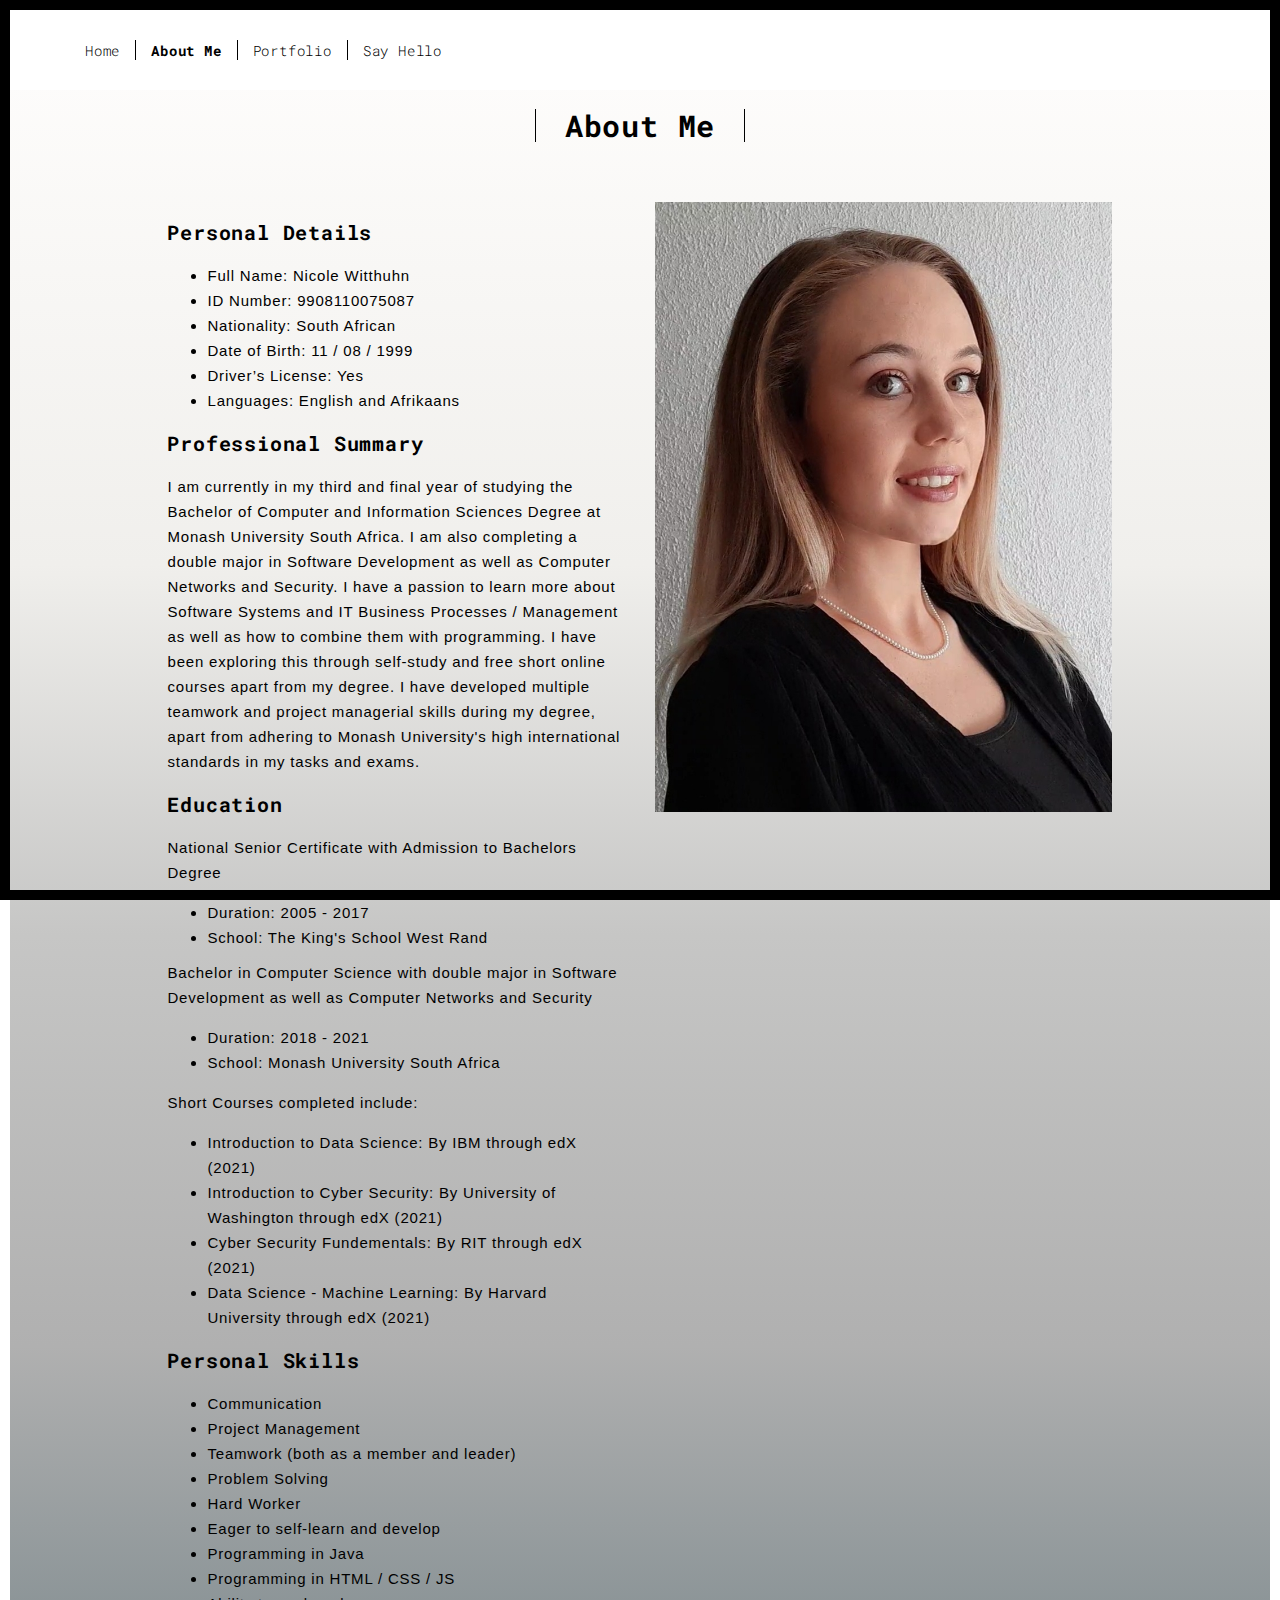
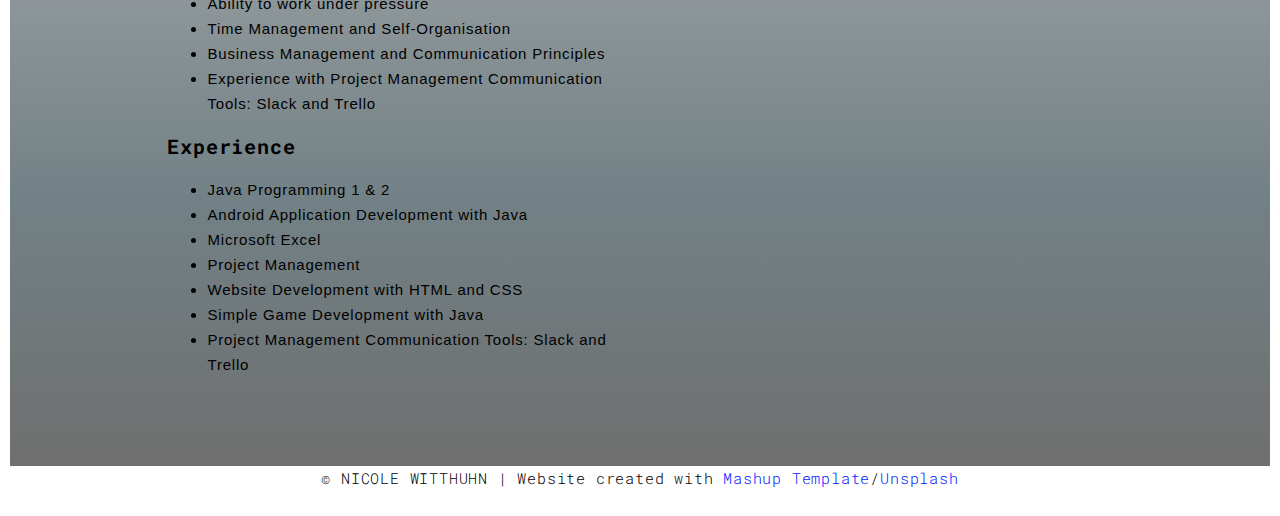
<file: about.html>
<!DOCTYPE html>
<html lang="en">

<head>
  <meta charset="UTF-8">
  <meta content="IE=edge" http-equiv="X-UA-Compatible">
  <meta content="width=device-width,initial-scale=1" name="viewport">
  <meta content="description" name="description">
  <meta name="google" content="notranslate" />
  <meta content="Mashup templates have been developped by Orson.io team" name="author">

  <!-- Disable tap highlight on IE -->
  <meta name="msapplication-tap-highlight" content="no">
  
  <link rel="apple-touch-icon" sizes="180x180" href="./assets/apple-icon-180x180.png">
  <link href="./assets/favicon.ico" rel="icon">

  <title>About Me</title>  

<link href="./main.3f6952e4.css" rel="stylesheet"></head>

<body class="">
<div id="site-border-left"></div>
<div id="site-border-right"></div>
<div id="site-border-top"></div>
<div id="site-border-bottom"></div>
 <!-- Add your content of header -->
<header>
    
  <nav class="navbar  navbar-fixed-top navbar-default">
    <div class="container">
        <button type="button" class="navbar-toggle collapsed" data-toggle="collapse" data-target="#navbar-collapse" aria-expanded="false">
          <span class="sr-only">Toggle navigation</span>
          <span class="icon-bar"></span>
          <span class="icon-bar"></span>
          <span class="icon-bar"></span>
        </button>

      <div class="collapse navbar-collapse" id="navbar-collapse">
        <ul class="nav navbar-nav ">
           <li><a href="./index.html" title="">Home</a></li>
          <li><a href="./about.html" title="">About Me</a></li>
          <li><a href="./works.html" title="">Portfolio</a></li>
          <li><a href="./contact.html" title="">Say Hello</a></li>
        </ul>


      </div> 
    </div>
  </nav>
   
</header>
    <div class="SetBackgroundColour">

<div class="section-container">
    <div class="container">
      <div class="row">
        <div class="col-xs-12">
          <div class="section-container-spacer text-center">
            <h1 class="h2">About Me</h1>
          </div>
          
          <div class="row">
            <div class="col-md-10 col-md-offset-1">
              <div class="row">
                <div class="col-xs-12 col-md-6" style="font-family: Arial, sans-serif;">
                  <h3>Personal Details</h3>
                  <ul class = "MYList">
                    <li> Full Name: Nicole Witthuhn </li>
                    <li> ID Number: 9908110075087 </li>
                    <li> Nationality: South African </li>
                    <li> Date of Birth: 11 / 08 / 1999 </li>
                    <li> Driver’s License: Yes </li>
                    <li> Languages: English and Afrikaans </li>
                    </ul>
                  <h3>Professional Summary</h3>
                  <p>I am currently in my third and final year of studying the Bachelor of Computer and Information Sciences Degree at Monash University South Africa. I am also completing a double major in Software Development as well as Computer Networks and Security. I have a passion to learn more about Software Systems and IT Business Processes / Management as well as how to combine them with programming. I have been exploring this through self-study and free short online courses apart from my degree. I have developed multiple teamwork and project managerial skills during my degree, apart from adhering to Monash University's high international standards in my tasks and exams.</p>
                    <h3>Education</h3>
                  <p>National Senior Certificate with Admission to Bachelors Degree</p>
                    <ul class = "MYList">
                    <li> Duration: 2005 - 2017 </li>
                    <li> School: The King's School West Rand </li>
                    </ul>
                    <p>Bachelor in Computer Science with double major in Software Development as well as Computer Networks and Security</p>
                    <ul class = "MYList">
                    <li> Duration: 2018 - 2021 </li>
                    <li> School: Monash University South Africa </li>
                    </ul>
                    <p>   </p>
                    <p>Short Courses completed include:</p>
                    <ul class = "MYList">
                    <li> Introduction to Data Science: By IBM through edX (2021) </li>
                    <li> Introduction to Cyber Security: By University of Washington through edX (2021) </li>
                    <li> Cyber Security Fundementals: By RIT through edX (2021) </li>
                    <li> Data Science - Machine Learning: By Harvard University through edX (2021) </li>
                    </ul>
                  <h3>Personal Skills</h3>
                  <ul class = "MYList">
                    <li> Communication </li>
                    <li> Project Management </li>
                    <li> Teamwork (both as a member and leader) </li>
                    <li> Problem Solving </li>
                    <li> Hard Worker </li>
                    <li> Eager to self-learn and develop </li>
                    <li> Programming in Java </li>
                    <li> Programming in HTML / CSS / JS </li>
                    <li> Ability to work under pressure </li>
                    <li> Time Management and Self-Organisation </li>
                    <li> Business Management and Communication Principles </li>
                    <li> Experience with Project Management Communication Tools: Slack and Trello </li>
                    </ul>
                  <h3>Experience</h3>
                  <ul class = "MYList">  
                    <li> Java Programming 1 & 2 </li>
                    <li> Android Application Development with Java </li>
                    <li> Microsoft Excel </li>
                    <li> Project Management </li>
                    <li> Website Development with HTML and CSS </li>
                    <li> Simple Game Development with Java </li>
                    <li> Project Management Communication Tools: Slack and Trello </li>
                    </ul>

                  
                </div>
                <div class="col-xs-12 col-md-6">
                  <img src="./assets/images/Picsart_22-01-04_15-27-34-891.jpg" class="img-responsive" alt="">
                   
                </div>
              </div>
            </div>
          </div>
          
          
       </div>
      </div>
    </div>
  </div>
    </div>

<footer class="footer-container text-center">
  <div class="container">
    <div class="row">
      <div class="col-xs-12">
        <p>© NICOLE WITTHUHN | Website created with <a href="http://www.mashup-template.com/" title="Create website with free html template">Mashup Template</a>/<a href="https://www.unsplash.com/" title="Beautiful Free Images">Unsplash</a></p>
      </div>
    </div>
  </div>
</footer>

<script>
  document.addEventListener("DOMContentLoaded", function (event) {
     navActivePage();
  });
</script>

<!-- Google Analytics: change UA-XXXXX-X to be your site's ID 

<script>
  (function (i, s, o, g, r, a, m) {
    i['GoogleAnalyticsObject'] = r; i[r] = i[r] || function () {
      (i[r].q = i[r].q || []).push(arguments)
    }, i[r].l = 1 * new Date(); a = s.createElement(o),
      m = s.getElementsByTagName(o)[0]; a.async = 1; a.src = g; m.parentNode.insertBefore(a, m)
  })(window, document, 'script', '//www.google-analytics.com/analytics.js', 'ga');
  ga('create', 'UA-XXXXX-X', 'auto');
  ga('send', 'pageview');
</script>

--> <script type="text/javascript" src="./main.70a66962.js">
    </script></body>

</html>
</file>
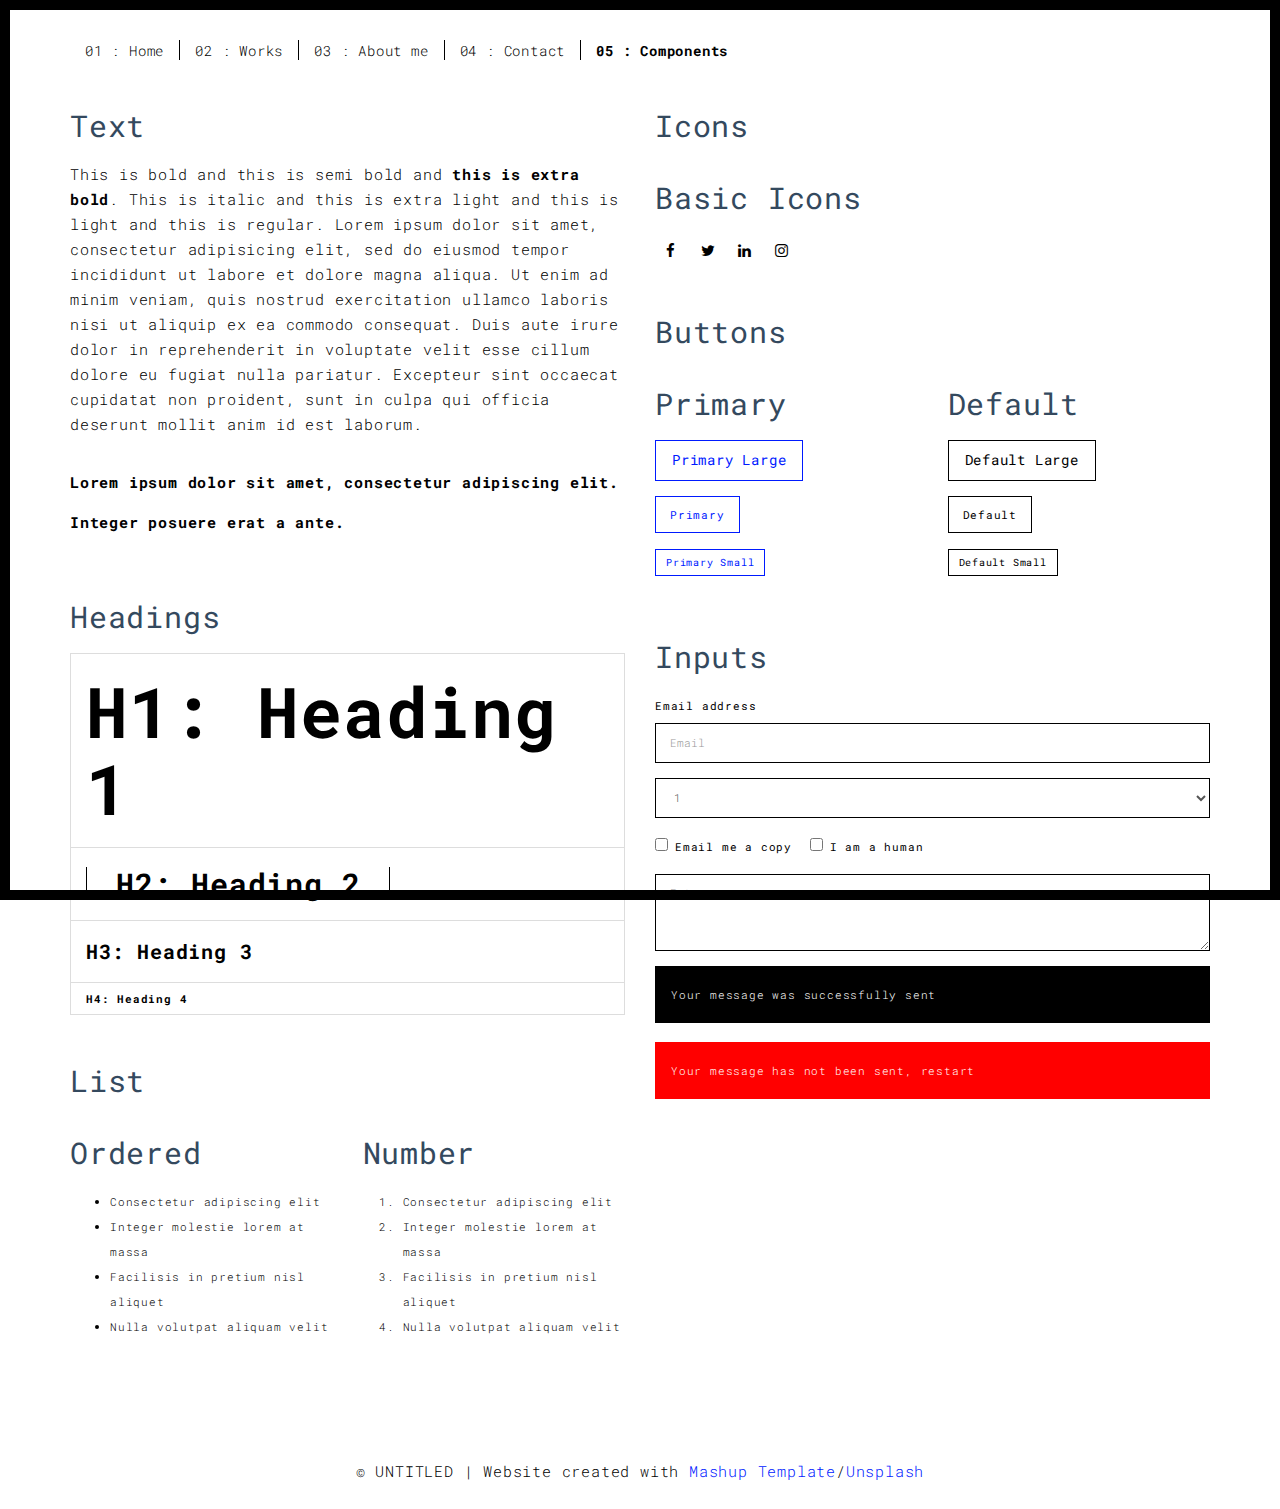
<file: components.html>
<!DOCTYPE html>
<html lang="en">

<head>
  <meta charset="UTF-8">
  <meta content="IE=edge" http-equiv="X-UA-Compatible">
  <meta content="width=device-width,initial-scale=1" name="viewport">
  <meta content="description" name="description">
  <meta name="google" content="notranslate" />
  <meta content="Mashup templates have been developped by Orson.io team" name="author">

  <!-- Disable tap highlight on IE -->
  <meta name="msapplication-tap-highlight" content="no">
  
  <link rel="apple-touch-icon" sizes="180x180" href="./assets/apple-icon-180x180.png">
  <link href="./assets/favicon.ico" rel="icon">

  <title>Title page</title>  

<link href="./main.3f6952e4.css" rel="stylesheet"></head>

<body class="">
<div id="site-border-left"></div>
<div id="site-border-right"></div>
<div id="site-border-top"></div>
<div id="site-border-bottom"></div>
 <!-- Add your content of header -->
<header>
  <nav class="navbar  navbar-fixed-top navbar-default">
    <div class="container">
        <button type="button" class="navbar-toggle collapsed" data-toggle="collapse" data-target="#navbar-collapse" aria-expanded="false">
          <span class="sr-only">Toggle navigation</span>
          <span class="icon-bar"></span>
          <span class="icon-bar"></span>
          <span class="icon-bar"></span>
        </button>

      <div class="collapse navbar-collapse" id="navbar-collapse">
        <ul class="nav navbar-nav ">
          <li><a href="./index.html" title="">01 : Home</a></li>
          <li><a href="./works.html" title="">02 : Works</a></li>
          <li><a href="./about.html" title="">03 : About me</a></li>
          <li><a href="./contact.html" title="">04 : Contact</a></li>
          <li><a href="./components.html" title="">05 : Components</a></li>
        </ul>


      </div> 
    </div>
  </nav>
</header>

<div class="section-container">
  
<!-- Add your site or app content here -->
  <div class="container">
    <div class="row">
      <div class="col-xs-12 col-md-6">

        <div class="template-example">
          <h2 class="template-title-example">Text</h2>
          <p>This is bold and this is semi bold and <b>this is extra bold</b>. This is italic and this is extra light and this is light
          and this is regular. Lorem ipsum dolor sit amet, consectetur adipisicing elit, sed do eiusmod
          tempor incididunt ut labore et dolore magna aliqua. Ut enim ad minim veniam,
          quis nostrud exercitation ullamco laboris nisi ut aliquip ex ea commodo
          consequat. Duis aute irure dolor in reprehenderit in voluptate velit esse
          cillum dolore eu fugiat nulla pariatur. Excepteur sint occaecat cupidatat non
          proident, sunt in culpa qui officia deserunt mollit anim id est laborum.

          <blockquote>
            <p>Lorem ipsum dolor sit amet, consectetur adipiscing elit. Integer posuere erat a ante.</p>
          </blockquote>
          
          </p>
        </div>

        <div class="template-example">
          <h2 class="template-title-example">Headings</h2>
          
          <table class="table table-bordered">
            <tr><td><h1>H1: Heading 1</h1></td></tr>
            <tr><td><h2>H2: Heading 2</h2></td></tr>
            <tr><td><h3>H3: Heading 3</h3></td></tr>
            <tr><td><h4>H4: Heading 4</h4></td></tr>
          </table>
          
        </div>

        
        <div class="template-example">
          <h2 class="template-title-example">List</h2>
          <div class="row">
            <div class="col-md-6">
              <h3 class="template-title-example">Ordered</h3>
              <ul>
                <li>Consectetur adipiscing elit</li>
                <li>Integer molestie lorem at massa</li>
                <li>Facilisis in pretium nisl aliquet</li>
                <li>Nulla volutpat aliquam velit</li>
              </ul>
            </div>
            <div class="col-md-6">
              <h3 class="template-title-example">Number</h3>
              <ol>
                <li>Consectetur adipiscing elit</li>
                <li>Integer molestie lorem at massa</li>
                <li>Facilisis in pretium nisl aliquet</li>
                <li>Nulla volutpat aliquam velit</li>
              </ol>
            </div>
          </div>
        </div>
        
      </div>

      <div class="col-xs-12 col-md-6">
        <div class="template-example">
          <h2 class="template-title-example">Icons</h2>
          
          <div class="row">
            
            <div class="col-md-6">
               <h3 class="template-title-example">Basic Icons</h2>
                <ul class="list-icons">
                  <li>
                    <span class="fa-icon">
                      <i class="fa fa-facebook"></i>
                    </span>
                  </li>
                  <li>
                    <span class="fa-icon">
                      <i class="fa fa-twitter"></i>
                    </span>
                  </li>
                  <li>
                    <span class="fa-icon">
                      <i class="fa fa-linkedin"></i>
                    </span>
                  </li>
                  <li>
                    <span class="fa-icon">
                      <i class="fa fa-instagram"></i>
                    </span>
                  </li>
                </ul>
            </div>

          </div>


          


        </div>

        <div class="template-example">
          <h2 class="template-title-example">Buttons</h2>
          <div class="row">
            <div class="col-md-6">
              <h3 class="template-title-example">Primary</h2>
              <div class="row">
                  <div class="col-md-6">
                  <p><a href="" class="btn btn-primary btn-lg">Primary Large</a></p>
                  <p><a href="" class="btn btn-primary">Primary </a></p>
                  <p><a href="" class="btn btn-primary btn-sm">Primary Small</a></p>
                </div>
              </div>

              
            </div>

            <div class="col-md-6">
              <h3 class="template-title-example">Default</h2>
              <div class="row">
                  <div class="col-md-6">
                  <p><a href="" class="btn btn-default btn-lg">Default Large</a></p>
                  <p><a href="" class="btn btn-default">Default </a></p>
                  <p><a href="" class="btn btn-default btn-sm">Default Small</a></p>
                </div>
              </div>

            </div>
          </div>
        </div>
        
        <div class="template-example">
          <h2 class="template-title-example">Inputs</h2>

            <div class="form-group">
              <label for="exampleInputEmail1">Email address</label>
              <input type="email" class="form-control" id="exampleInputEmail1" placeholder="Email">
            </div>

            <div class="form-group">
              <select class="form-control">
                <option>1</option>
                <option>2</option>
                <option>3</option>
                <option>4</option>
                <option>5</option>
              </select>
            </div>

            <div class="form-group">
              <label class="checkbox-inline">
                <input 
                type="checkbox" id="inlineCheckbox1" value="option1"> Email me a copy
              </label>
              <label class="checkbox-inline">
                <input type="checkbox" id="inlineCheckbox2" value="option2"> I am a human
              </label>
            </div>

            <div class="form-group">
              <textarea class="form-control" rows="3" placeholder="Enter your message"></textarea>
            </div>
            
            <div class="alert alert-success" role="alert">Your message was successfully sent</div>
            <div class="alert alert-danger" role="alert">Your message has not been sent, restart</div>
        </div>




      </div>
    </div>
  </div>
</div>

<footer class="footer-container text-center">
  <div class="container">
    <div class="row">
      <div class="col-xs-12">
        <p>© UNTITLED | Website created with <a href="http://www.mashup-template.com/" title="Create website with free html template">Mashup Template</a>/<a href="https://www.unsplash.com/" title="Beautiful Free Images">Unsplash</a></p>
      </div>
    </div>
  </div>
</footer>

<script>
  document.addEventListener("DOMContentLoaded", function (event) {
     navActivePage();
  });
</script>

<!-- Google Analytics: change UA-XXXXX-X to be your site's ID 

<script>
  (function (i, s, o, g, r, a, m) {
    i['GoogleAnalyticsObject'] = r; i[r] = i[r] || function () {
      (i[r].q = i[r].q || []).push(arguments)
    }, i[r].l = 1 * new Date(); a = s.createElement(o),
      m = s.getElementsByTagName(o)[0]; a.async = 1; a.src = g; m.parentNode.insertBefore(a, m)
  })(window, document, 'script', '//www.google-analytics.com/analytics.js', 'ga');
  ga('create', 'UA-XXXXX-X', 'auto');
  ga('send', 'pageview');
</script>

--> <script type="text/javascript" src="./main.70a66962.js"></script></body>

</html>
</file>
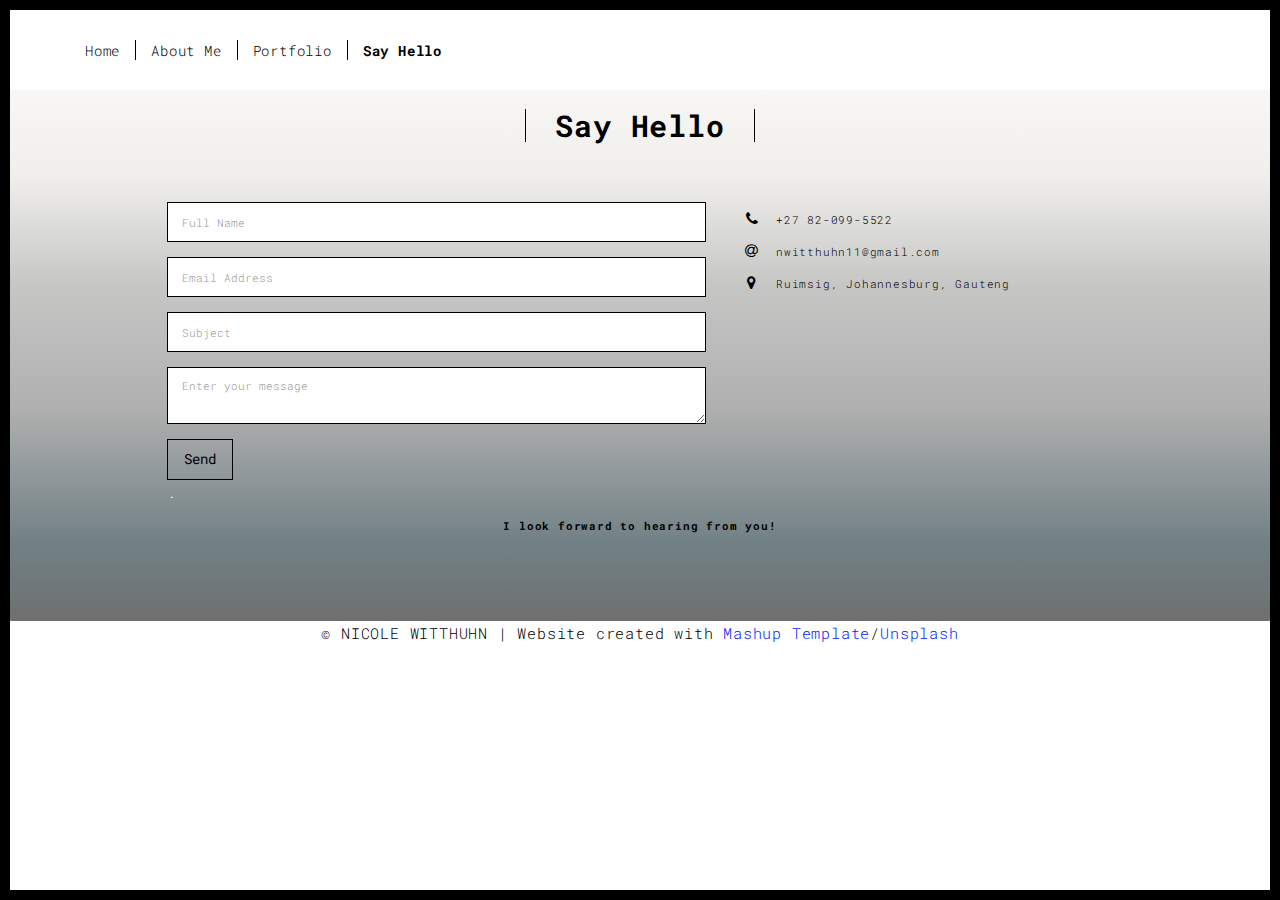
<file: contact.html>
<!DOCTYPE html>
<html lang="en">

<head>
  <meta charset="UTF-8">
  <meta content="IE=edge" http-equiv="X-UA-Compatible">
  <meta content="width=device-width,initial-scale=1" name="viewport">
  <meta content="description" name="description">
  <meta name="google" content="notranslate" />
  <meta content="Mashup templates have been developped by Orson.io team" name="author">

  <!-- Disable tap highlight on IE -->
  <meta name="msapplication-tap-highlight" content="no">
  
  <link rel="apple-touch-icon" sizes="180x180" href="./assets/apple-icon-180x180.png">
  <link href="./assets/favicon.ico" rel="icon">

  <title>Title page</title>  

<link href="./main.3f6952e4.css" rel="stylesheet"></head>

<body class="">
<div id="site-border-left"></div>
<div id="site-border-right"></div>
<div id="site-border-top"></div>
<div id="site-border-bottom"></div>
 <!-- Add your content of header -->
<header>
  <nav class="navbar  navbar-fixed-top navbar-default">
    <div class="container">
        <button type="button" class="navbar-toggle collapsed" data-toggle="collapse" data-target="#navbar-collapse" aria-expanded="false">
          <span class="sr-only">Toggle navigation</span>
          <span class="icon-bar"></span>
          <span class="icon-bar"></span>
          <span class="icon-bar"></span>
        </button>

      <div class="collapse navbar-collapse" id="navbar-collapse">
        <ul class="nav navbar-nav ">
          <li><a href="./index.html" title="">Home</a></li>
          <li><a href="./about.html" title="">About Me</a></li>
          <li><a href="./works.html" title="">Portfolio</a></li>
          <li><a href="./contact.html" title="">Say Hello</a></li>
        </ul>


      </div> 
    </div>
  </nav>
</header>
<div class="SetBackgroundColour">
<div class="section-container">
    <div class="container">
      <div class="row">
        <div class="col-xs-12">
          <div class="section-container-spacer text-center">
            <h1 class="h2">Say Hello</h1>
          </div>
          
          <div class="row">
            <div class="col-md-10 col-md-offset-1">
               <form  action="https://formsubmit.co/nwit0001@student.monash.edu" method="POST" enctype="multipart/form-data">
                  <div class="row">
                    <div class="col-md-7">
                        <div class="form-group">
                        <input name="Name" type="text" class="form-control" required="" placeholder="Full Name">
                      </div>
                      <div class="form-group">
                        <input name="Email" type="email" class="form-control" required="" placeholder="Email Address">
                      </div>
                      <div class="form-group">
                        <input name="Subject" type="text" class="form-control" required="" placeholder="Subject">
                      </div>
                      <div class="form-group">
                        <textarea name="Message" required="" class="form-control" placeholder="Enter your message"></textarea>
                      </div>
                      <button type="submit" class="btn btn-default btn-lg">Send</button>
                    </div>
                    <div class="col-md-5 address-container">
                      <ul class="list-unstyled">
                        <li>
                          <span class="fa-icon">
                            <i class="fa fa-phone" aria-hidden="true"></i>
                          </span>
                          +27 82-099-5522
                        </li>
                        <li>
                          <span class="fa-icon">
                            <i class="fa fa-at" aria-hidden="true"></i>
                          </span>
                          nwitthuhn11@gmail.com
                        </li>
                        <li>
                          <span class="fa-icon">
                            <i class="fa fa fa-map-marker" aria-hidden="true"></i>
                          </span>
                          Ruimsig, Johannesburg, Gauteng
                        </li>
                      </ul>
                     <!--- <h3>Follow me on social networks</h3>
                      <a href="http://www.facebook.com" title="" class="fa-icon">
                        <i class="fa fa-facebook"></i>
                      </a>
                      <a href="http://www.twitter.com" title="" class="fa-icon">
                        <i class="fa fa-twitter"></i>
                      </a>
                      <a href="http://www.linkedin.com" title="" class="fa-icon">
                        <i class="fa fa-linkedin"></i>
                      </a>-->

                    </div>
                  </div>
                   <p style="color: white">.</p>
                   <h4 style="text-align: center">I look forward to hearing from you!</h4>
                   <div class="clearfix"></div>
                </form>
            </div>

          </div>
         
       </div>
      </div>
    </div>
  </div>
    </div>
    
  

<footer class="footer-container text-center">
  <div class="container">
    <div class="row">
      <div class="col-xs-12">
        <p>© NICOLE WITTHUHN | Website created with <a href="http://www.mashup-template.com/" title="Create website with free html template">Mashup Template</a>/<a href="https://www.unsplash.com/" title="Beautiful Free Images">Unsplash</a></p>
      </div>
    </div>
  </div>
</footer>

<script>
  document.addEventListener("DOMContentLoaded", function (event) {
     navActivePage();
  });
</script>

<!-- Google Analytics: change UA-XXXXX-X to be your site's ID 

<script>
  (function (i, s, o, g, r, a, m) {
    i['GoogleAnalyticsObject'] = r; i[r] = i[r] || function () {
      (i[r].q = i[r].q || []).push(arguments)
    }, i[r].l = 1 * new Date(); a = s.createElement(o),
      m = s.getElementsByTagName(o)[0]; a.async = 1; a.src = g; m.parentNode.insertBefore(a, m)
  })(window, document, 'script', '//www.google-analytics.com/analytics.js', 'ga');
  ga('create', 'UA-XXXXX-X', 'auto');
  ga('send', 'pageview');
</script>

--> <script type="text/javascript" src="./main.70a66962.js"></script></body>

</html>
</file>
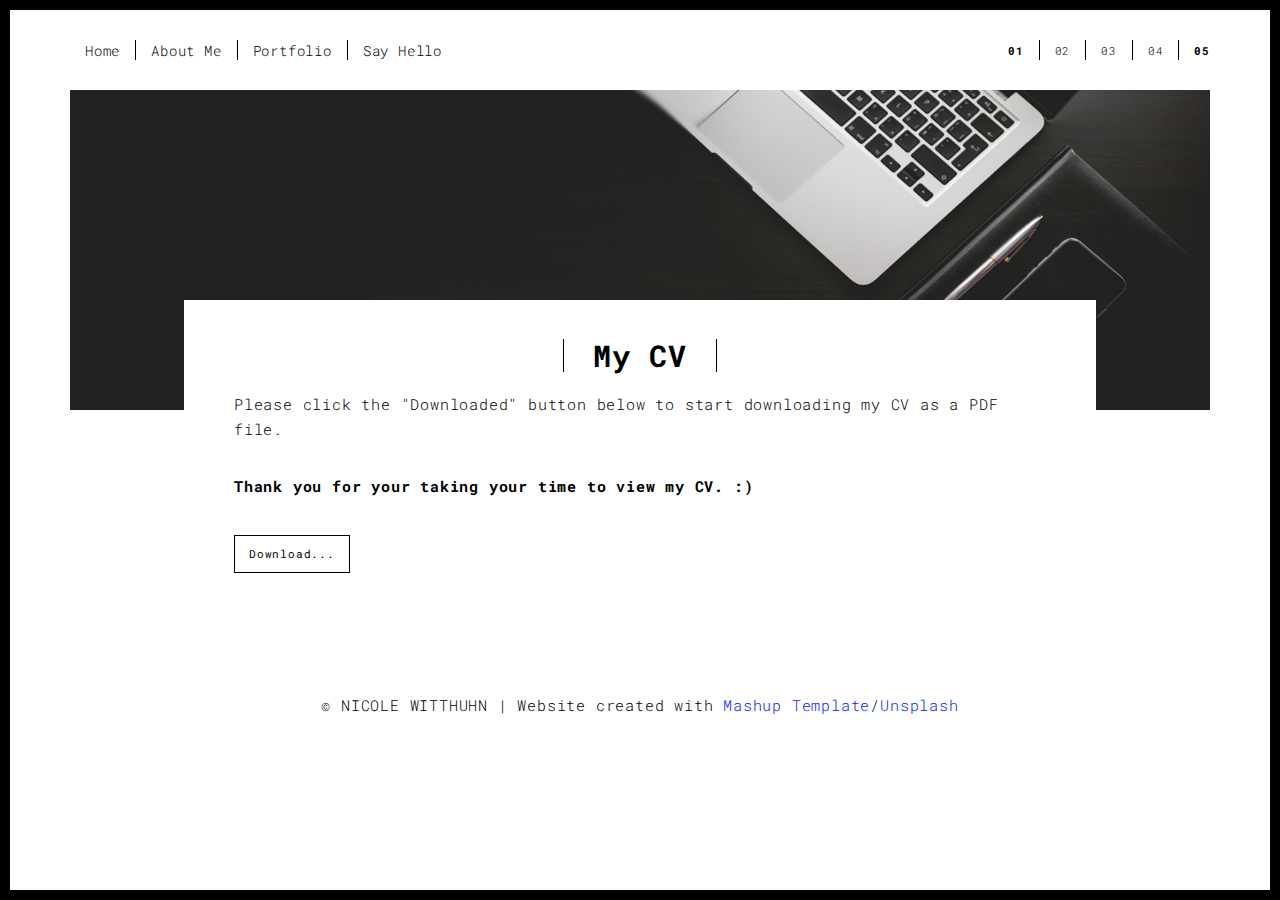
<file: cv.html>
<!DOCTYPE html>
<html lang="en">

<head>
  <meta charset="UTF-8">
  <meta content="IE=edge" http-equiv="X-UA-Compatible">
  <meta content="width=device-width,initial-scale=1" name="viewport">
  <meta content="description" name="description">
  <meta name="google" content="notranslate" />
  <meta content="Mashup templates have been developped by Orson.io team" name="author">

  <!-- Disable tap highlight on IE -->
  <meta name="msapplication-tap-highlight" content="no">
  
  <link rel="apple-touch-icon" sizes="180x180" href="./assets/apple-icon-180x180.png">
  <link href="./assets/favicon.ico" rel="icon">

  <title>CV Download</title>  

<link href="./main.3f6952e4.css" rel="stylesheet"></head>

<body class="">
<div id="site-border-left"></div>
<div id="site-border-right"></div>
<div id="site-border-top"></div>
<div id="site-border-bottom"></div>
<!-- Add your content of header -->
<header>
  <nav class="navbar  navbar-fixed-top navbar-default">
    <div class="container">
        <button type="button" class="navbar-toggle collapsed" data-toggle="collapse" data-target="#navbar-collapse" aria-expanded="false">
          <span class="sr-only">Toggle navigation</span>
          <span class="icon-bar"></span>
          <span class="icon-bar"></span>
          <span class="icon-bar"></span>
        </button>

      <div class="collapse navbar-collapse" id="navbar-collapse">
        <ul class="nav navbar-nav ">
          <li><a href="./index.html" title="">Home</a></li>
          <li><a href="./about.html" title="">About Me</a></li>
          <li><a href="./works.html" title="">Portfolio</a></li>
          <li><a href="./contact.html" title="">Say Hello</a></li>
        </ul>


          <ul class="nav navbar-nav navbar-right navbar-small visible-md visible-lg">
            <li><a href="./results.html" title="" class="active">01</a></li>
            <li><a href="./rrs.html" title="">02</a></li>
            <li><a href="./tcnb.html" title="">03</a></li>
            <li><a href="./games.html" title="">04</a></li>
            <li><a href="./cv.html" title="">05</a></li>
           <!--- <li><a href="./index.html" title="">06</a></li>-->
          </ul>


      </div> 
    </div>
  </nav>
</header>
<div class="section-container">
  <div class="container">
    <div class="row">
      <div class="col-xs-12">
        <img src="./assets/images/best-twitter-banners-70-cool-twitter-headers-random-styles-from-nature-to-business.jpg" class="img-responsive" alt="">
        <div class="card-container">
          <div class="text-center">
            <h1 class="h2">My CV</h1>
          </div>
          <p>Please click the "Downloaded" button below to start downloading my CV as a PDF file.</p>
            
             <blockquote>
            <p>Thank you for your taking your time to view my CV. :)</p>
              </blockquote>
            <a class="btn btn-default" href="assets/CV%20(2022).pdf" download>Download...</a>
          <!-- <p>Description: A simple 2D game developed in Java in 2021. This was one of the first games I learnt to code for the purpose of starting to learn how Java objects are created to perform functions with a canvas to produce a game.</p>
            <p>References: Although I coded this game, I referenced the following source:</p>
             <ul class = "MYList">  
                    <li> Textbook: Thanh, N. (2017). Java Game Programming. Independently Published.</li>
                    </ul>
            <p>How to Play: Click the "Up" button below to avoid the obstacles. Refresh the page to restart game.</p>
            <a href="./fbgame.html" class="btn btn-default">Click to Play</a>
            <p style="color: white">.</p>

          <blockquote>
            <p>Game 2: COVID-19 Shooting Game</p>
              </blockquote>
           <p>Description: A simple shooting game developed in Java in 2021. The purpose of this game was to enhance my Java programming as some of the functions from the Java Math library used are only covered in Java 3.</p>
            <p>References: Although I coded this game, I referenced the following two sources:</p>
             <ul class = "MYList">  
                    <li> Textbook: Thanh, N. (2017). Java Game Programming. Independently Published.</li>
                    <li> Graphics by Creator: Faisal Jawed on Codepen. </li>
                    </ul>
            <p>How to Play: Point your cursor at the viruses to shoot them. Shoot the heart for extra life and the explosion to clear all viruses off the screen.</p>
            <a href="./game.html" class="btn btn-default">Click to Play</a>
            <p style="color: white">.</p>
            <p>Customization Function Navigation Flow Chart:</p>
          <img src="assets/images/Screenshot%202022-01-04%20232338.png" class="img-responsive" alt="">
            <p style="color: white">.</p>
            <p>Screenshot showing Customization Function:</p>
          <img src="assets/images/customization%20page.png" class="img-responsive" alt="">
            <p style="color: white">.</p>
            <p>Screenshot showing how customers can contact the client on the website and how the client would reieve the information and nail design from the customer on the client's email which is access through the admin portal:</p>
          <img src="assets/images/contact.png" class="img-responsive" alt="">
            <p style="color: white">.</p>
            
            <blockquote>
            <p>Database and node.JS Server</p>
              </blockquote>
           <p>Screenshot showing Terminal reading data between the admin portal and database via the server:</p>
          <img src="assets/images/server.png" class="img-responsive" alt="">
            <p style="color: white">.</p>
            
            <blockquote>
            <p>Client Admin Portal</p>
              </blockquote>
           <p>The admin portal has several functions which were customizated to the clients needs and requirement. The admin portal manages stock inventory, emails, customers and appointments as well as generates reports for stock levels, expenses, income (per customer) and customer data. The screenshot below shows the home page of the admin portal:</p>
          <img src="assets/images/ap.png" class="img-responsive" alt="">
            <p style="color: white">.</p>
            <p>Screenshots showing the some of the admin portal functions described above:</p>
          <img src="assets/images/Picsart_22-01-04_15-20-07-089.jpg" class="img-responsive" alt="">
            <p style="color: white">.</p>-->
            
        </div>
      </div>

      
     <!---
      <div class="col-md-8 col-md-offset-2 section-container-spacer">
        <div class="row">
          <div class="col-xs-12 col-md-6">
            <img src="./assets/images/work001-02.jpg" class="img-responsive" alt="">
            <p>Menphis skyline</p>
          </div>
          <div class="col-xs-12 col-md-6">
            <img src="./assets/images/work001-03.jpg" class="img-responsive" alt="">
            <p>Menphis skyline</p>
          </div>
        </div>
      </div>

      <div class="col-xs-12">
        <img src="./assets/images/work001-04.jpg" class="img-responsive" alt="">
      </div>--->

    </div>
  </div>
</div>


<footer class="footer-container text-center">
  <div class="container">
    <div class="row">
      <div class="col-xs-12">
        <p>© NICOLE WITTHUHN | Website created with <a href="http://www.mashup-template.com/" title="Create website with free html template">Mashup Template</a>/<a href="https://www.unsplash.com/" title="Beautiful Free Images">Unsplash</a></p>
      </div>
    </div>
  </div>
</footer>

<script>
  document.addEventListener("DOMContentLoaded", function (event) {
     navActivePage();
  });
</script>

<!-- Google Analytics: change UA-XXXXX-X to be your site's ID 

<script>
  (function (i, s, o, g, r, a, m) {
    i['GoogleAnalyticsObject'] = r; i[r] = i[r] || function () {
      (i[r].q = i[r].q || []).push(arguments)
    }, i[r].l = 1 * new Date(); a = s.createElement(o),
      m = s.getElementsByTagName(o)[0]; a.async = 1; a.src = g; m.parentNode.insertBefore(a, m)
  })(window, document, 'script', '//www.google-analytics.com/analytics.js', 'ga');
  ga('create', 'UA-XXXXX-X', 'auto');
  ga('send', 'pageview');
</script>

--> <script type="text/javascript" src="./main.70a66962.js"></script></body>

</html>
</file>
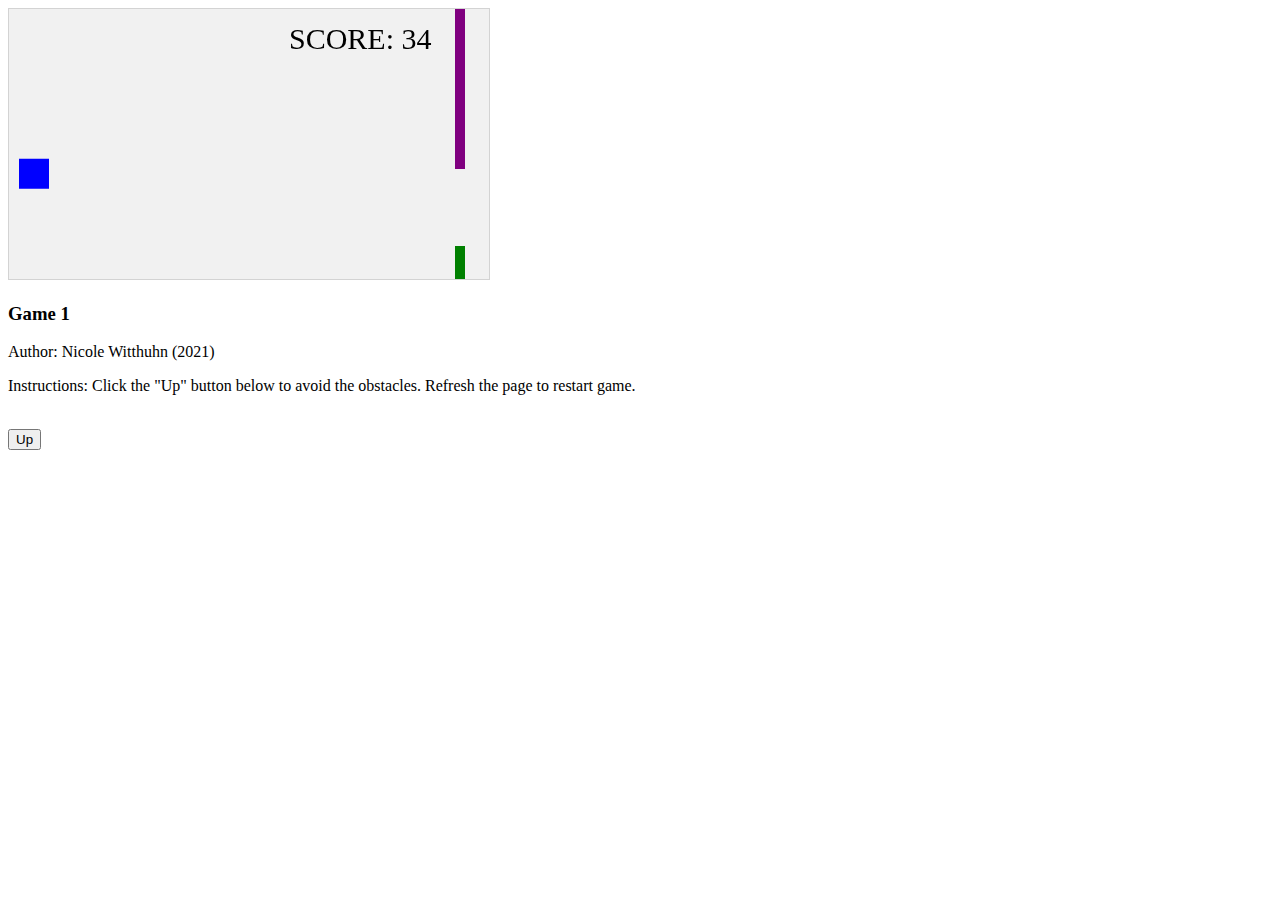
<file: fbgame.html>
<!DOCTYPE html>
<html lang="en">

<head>
    
    <meta charset="utf-8">
	<meta http-equiv="X-UA-Compatible" content="IE=edge">
	<meta name="viewport" content="width=device-width, initial-scale=1">
	<meta name="description" content="">
	<meta name="author" content="Nicole Witthuhn">
    <title>Nicole Witthuhn Game 1</title>
 
<style>
canvas {
    border:1px solid #d3d3d3;
    background-color: #f1f1f1;
}
</style>
</head>
    

    
  <h3>Game 1</h3>
    <p>Author: Nicole Witthuhn (2021)</p>
    <p>Instructions: Click the "Up" button below to avoid the obstacles. Refresh the page to restart game.</p>
    
    <body onload="startGame()">
 <div class="flappybgame">  
<script>

var myGamePiece;
var myObstacles = [];
var myScore;

function startGame() {
    myGamePiece = new component(30, 30, "blue", 10, 120);
    myGamePiece.gravity = 0.05;
    myScore = new component("30px", "Consolas", "black", 280, 40, "text");
    myGameArea.start();
}

var myGameArea = {
    canvas : document.createElement("canvas"),
    start : function() {
        this.canvas.width = 480;
        this.canvas.height = 270;
        this.context = this.canvas.getContext("2d");
        document.body.insertBefore(this.canvas, document.body.childNodes[0]);
        this.frameNo = 0;
        this.interval = setInterval(updateGameArea, 20);
        },
    clear : function() {
        this.context.clearRect(0, 0, this.canvas.width, this.canvas.height);
    }
}

function component(width, height, color, x, y, type) {
    this.type = type;
    this.score = 0;
    this.width = width;
    this.height = height;
    this.speedX = 0;
    this.speedY = 0;    
    this.x = x;
    this.y = y;
    this.gravity = 0;
    this.gravitySpeed = 0;
    this.update = function() {
        ctx = myGameArea.context;
        if (this.type == "text") {
            ctx.font = this.width + " " + this.height;
            ctx.fillStyle = color;
            ctx.fillText(this.text, this.x, this.y);
        } else {
            ctx.fillStyle = color;
            ctx.fillRect(this.x, this.y, this.width, this.height);
        }
    }
    this.newPos = function() {
        this.gravitySpeed += this.gravity;
        this.x += this.speedX;
        this.y += this.speedY + this.gravitySpeed;
        this.hitBottom();
    }
    this.hitBottom = function() {
        var rockbottom = myGameArea.canvas.height - this.height;
        if (this.y > rockbottom) {
            this.y = rockbottom;
            this.gravitySpeed = 0;
        }
    }
    this.crashWith = function(otherobj) {
        var myleft = this.x;
        var myright = this.x + (this.width);
        var mytop = this.y;
        var mybottom = this.y + (this.height);
        var otherleft = otherobj.x;
        var otherright = otherobj.x + (otherobj.width);
        var othertop = otherobj.y;
        var otherbottom = otherobj.y + (otherobj.height);
        var crash = true;
        if ((mybottom < othertop) || (mytop > otherbottom) || (myright < otherleft) || (myleft > otherright)) {
            crash = false;
        }
        return crash;
    }
}

function updateGameArea() {
    var x, height, gap, minHeight, maxHeight, minGap, maxGap;
    for (i = 0; i < myObstacles.length; i += 1) {
        if (myGamePiece.crashWith(myObstacles[i])) {
            return;
        } 
    }
    myGameArea.clear();
    myGameArea.frameNo += 1;
    if (myGameArea.frameNo == 1 || everyinterval(150)) {
        x = myGameArea.canvas.width;
        minHeight = 20;
        maxHeight = 200;
        height = Math.floor(Math.random()*(maxHeight-minHeight+1)+minHeight);
        minGap = 50;
        maxGap = 200;
        gap = Math.floor(Math.random()*(maxGap-minGap+1)+minGap);
        myObstacles.push(new component(10, height, "purple", x, 0));
        myObstacles.push(new component(10, x - height - gap, "green", x, height + gap));
    }
    for (i = 0; i < myObstacles.length; i += 1) {
        myObstacles[i].x += -1;
        myObstacles[i].update();
    }
    myScore.text="SCORE: " + myGameArea.frameNo;
    myScore.update();
    myGamePiece.newPos();
    myGamePiece.update();
}

function everyinterval(n) {
    if ((myGameArea.frameNo / n) % 1 == 0) {return true;}
    return false;
}

function accelerate(n) {
    myGamePiece.gravity = n;
}
</script>
<br>
<button onmousedown="accelerate(-0.2)" onmouseup="accelerate(0.05)">Up</button>
  
</div> 
</body>
</html>
</file>
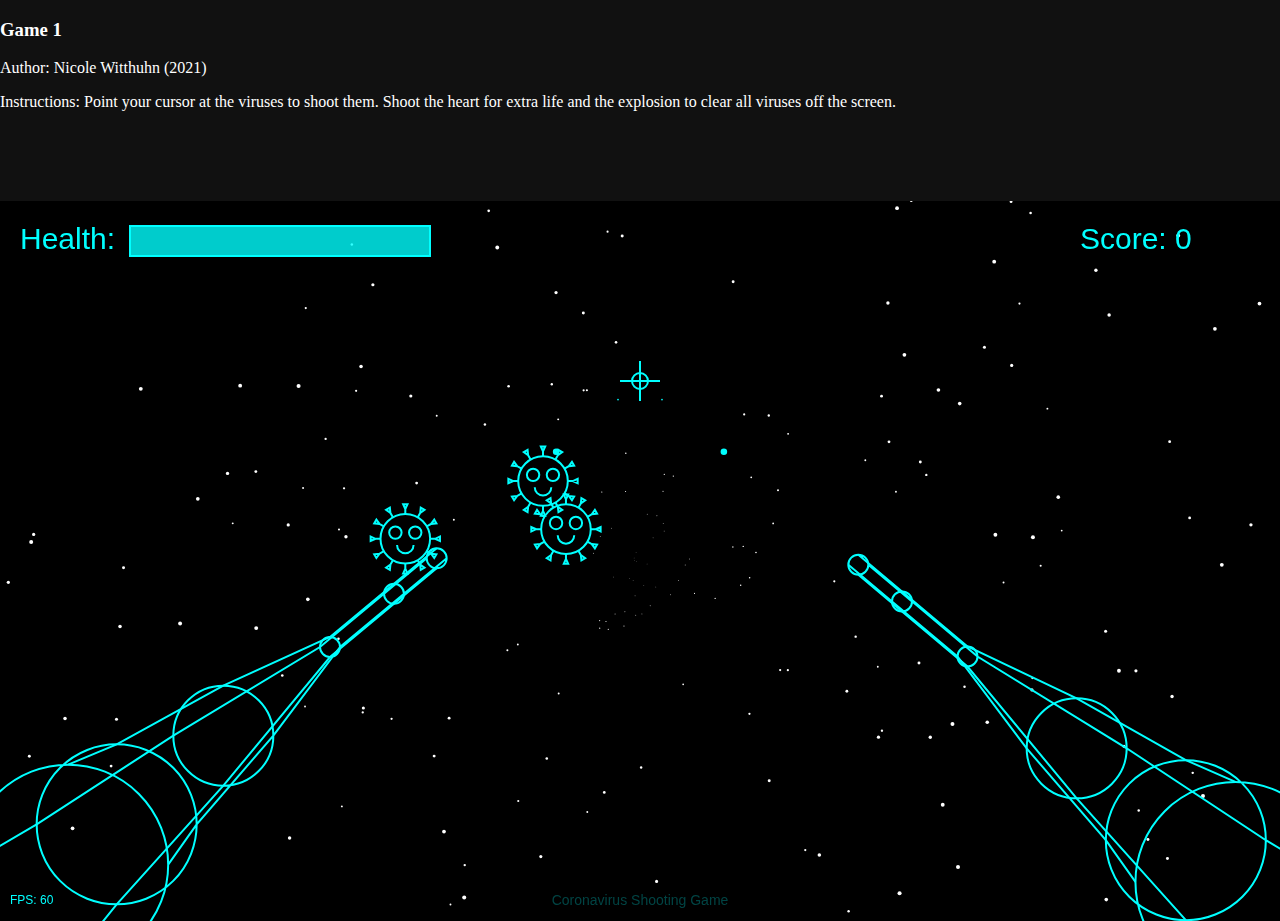
<file: game.html>
<!DOCTYPE html>
<html lang="en">

<head>
	<meta charset="utf-8">
	<meta http-equiv="X-UA-Compatible" content="IE=edge">
	<meta name="viewport" content="width=device-width, initial-scale=1">
	<meta name="description" content="">
	<meta name="author" content="Nicole Witthuhn">
	<title> <title>Nicole Witthuhn Game 2</title></title>
</head>

<h3 style="color: white">Game 1</h3>
    <p style="color: white">Author: Nicole Witthuhn (2021)</p>
    <p style="color: white">Instructions: Point your cursor at the viruses to shoot them. Shoot the heart for extra life and the explosion to clear all viruses off the screen.</p>
    
<style>
body {background:#111;margin:0;padding:0}
		canvas {background:#000;display:block;cursor: none}
</style>

<body onresize='_pexresize()'>
	<canvas id='canvas' width='1280' height='720'></canvas>
</body>
    
    
<script>
"use strict"
		var stage = {
			w:1280,
			h:720
		}

		var _pexcanvas = document.getElementById("canvas");
		_pexcanvas.width = stage.w;
		_pexcanvas.height = stage.h;
		var ctx = _pexcanvas.getContext("2d");




		var pointer = {
			x:stage.w/2,
			y:stage.h/4
		}

		var scale = 1;
		var portrait = true;
		var loffset = 0;
		var toffset = 0;
		var mxpos = 0;
		var mypos = 0;


var againprog = 0;

var healthprog = 0;


function newGame() {
	score = 0;
	health = 100;
	enemies=[];
	enemies.push(new Enemy());
	enemies.push(new Enemy());
	enemies.push(new Enemy());
	againprog = 0;
}



function drawHeart(x,y,w) {
	ctx.beginPath();
	ctx.arc(x-w/4, y, w/4, 0.75*Math.PI,0);
	ctx.arc(x+w/4, y, w/4, 1*Math.PI, 2.25*Math.PI);
	ctx.lineTo(x,y+w/1.5);
	ctx.closePath();
	ctx.fill();
}


var Cannon = function(x,y,tx,ty) {
	this.x = x;
	this.y = y;
	this.tx = tx;
	this.ty = ty;
	this.r = 10;
}

var cannons = [];

var gameover = false;

cannons.push(new Cannon(stage.w,stage.h,stage.w/2,stage.h/2));

var firetm = 0;
var fireact = true;

var health = 100;
var score = 0;


var arm = {x:stage.w,y:stage.h};
var arm2 = {x:0,y:stage.h};
var danger = false;
var dangera = 0;



var Enemy = function() {
	this.x = stage.w/2;
	this.y = stage.h/2;
	this.r = 10;
	this.tx = Math.floor(Math.random()*stage.w);
	this.ty = Math.floor(Math.random()*stage.h);
	this.des = false;
	this.eyeX = 0.4;
	this.eyeY = 0.25;
	this.eyeR = 0.25;
	this.sp = 50;
	this.spl = 1.4;
	this.op=1;
	this.danger = false;
	this.nuked = false;
}

var enemies = [];
// for (var i = 0; i < 10; i++) {
// 	enemies[i] = new Enemy();
// }
		enemies.push(new Enemy());
		enemies.push(new Enemy());
		enemies.push(new Enemy());

var entm = 0;
var ga =0;

var steptime = 0;


var Star = function() {
	this.a = Math.random()*Math.PI*2;
	this.v = 3+Math.random()*5;
	this.x = stage.w/2;
	this.y = stage.h/2;
	this.r = 0.2;
}

var Power = function() {
	this.type = Math.floor(Math.random()*2)+1;
	this.a = Math.random()*Math.PI*2;
	this.v = 3+Math.random()*5;
	this.x = stage.w/2;
	this.y = stage.h/2;
	this.r = 0.2;
	this.dis = false;
	this.op = 1;
}


var powers = [];
var powertm = 0;
var powermax = Math.random()*800+300;
// powermax = 10;

var stars = [];

for (var i =0;i<200;i++) {
	stars[i] = new Star();
	var st = stars[i];
	var move = Math.random()*400;

	st.x += Math.sin(st.a)*move;
	st.y += Math.cos(st.a)*move;


}

// powers.push(new Power());



function enginestep() {
	steptime = Date.now();
	ctx.clearRect(0,0,stage.w,stage.h);
	
	ctx.fillStyle = "#ffffff";

	
	for (var i = 0; i < stars.length; i++) {
		var st = stars[i];

		st.x += Math.sin(st.a)*st.v;
		st.y += Math.cos(st.a)*st.v;
		st.r += st.v/200;

		ctx.beginPath();
		ctx.arc(st.x,st.y, st.r, 2*Math.PI, 0);
		ctx.fill();

		if (st.x>stage.w||st.x<0||st.y<0||st.y>stage.h) {
			stars[i] = new Star();
		}
	}
	if (!gameover) {
		danger = false;


		powertm++;
		if (powertm>powermax) {
			powers.push(new Power());
			powertm = 0;
			powermax = Math.random()*1200+600;
			// powermax = 10;
		}




		for (var i = 0; i < powers.length; i++) {
			var st = powers[i];

			if (!st.des) {
				st.x += Math.sin(st.a)*st.v/1.5;
				st.y += Math.cos(st.a)*st.v/1.5;
				st.r += st.v/15;
			} else {
				st.r *=1.1;
				if (st.type==1) {
				st.op += (0-st.op)/10;
			} else {
				st.op += (0-st.op)/20;

			}
				st.x += (stage.w/2-st.x)/10;
				st.y += (stage.h/2-st.y)/10;

			}

			
			if (st.type ==1) {
				ctx.fillStyle = "rgba(255,0,0,"+st.op+")";

				drawHeart(st.x,st.y-st.r/4, st.r*2);

			} else {
				ctx.fillStyle = "rgba(255,255,0,"+st.op+")";
				ctx.strokeStyle = "rgba(255,255,0,"+st.op+")";
				ctx.lineWidth = st.r/10;
				ctx.beginPath();
				ctx.arc(st.x,st.y, st.r, 2*Math.PI, 0);
				ctx.stroke();

				ctx.beginPath();
				ctx.arc(st.x,st.y, st.r*0.15, 2*Math.PI, 0);
				ctx.fill();


				ctx.beginPath();
				ctx.arc(st.x,st.y, st.r*0.85, 1.67*Math.PI, 2*Math.PI);
				ctx.arc(st.x,st.y, st.r*0.25, 2*Math.PI, 1.67*Math.PI,true);

				ctx.closePath();
				ctx.fill();



				ctx.beginPath();
				ctx.arc(st.x,st.y, st.r*0.85, 3*Math.PI, 3.33*Math.PI);
				ctx.arc(st.x,st.y, st.r*0.25, 3.33*Math.PI,3*Math.PI, true);
				ctx.closePath();
				ctx.fill();

				ctx.beginPath();
				ctx.arc(st.x,st.y, st.r*0.85, 2.33*Math.PI, 2.67*Math.PI);
				ctx.arc(st.x,st.y, st.r*0.25, 2.67*Math.PI,2.33*Math.PI, true);
				ctx.lineTo(st.x,st.y);
				ctx.closePath();
				ctx.fill();

			}
			if (st.x>stage.w||st.x<0||st.y<0||st.y>stage.h||st.r>stage.w/2) {
				powers.splice(i,1);
				if (st.type == 2&&st.r>stage.w/2) {
					for (var e = 0; e < enemies.length; e++) {
						enemies[e].des = true;
						enemies[e].nuked = true;

					}
				}
				i--;
			}


		}

		entm++;
		if (enemies.length<10&&entm>300) {
			entm=0;
			enemies.push(new Enemy());

		}

			ctx.lineWidth = 2;
		for (var i = 0; i < enemies.length; i++) {
			var en = enemies[i];
			if (!en.danger) {
				ctx.strokeStyle = "rgba(0,255,255,"+en.op*2+")";
			} else {
				health -= 0.01;
				ctx.strokeStyle = "rgba(255,0,0,"+en.op*2+")";
				danger = true;
			}




			if (!en.des) {

				if (en.danger) {
					var randx = Math.floor(Math.random()*4)-2;
					var randy = Math.floor(Math.random()*4)-2;

					en.x = en.tx+randx;
					en.y = en.ty+randy;
				} else {
					en.x += (en.tx-en.x)/100;
					en.y += (en.ty-en.y)/100;
					var randx = 0;
					var randy = 0;
				}

				en.r += (50-en.r)/100;
				if (Math.abs(50-en.r)<2&&!en.danger) {
					en.tx=en.x;
					en.ty=en.y;
					en.danger=true;
				}
				ctx.beginPath();
				ctx.arc(en.x-en.r*en.eyeX,en.y-en.r*en.eyeY, en.r*en.eyeR, 0, 2*Math.PI);
				ctx.stroke();
				ctx.beginPath();
				ctx.arc(en.x+en.r*en.eyeX,en.y-en.r*en.eyeY, en.r*en.eyeR, 0, 2*Math.PI);
				ctx.stroke();

				ctx.beginPath();
				ctx.arc(en.x,en.y+en.r/4, en.r/3, 2*Math.PI, Math.PI);
				ctx.stroke();

				ctx.beginPath();
				ctx.arc(en.x,en.y, en.r, 0, 2*Math.PI);
				ctx.stroke();
			} else {

				en.eyeR += (0.5-en.eyeR)/5;
				en.op += (0-en.op)/5;
				// en.sp += (5-en.sp)/20;
				en.r += (100-en.r)/20;
				en.spl += (2.5-en.spl)/5;
				ctx.beginPath();
				ctx.arc(en.x-en.r*en.eyeX,en.y-en.r*en.eyeY, en.r*en.eyeR, 0, 2*Math.PI);
				ctx.stroke();
				ctx.beginPath();
				ctx.arc(en.x+en.r*en.eyeX,en.y-en.r*en.eyeY, en.r*en.eyeR, 0, 2*Math.PI);
				ctx.stroke();
				ctx.beginPath();
				ctx.arc(en.x,en.y+en.r/2, en.r*en.eyeR, Math.PI,2*Math.PI);
				ctx.stroke();

			ctx.beginPath();
			ctx.arc(en.x,en.y, en.r, 0, 2*Math.PI);
			ctx.stroke();
			}

			//spikes
			for (var s = 0; s < 12; s++) {
				var a = (Math.PI*2/12)*s+ga;
				ctx.beginPath();
				ctx.moveTo(en.x+Math.sin(a)*en.r,en.y+Math.cos(a)*en.r);
				ctx.lineTo(en.x+Math.sin(a)*en.r*1.2,en.y+Math.cos(a)*en.r*1.2);
				ctx.lineTo(en.x+Math.sin(a+Math.PI/en.sp)*en.r*en.spl,en.y+Math.cos(a+Math.PI/en.sp)*en.r*en.spl);
				ctx.lineTo(en.x+Math.sin(a-Math.PI/en.sp)*en.r*en.spl,en.y+Math.cos(a-Math.PI/en.sp)*en.r*en.spl);
				ctx.lineTo(en.x+Math.sin(a)*en.r*1.2,en.y+Math.cos(a)*en.r*1.2);
				ctx.stroke();
				// ctx.fill();
			}

			if (Math.abs(0.5-en.eyeR)<0.01) {
				var rand = Math.floor(Math.random()*2);
				if (enemies[i].nuked&&rand==1) {
				enemies.splice(i,1);

				} else {
				enemies[i] = new Enemy();

				}
			}
		}







	    if (danger) {
	    	dangera += 0.05+(100-health)/1000;
	    	if (dangera>=Math.PI) {
	    		dangera=0;
	    	}
	    	ctx.fillStyle='rgba(255,0,0,'+(1-Math.sin(dangera))/4+')';
			ctx.fillRect(0,0,stage.w,stage.h);
			if (health<10) {
		    	ctx.fillStyle='rgba(255,255,0,'+(Math.sin(dangera))+')';
		    	ctx.strokeStyle='rgba(255,255,0,'+(Math.sin(dangera))+')';

			    ctx.lineWidth = 10;
			    ctx.beginPath();
			    ctx.lineJoin = 'round';
			    ctx.moveTo(stage.w/2,stage.h/4);
			    ctx.lineTo(stage.w/2+stage.h/7,stage.h/2);
			    ctx.lineTo(stage.w/2-stage.h/7,stage.h/2);
			    ctx.closePath();
			    ctx.stroke();

			    ctx.font = "bold 130px arial";
			    ctx.textAlign = "center"; 
			    ctx.textBaseline = "middle"; 
			    ctx.fillText("!",stage.w/2,stage.h/2.5);

			    ctx.font = "bold 50px arial";
			    ctx.fillText("LOW HEALTH",stage.w/2,stage.h*0.6);
			}
	    } else {
	    	dangera = 0;
	    }

	    healthprog += (health-healthprog)/5;
	    ctx.fillStyle='#00ffff';
	    ctx.font = "30px arial";
	    ctx.textAlign = "left"; 
	    ctx.textBaseline = "middle"; 
	    ctx.fillText("Health: ",20,40);

	    ctx.fillText("Score: "+score,stage.w-200,40);
	    // ctx.fillText("Step:   "+(Date.now()-steptime),20,120);
	    if (health>30) {
	    	ctx.fillStyle='rgba(0,255,255,0.8)';
		} else {
	    	ctx.fillStyle='rgba(255,0,0,0.8)';
		}
		ctx.lineWidth = 2;
	    ctx.fillRect(130,25,healthprog*3,30);
	    ctx.strokeStyle = "#00ffff";
	    ctx.strokeRect(130,25,300,30);
	    
	    if (health<0) {
	    	gameover = true;
	    }

	} else {	


	    ctx.fillStyle='rgba(0,255,255,0.3)';
	    ctx.fillRect((stage.w-220)/2,stage.h*0.65-25,againprog,50);

    	ctx.fillStyle='#00ffff';
	    ctx.font = "bold 130px arial";
	    ctx.textAlign = "center"; 
	    ctx.textBaseline = "middle"; 
	    ctx.fillText("GAME OVER",stage.w/2,stage.h/3);
	    ctx.font = "bold 50px arial";
	    ctx.fillText("SCORE: "+score,stage.w/2,stage.h/2);

	    ctx.font = "bold 30px arial";

	    ctx.fillText("PLAY AGAIN",stage.w/2,stage.h*0.65);
	    ctx.strokeRect((stage.w-220)/2,stage.h*0.65-25,220,50);

	    againprog += (0-againprog)/50;

	}

		ctx.strokeStyle = "#00ffff";
		ctx.fillStyle = "#00ffff";
			ctx.lineWidth = 2;
		if (fireact) {
			firetm++;
			if(firetm>5) {

				cannons.push(new Cannon(pointer.x+(stage.w-pointer.x)/2.5,pointer.y+(stage.h-pointer.y)/2.5,pointer.x,pointer.y));
				cannons.push(new Cannon(pointer.x-(pointer.x)/2.5,pointer.y+(stage.h-pointer.y)/2.5,pointer.x,pointer.y));


				firetm=0;
			}

			arm.x=Math.floor(Math.random()*50)-25+stage.w;
			arm.y=Math.floor(Math.random()*50)-25+stage.h;
			arm2.x=Math.floor(Math.random()*30)-15;
			arm2.y=Math.floor(Math.random()*30)-15+stage.h;
		} else {
			arm.x=stage.w;
			arm.y=stage.h;
			arm2.x=0;
			arm2.y=stage.h;
		}






		for (var i = 0; i < cannons.length; i++) {
			
			var can = cannons[i];

			can.x += (can.tx-can.x)/5;
			can.y += (can.ty-can.y)/5;
			can.r += (0-can.r)/5;

			ctx.beginPath();
			ctx.arc(can.x,can.y, can.r, 0, 2*Math.PI);
			ctx.fill();


			if (can.r<2&&!gameover) {
				for (var a = 0; a < enemies.length; a++) {
					var en = enemies[a];
					var dx = can.x-en.x;
					var dy = can.y-en.y;
					var dis = dx*dx+dy*dy;
					if (dis<en.r*en.r) {

						// enemies.splice(a,1);
						if (!enemies[a].des) {
						enemies[a].des = true;

						score+=10;

						}
					}

				}
				
			}

			if (can.r<1&&!gameover) {
				for (var a = 0; a < powers.length; a++) {
					var en = powers[a];
					var dx = can.x-en.x;
					var dy = can.y-en.y;
					var dis = dx*dx+dy*dy;
					if (dis<en.r*en.r) {

						if (!en.des) {
							powers[a].des = true;
							if (en.type==1) {
							health = 100;
							}

						}
					}

				}

			}

			if (can.r<1&&gameover) {

				if (can.x>(stage.w-220)/2&&can.y>stage.h*0.65-25&&can.x<(stage.w-220)/2+220&&can.y<stage.h*0.65-25+50) {

					againprog +=1;
					if (againprog>220) {
						newGame();
						gameover = false;
					}
				}
			}
			if (Math.abs(can.tx-can.x)<1) {




				cannons.splice(i,1);
			}


		
		}
		ctx.beginPath();
		ctx.moveTo(pointer.x-20,pointer.y);
		ctx.lineTo(pointer.x+20,pointer.y);
		ctx.stroke();

		ctx.beginPath();
		ctx.moveTo(pointer.x,pointer.y-20);
		ctx.lineTo(pointer.x,pointer.y+20);
		ctx.stroke();

			ctx.beginPath();
			ctx.arc(pointer.x,pointer.y, 8, 0, 2*Math.PI);
			ctx.stroke();

		ctx.beginPath();
		ctx.moveTo(pointer.x+(arm.x-pointer.x)/3,pointer.y+(arm.y-pointer.y)/3+10);
		ctx.lineTo(pointer.x+(arm.x-pointer.x)/2.5,pointer.y+(arm.y-pointer.y)/2.5+10);
		ctx.lineTo(pointer.x+(arm.x-pointer.x)/2,pointer.y+(arm.y-pointer.y)/2+10);
		ctx.lineTo(pointer.x+(arm.x-pointer.x)/1.5,pointer.y+(arm.y-pointer.y)/1.5+50);
		ctx.lineTo(pointer.x+(arm.x-pointer.x)/1.2,pointer.y+(arm.y-pointer.y)/1.2+80);
		ctx.lineTo(pointer.x+(arm.x-pointer.x)/1.1,pointer.y+(arm.y-pointer.y)/1.1+100);
		ctx.stroke();
		ctx.beginPath();
		ctx.moveTo(pointer.x+(arm.x-pointer.x)/3-10,pointer.y+(arm.y-pointer.y)/3);
		ctx.lineTo(pointer.x+(arm.x-pointer.x)/2.5-10,pointer.y+(arm.y-pointer.y)/2.5);
		ctx.lineTo(pointer.x+(arm.x-pointer.x)/2-10,pointer.y+(arm.y-pointer.y)/2);
		ctx.lineTo(pointer.x+(arm.x-pointer.x)/1.5-50,pointer.y+(arm.y-pointer.y)/1.5);
		ctx.lineTo(pointer.x+(arm.x-pointer.x)/1.2-80,pointer.y+(arm.y-pointer.y)/1.2);
		ctx.lineTo(pointer.x+(arm.x-pointer.x)/1.1-100,pointer.y+(arm.y-pointer.y)/1.1);
		ctx.stroke();

		ctx.beginPath();
		ctx.moveTo(pointer.x+(arm.x-pointer.x)/3,pointer.y+(arm.y-pointer.y)/3-10);
		ctx.lineTo(pointer.x+(arm.x-pointer.x)/2.5,pointer.y+(arm.y-pointer.y)/2.5-10);
		ctx.lineTo(pointer.x+(arm.x-pointer.x)/2,pointer.y+(arm.y-pointer.y)/2-10);
		ctx.lineTo(pointer.x+(arm.x-pointer.x)/1.5,pointer.y+(arm.y-pointer.y)/1.5-50);
		ctx.lineTo(pointer.x+(arm.x-pointer.x)/1.2,pointer.y+(arm.y-pointer.y)/1.2-80);
		ctx.lineTo(pointer.x+(arm.x-pointer.x)/1.1,pointer.y+(arm.y-pointer.y)/1.1-100);
		ctx.stroke();



		ctx.beginPath();
		ctx.moveTo(arm2.x+pointer.x-(pointer.x)/3,pointer.y+(arm2.y-pointer.y)/3+10);
		ctx.lineTo(arm2.x+pointer.x-(pointer.x)/2.5,pointer.y+(arm2.y-pointer.y)/2.5+10);
		ctx.lineTo(arm2.x+pointer.x-(pointer.x)/2,pointer.y+(arm2.y-pointer.y)/2+10);
		ctx.lineTo(arm2.x+pointer.x-(pointer.x)/1.5,pointer.y+(arm2.y-pointer.y)/1.5+50);
		ctx.lineTo(arm2.x+pointer.x-(pointer.x)/1.2,pointer.y+(arm2.y-pointer.y)/1.2+80);
		ctx.lineTo(arm2.x+pointer.x-(pointer.x)/1.1,pointer.y+(arm2.y-pointer.y)/1.1+100);
		ctx.stroke();

		ctx.beginPath();
		ctx.moveTo(arm2.x+pointer.x-(pointer.x)/3-10,pointer.y+(arm2.y-pointer.y)/3);
		ctx.lineTo(arm2.x+pointer.x-(pointer.x)/2.5-10,pointer.y+(arm2.y-pointer.y)/2.5);
		ctx.lineTo(arm2.x+pointer.x-(pointer.x)/2-10,pointer.y+(arm2.y-pointer.y)/2);
		ctx.lineTo(arm2.x+pointer.x-(pointer.x)/1.5-50,pointer.y+(arm2.y-pointer.y)/1.5);
		ctx.lineTo(arm2.x+pointer.x-(pointer.x)/1.2-80,pointer.y+(arm2.y-pointer.y)/1.2);
		ctx.lineTo(arm2.x+pointer.x-(pointer.x)/1.1-100,pointer.y+(arm2.y-pointer.y)/1.1);
		ctx.stroke();

		ctx.beginPath();
		ctx.moveTo(arm2.x+pointer.x-(pointer.x)/3,pointer.y+(arm2.y-pointer.y)/3-10);
		ctx.lineTo(arm2.x+pointer.x-(pointer.x)/2.5,pointer.y+(arm2.y-pointer.y)/2.5-10);
		ctx.lineTo(arm2.x+pointer.x-(pointer.x)/2,pointer.y+(arm2.y-pointer.y)/2-10);
		ctx.lineTo(arm2.x+pointer.x-(pointer.x)/1.5,pointer.y+(arm2.y-pointer.y)/1.5-50);
		ctx.lineTo(arm2.x+pointer.x-(pointer.x)/1.2,pointer.y+(arm2.y-pointer.y)/1.2-80);
		ctx.lineTo(arm2.x+pointer.x-(pointer.x)/1.1,pointer.y+(arm2.y-pointer.y)/1.1-100);
		ctx.stroke();




		ctx.beginPath();
		ctx.arc(pointer.x+(arm.x-pointer.x)/3,pointer.y+(arm.y-pointer.y)/3, 10, 0, 2*Math.PI);
		ctx.arc(pointer.x+(arm.x-pointer.x)/2.5,pointer.y+(arm.y-pointer.y)/2.5, 10, 0, 2*Math.PI);
		ctx.arc(pointer.x+(arm.x-pointer.x)/2,pointer.y+(arm.y-pointer.y)/2, 10, 0, 2*Math.PI);
		ctx.arc(pointer.x+(arm.x-pointer.x)/1.5,pointer.y+(arm.y-pointer.y)/1.5, 50, 0, 2*Math.PI);
		ctx.arc(pointer.x+(arm.x-pointer.x)/1.2,pointer.y+(arm.y-pointer.y)/1.2, 80, 0, 2*Math.PI);
		ctx.arc(pointer.x+(arm.x-pointer.x)/1.1,pointer.y+(arm.y-pointer.y)/1.1, 100, 0, 2*Math.PI);
		ctx.stroke();

		
		ctx.beginPath();
		ctx.arc(arm2.x+pointer.x-(pointer.x/3),pointer.y+(arm2.y-pointer.y)/3, 10, 0, 2*Math.PI);
		ctx.arc(arm2.x+pointer.x-(pointer.x/2.5),pointer.y+(arm2.y-pointer.y)/2.5, 10, 0, 2*Math.PI);
		ctx.arc(arm2.x+pointer.x-(pointer.x)/2,pointer.y+(arm2.y-pointer.y)/2, 10, 0, 2*Math.PI);
		ctx.arc(arm2.x+pointer.x-(pointer.x)/1.5,pointer.y+(arm2.y-pointer.y)/1.5, 50, 0, 2*Math.PI);
		ctx.arc(arm2.x+pointer.x-(pointer.x)/1.2,pointer.y+(arm2.y-pointer.y)/1.2, 80, 0, 2*Math.PI);
		ctx.arc(arm2.x+pointer.x-(pointer.x)/1.1,pointer.y+(arm2.y-pointer.y)/1.1, 100, 0, 2*Math.PI);
		ctx.stroke();


    	ctx.fillStyle='#004444';
	    ctx.font = "14px arial";
	    ctx.textAlign = "center"; 
	    ctx.textBaseline = "middle"; 
	    ctx.fillText("Coronavirus Shooting Game",stage.w/2,stage.h-20);
}



// ------------------------------------------------------------------------------- events
// ------------------------------------------------------------------------------- events
// ------------------------------------------------------------------------------- events
// ------------------------------------------------------------------------------- events

function toggleFullScreen() {
	var doc = window.document;
	var docEl = doc.documentElement;

	var requestFullScreen = docEl.requestFullscreen || docEl.mozRequestFullScreen || docEl.webkitRequestFullScreen || docEl.msRequestFullscreen;
	var cancelFullScreen = doc.exitFullscreen || doc.mozCancelFullScreen || doc.webkitExitFullscreen || doc.msExitFullscreen;

	if(!doc.fullscreenElement && !doc.mozFullScreenElement && !doc.webkitFullscreenElement && !doc.msFullscreenElement) {
		requestFullScreen.call(docEl);

	}
	else {
		cancelFullScreen.call(doc);

	}
}


var ox = 0;
var oy = 0;
function mousestart(e) {
	mxpos = (e.pageX-loffset)*scale;
	mypos = (e.pageY-toffset)*scale;
	pointer.x = mxpos;
	pointer.y = mypos;

// fireact = true;



}
function mousemove(e) {
	mxpos = (e.pageX-loffset)*scale;
	mypos = (e.pageY-toffset)*scale;
	pointer.x = mxpos;
	pointer.y = mypos;

	// ball.vY += (mxpos-ox)/15*line.d;

	ox = mxpos;
}

function mouseend(e) {
// fireact = false;

}

var moveX = 0;
var moveY = 0;
var moveZ = 0;


function keydowned(e) {
	// if (e.keyCode==65) {
	// 	moveX = 10;
	// } else if (e.keyCode==68) {
	// 	moveX = -10;
	// }
	// if (e.keyCode==83) {
	// 	moveY = -10;
	// } else if (e.keyCode==87) {
	// 	moveY = 10;
	// }

	// if (e.keyCode==69) {
	// 	moveZ = 10;
	// } else if (e.keyCode==81) {
	// 	moveZ = -10;
	// }
	// console.log(e.keyCode);
}



function keyuped(e) {
	// if (e.keyCode==65) {
	// 	moveX = 0;
	// } else if (e.keyCode==68) {
	// 	moveX = 0;
	// }
	// if (e.keyCode==87) {
	// 	moveY = 0;
	// } else if (e.keyCode==83) {
	// 	moveY = 0;
	// }
	// if (e.keyCode==81) {
	// 	moveZ = 0;
	// } else if (e.keyCode==69) {
	// 	moveZ = 0;
	// }
	// console.log("u"+e.keyCode);
}



window.addEventListener('mousedown', function(e) {
	mousestart(e);
}, false);
window.addEventListener('mousemove', function(e) {
	mousemove(e);
}, false);
window.addEventListener('mouseup', function(e) {
	mouseend(e);
}, false);
window.addEventListener('touchstart', function(e) {
	e.preventDefault();
	mousestart(e.touches[0]);
}, false);
window.addEventListener('touchmove', function(e) {
	e.preventDefault();
	mousemove(e.touches[0]);
}, false);
window.addEventListener('touchend', function(e) {
	e.preventDefault();
	mouseend(e.touches[0]);
}, false);


window.addEventListener('keydown', function(e) {
	keydowned(e);
}, false);
window.addEventListener('keyup', function(e) {
	keyuped(e);
}, false);

// ------------------------------------------------------------------------ stager
// ------------------------------------------------------------------------ stager
// ------------------------------------------------------------------------ stager
// ------------------------------------------------------------------------ stager
function _pexresize() {
	var cw = window.innerWidth;
	var ch = window.innerHeight;
	if (cw<=ch*stage.w/stage.h) {
		portrait = true;
		scale = stage.w/cw;
		loffset = 0;
		toffset = Math.floor(ch-(cw*stage.h/stage.w))/2;
		_pexcanvas.style.width = cw + "px";
		_pexcanvas.style.height = Math.floor(cw*stage.h/stage.w) + "px";
	} else {
		scale = stage.h/ch;
		portrait = false;
		loffset = Math.floor(cw-(ch*stage.w/stage.h))/2;
		toffset = 0;
		_pexcanvas.style.height = ch + "px";
		_pexcanvas.style.width = Math.floor(ch*stage.w/stage.h) + "px";
	}
	_pexcanvas.style.marginLeft = loffset +"px";
	_pexcanvas.style.marginTop = toffset +"px";
}


window.requestAnimFrame = (function(){
	return  window.requestAnimationFrame       ||
	window.webkitRequestAnimationFrame ||
	window.mozRequestAnimationFrame    ||
	window.oRequestAnimationFrame      ||
	window.msRequestAnimationFrame     ||
	function( callback ){
		window.setTimeout(callback, 1000 / 60);
	};})();



	var fps = 60;


	var nfcount = 0;

function animated() {
	requestAnimFrame(animated);
	enginestep();

   	nfcount++;
    ctx.fillStyle='#00ffff';
    ctx.font = "12px arial";
    ctx.textAlign = "left"; 
    ctx.fillText("FPS: "+Math.floor(fps),10,stage.h-20);
}

_pexresize();
animated();


function countfps() {
	fps = nfcount;
	nfcount = 0;
}
setInterval(countfps,1000);    
</script>

</html>
</file>
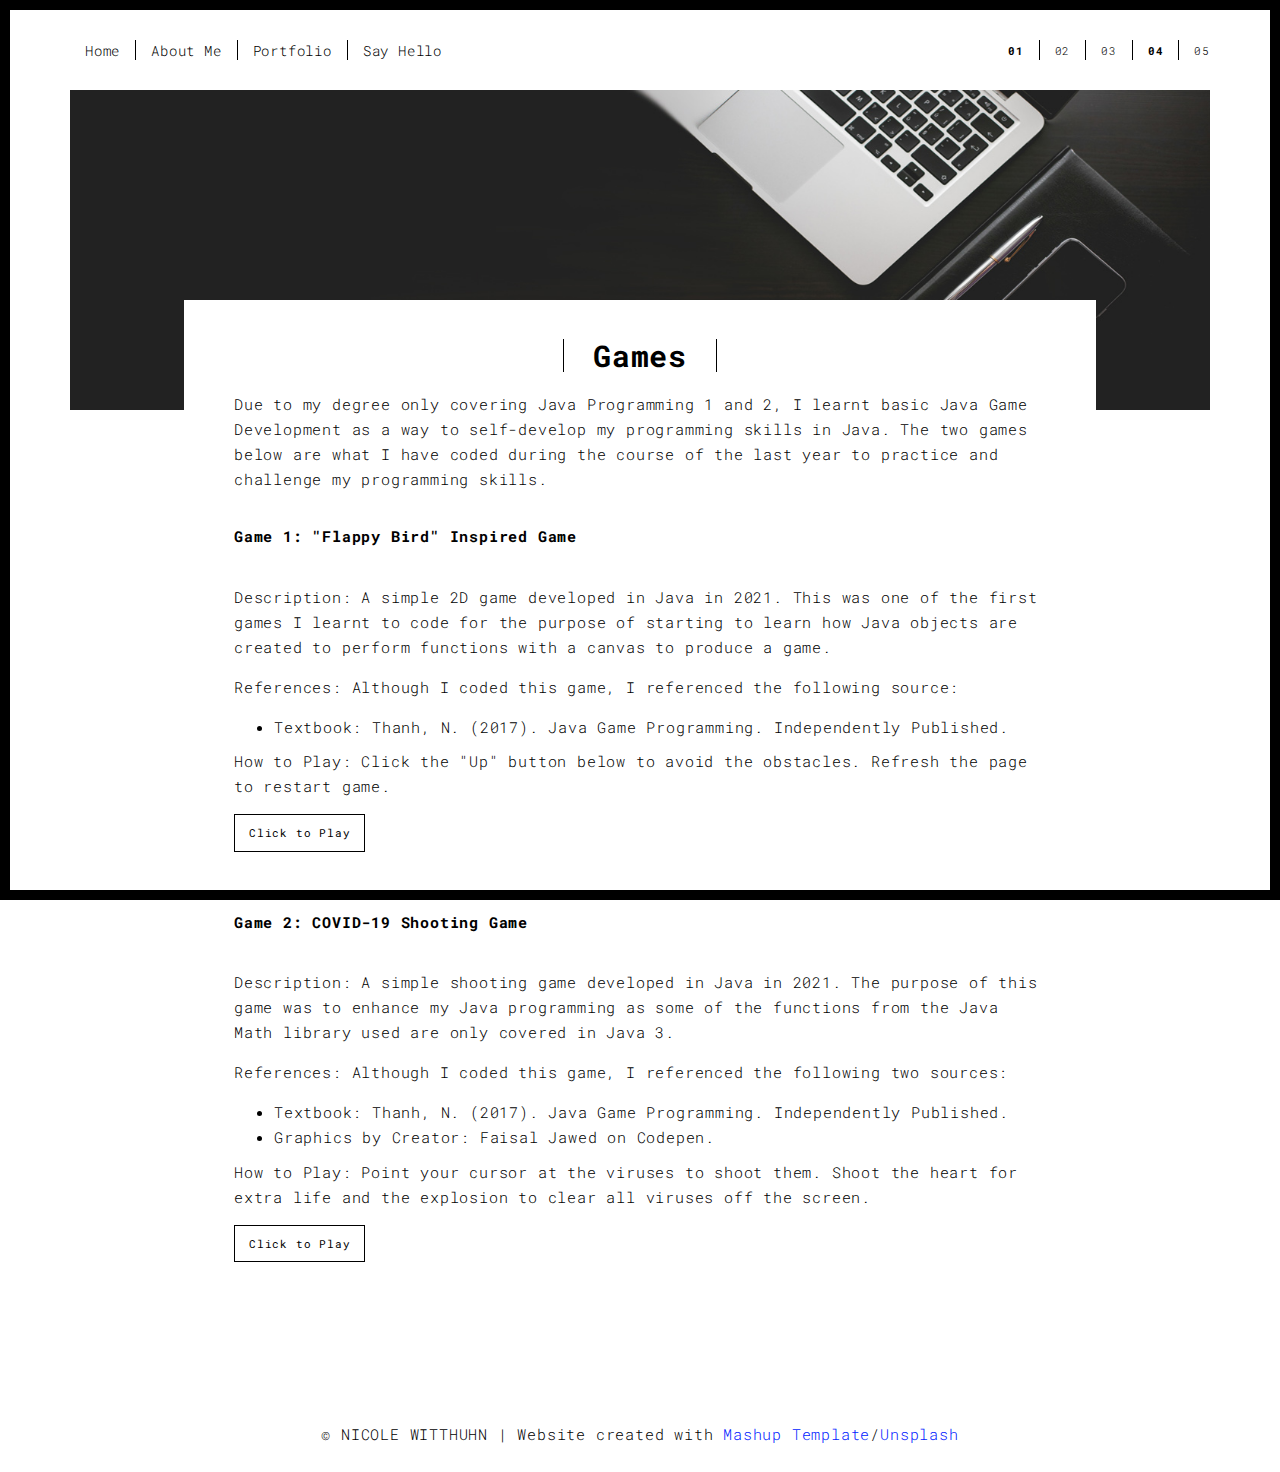
<file: games.html>
<!DOCTYPE html>
<html lang="en">

<head>
  <meta charset="UTF-8">
  <meta content="IE=edge" http-equiv="X-UA-Compatible">
  <meta content="width=device-width,initial-scale=1" name="viewport">
  <meta content="description" name="description">
  <meta name="google" content="notranslate" />
  <meta content="Mashup templates have been developped by Orson.io team" name="author">

  <!-- Disable tap highlight on IE -->
  <meta name="msapplication-tap-highlight" content="no">
  
  <link rel="apple-touch-icon" sizes="180x180" href="./assets/apple-icon-180x180.png">
  <link href="./assets/favicon.ico" rel="icon">

  <title>My Games</title>  

<link href="./main.3f6952e4.css" rel="stylesheet"></head>

<body class="">
<div id="site-border-left"></div>
<div id="site-border-right"></div>
<div id="site-border-top"></div>
<div id="site-border-bottom"></div>
<!-- Add your content of header -->
<header>
  <nav class="navbar  navbar-fixed-top navbar-default">
    <div class="container">
        <button type="button" class="navbar-toggle collapsed" data-toggle="collapse" data-target="#navbar-collapse" aria-expanded="false">
          <span class="sr-only">Toggle navigation</span>
          <span class="icon-bar"></span>
          <span class="icon-bar"></span>
          <span class="icon-bar"></span>
        </button>

      <div class="collapse navbar-collapse" id="navbar-collapse">
        <ul class="nav navbar-nav ">
          <li><a href="./index.html" title="">Home</a></li>
          <li><a href="./about.html" title="">About Me</a></li>
          <li><a href="./works.html" title="">Portfolio</a></li>
          <li><a href="./contact.html" title="">Say Hello</a></li>
        </ul>


          <ul class="nav navbar-nav navbar-right navbar-small visible-md visible-lg">
            <li><a href="./results.html" title="" class="active">01</a></li>
            <li><a href="./rrs.html" title="">02</a></li>
            <li><a href="./tcnb.html" title="">03</a></li>
            <li><a href="./games.html" title="">04</a></li>
            <li><a href="./cv.html" title="">05</a></li>
           <!--- <li><a href="./index.html" title="">06</a></li>-->
          </ul>


      </div> 
    </div>
  </nav>
</header>
<div class="section-container">
  <div class="container">
    <div class="row">
      <div class="col-xs-12">
        <img src="./assets/images/best-twitter-banners-70-cool-twitter-headers-random-styles-from-nature-to-business.jpg" class="img-responsive" alt="">
        <div class="card-container">
          <div class="text-center">
            <h1 class="h2">Games</h1>
          </div>
          <p>Due to my degree only covering Java Programming 1 and 2, I learnt basic Java Game Development as a way to self-develop my programming skills in Java. The two games below are what I have coded during the course of the last year to practice and challenge my programming skills.</p>
            
             <blockquote>
            <p>Game 1: "Flappy Bird" Inspired Game</p>
              </blockquote>
           <p>Description: A simple 2D game developed in Java in 2021. This was one of the first games I learnt to code for the purpose of starting to learn how Java objects are created to perform functions with a canvas to produce a game.</p>
            <p>References: Although I coded this game, I referenced the following source:</p>
             <ul class = "MYList">  
                    <li> Textbook: Thanh, N. (2017). Java Game Programming. Independently Published.</li>
                    </ul>
            <p>How to Play: Click the "Up" button below to avoid the obstacles. Refresh the page to restart game.</p>
            <a href="./fbgame.html" class="btn btn-default">Click to Play</a>
            <p style="color: white">.</p>

          <blockquote>
            <p>Game 2: COVID-19 Shooting Game</p>
              </blockquote>
           <p>Description: A simple shooting game developed in Java in 2021. The purpose of this game was to enhance my Java programming as some of the functions from the Java Math library used are only covered in Java 3.</p>
            <p>References: Although I coded this game, I referenced the following two sources:</p>
             <ul class = "MYList">  
                    <li> Textbook: Thanh, N. (2017). Java Game Programming. Independently Published.</li>
                    <li> Graphics by Creator: Faisal Jawed on Codepen. </li>
                    </ul>
            <p>How to Play: Point your cursor at the viruses to shoot them. Shoot the heart for extra life and the explosion to clear all viruses off the screen.</p>
            <a href="./game.html" class="btn btn-default">Click to Play</a>
            <p style="color: white">.</p>
            
            
        </div>
      </div>

      
     <!---
      <div class="col-md-8 col-md-offset-2 section-container-spacer">
        <div class="row">
          <div class="col-xs-12 col-md-6">
            <img src="./assets/images/work001-02.jpg" class="img-responsive" alt="">
            <p>Menphis skyline</p>
          </div>
          <div class="col-xs-12 col-md-6">
            <img src="./assets/images/work001-03.jpg" class="img-responsive" alt="">
            <p>Menphis skyline</p>
          </div>
        </div>
      </div>

      <div class="col-xs-12">
        <img src="./assets/images/work001-04.jpg" class="img-responsive" alt="">
      </div>--->

    </div>
  </div>
</div>


<footer class="footer-container text-center">
  <div class="container">
    <div class="row">
      <div class="col-xs-12">
        <p>© NICOLE WITTHUHN | Website created with <a href="http://www.mashup-template.com/" title="Create website with free html template">Mashup Template</a>/<a href="https://www.unsplash.com/" title="Beautiful Free Images">Unsplash</a></p>
      </div>
    </div>
  </div>
</footer>

<script>
  document.addEventListener("DOMContentLoaded", function (event) {
     navActivePage();
  });
</script>

<!-- Google Analytics: change UA-XXXXX-X to be your site's ID 

<script>
  (function (i, s, o, g, r, a, m) {
    i['GoogleAnalyticsObject'] = r; i[r] = i[r] || function () {
      (i[r].q = i[r].q || []).push(arguments)
    }, i[r].l = 1 * new Date(); a = s.createElement(o),
      m = s.getElementsByTagName(o)[0]; a.async = 1; a.src = g; m.parentNode.insertBefore(a, m)
  })(window, document, 'script', '//www.google-analytics.com/analytics.js', 'ga');
  ga('create', 'UA-XXXXX-X', 'auto');
  ga('send', 'pageview');
</script>

--> <script type="text/javascript" src="./main.70a66962.js"></script></body>

</html>
</file>
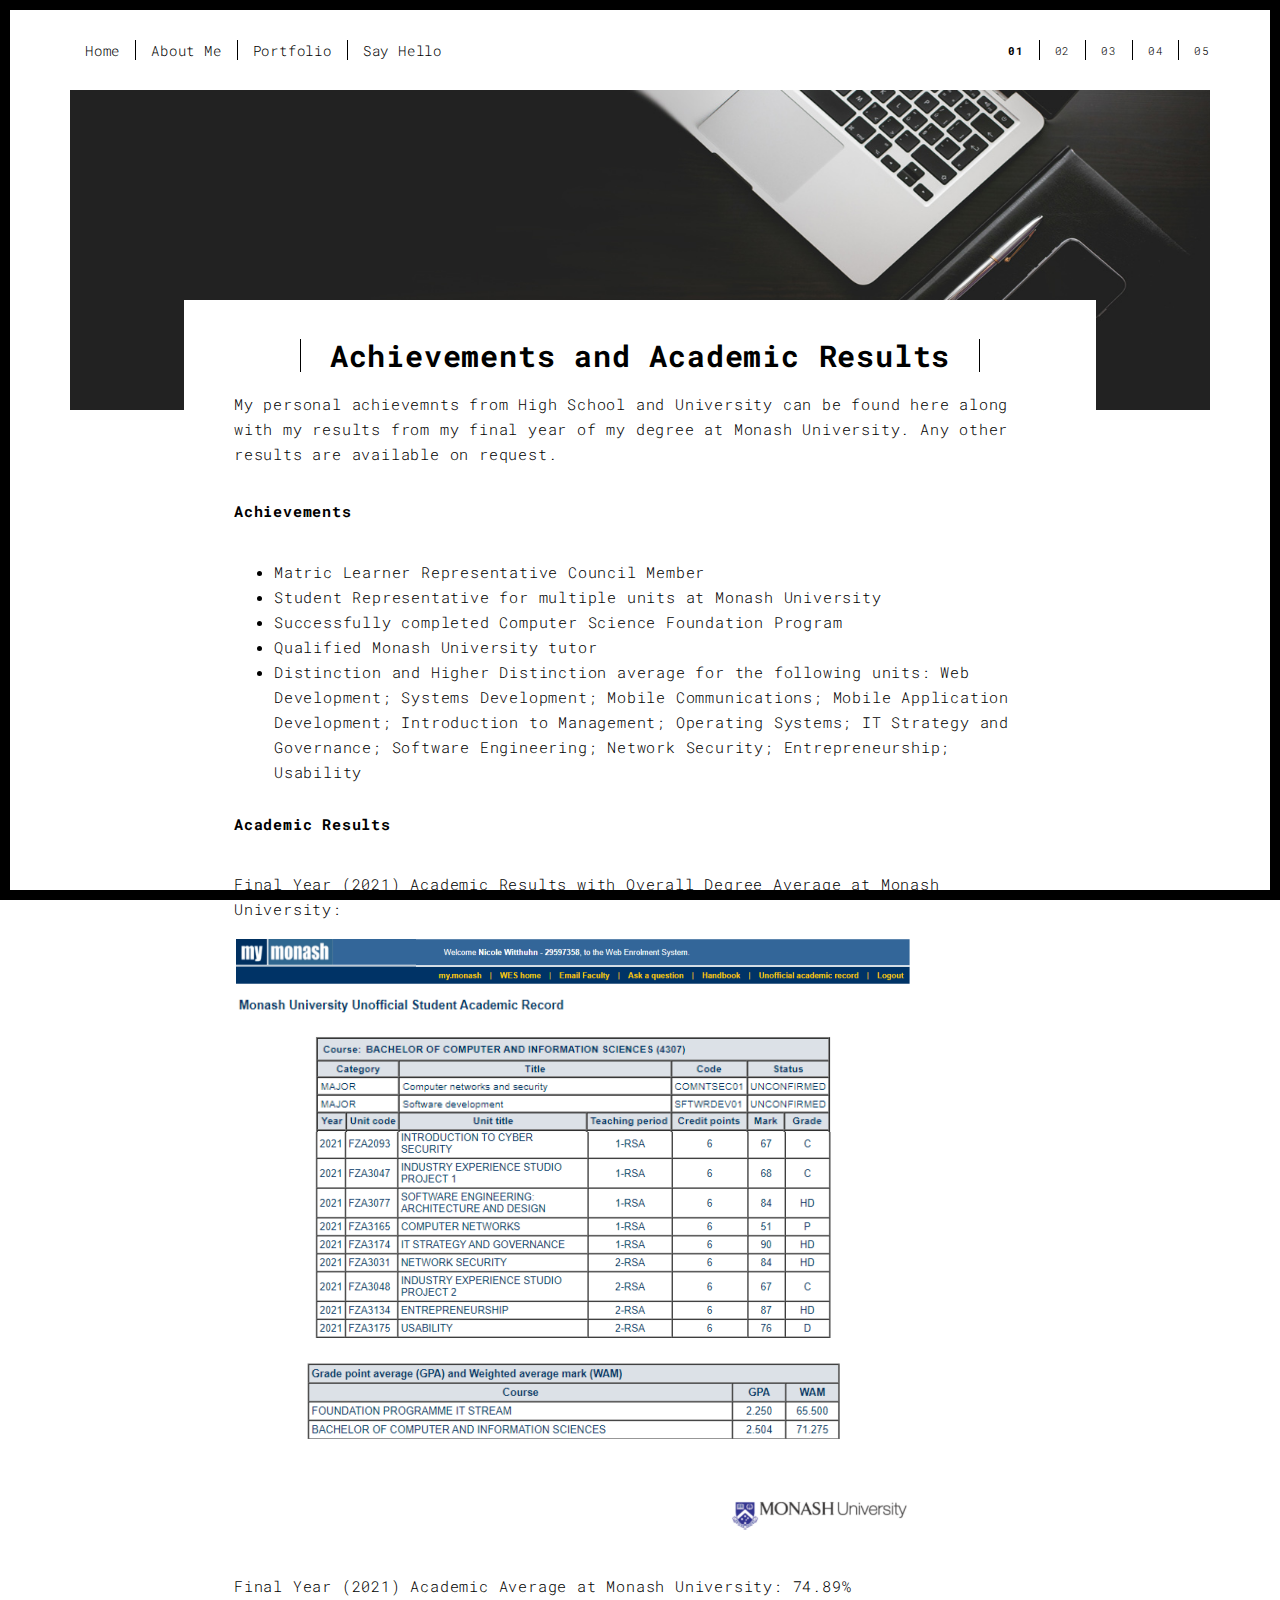
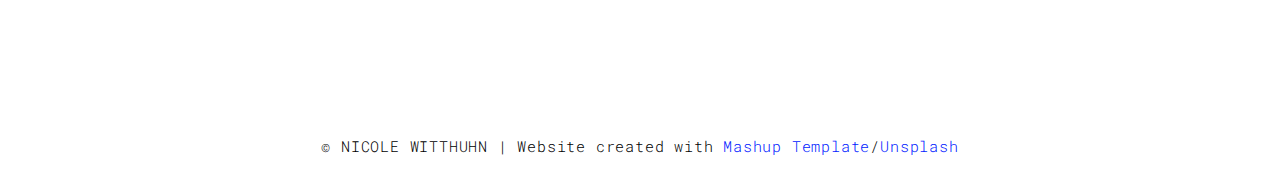
<file: results.html>
<!DOCTYPE html>
<html lang="en">

<head>
  <meta charset="UTF-8">
  <meta content="IE=edge" http-equiv="X-UA-Compatible">
  <meta content="width=device-width,initial-scale=1" name="viewport">
  <meta content="description" name="description">
  <meta name="google" content="notranslate" />
  <meta content="Mashup templates have been developped by Orson.io team" name="author">

  <!-- Disable tap highlight on IE -->
  <meta name="msapplication-tap-highlight" content="no">
  
  <link rel="apple-touch-icon" sizes="180x180" href="./assets/apple-icon-180x180.png">
  <link href="./assets/favicon.ico" rel="icon">

  <title>Achievements and Academic Results</title>  

<link href="./main.3f6952e4.css" rel="stylesheet"></head>

<body class="">
<div id="site-border-left"></div>
<div id="site-border-right"></div>
<div id="site-border-top"></div>
<div id="site-border-bottom"></div>
<!-- Add your content of header -->
<header>
  <nav class="navbar  navbar-fixed-top navbar-default">
    <div class="container">
        <button type="button" class="navbar-toggle collapsed" data-toggle="collapse" data-target="#navbar-collapse" aria-expanded="false">
          <span class="sr-only">Toggle navigation</span>
          <span class="icon-bar"></span>
          <span class="icon-bar"></span>
          <span class="icon-bar"></span>
        </button>

      <div class="collapse navbar-collapse" id="navbar-collapse">
        <ul class="nav navbar-nav ">
          <li><a href="./index.html" title="">Home</a></li>
          <li><a href="./about.html" title="">About Me</a></li>
          <li><a href="./works.html" title="">Portfolio</a></li>
          <li><a href="./contact.html" title="">Say Hello</a></li>
        </ul>


          <ul class="nav navbar-nav navbar-right navbar-small visible-md visible-lg">
            <li><a href="./results.html" title="" class="active">01</a></li>
            <li><a href="./rrs.html" title="">02</a></li>
            <li><a href="./tcnb.html" title="">03</a></li>
            <li><a href="./games.html" title="">04</a></li>
            <li><a href="./cv.html" title="">05</a></li>
           <!--- <li><a href="./index.html" title="">06</a></li>-->
          </ul>


      </div> 
    </div>
  </nav>
</header>
<div class="section-container">
  <div class="container">
    <div class="row">
      <div class="col-xs-12">
        <img src="./assets/images/best-twitter-banners-70-cool-twitter-headers-random-styles-from-nature-to-business.jpg" class="img-responsive" alt="">
        <div class="card-container">
          <div class="text-center">
            <h1 class="h2">Achievements and Academic Results</h1>
          </div>
          <p>My personal achievemnts from High School and University can be found here along with my results from my final year of my degree at Monash University. Any other results are available on request.</p>

          <blockquote>
            <p>Achievements</p>
              </blockquote>
              <ul class = "MYList">  
                    <li> Matric Learner Representative Council Member </li>
                    <li> Student Representative for multiple units at Monash University </li>
                    <li> Successfully completed Computer Science Foundation Program </li>
                    <li> Qualified Monash University tutor </li>
                    <li> Distinction and Higher Distinction average for the following units: Web Development; Systems Development; Mobile Communications; Mobile Application Development; Introduction to Management; Operating Systems; IT Strategy and Governance; Software Engineering; Network Security; Entrepreneurship; Usability </li>
                    </ul>
            <!---<small class="pull-right">Irina Martin</small>--->
          
            
            <blockquote>
            <p>Academic Results</p>
                </blockquote>
              <p>Final Year (2021) Academic Results with Overall Degree Average at Monash University:</p>
            <!---<small class="pull-right">Irina Martin</small>--->
        <img src="assets/images/Screenshot%202022-01-04%20200228.png" class="img-responsive" alt="">
            <p style="color: white">.</p>
            <p>Final Year (2021) Academic Average at Monash University: 74.89%</p>
        </div>
      </div>

      
     <!---
      <div class="col-md-8 col-md-offset-2 section-container-spacer">
        <div class="row">
          <div class="col-xs-12 col-md-6">
            <img src="./assets/images/work001-02.jpg" class="img-responsive" alt="">
            <p>Menphis skyline</p>
          </div>
          <div class="col-xs-12 col-md-6">
            <img src="./assets/images/work001-03.jpg" class="img-responsive" alt="">
            <p>Menphis skyline</p>
          </div>
        </div>
      </div>

      <div class="col-xs-12">
        <img src="./assets/images/work001-04.jpg" class="img-responsive" alt="">
      </div>--->

    </div>
  </div>
</div>


<footer class="footer-container text-center">
  <div class="container">
    <div class="row">
      <div class="col-xs-12">
        <p>© NICOLE WITTHUHN | Website created with <a href="http://www.mashup-template.com/" title="Create website with free html template">Mashup Template</a>/<a href="https://www.unsplash.com/" title="Beautiful Free Images">Unsplash</a></p>
      </div>
    </div>
  </div>
</footer>

<script>
  document.addEventListener("DOMContentLoaded", function (event) {
     navActivePage();
  });
</script>

<!-- Google Analytics: change UA-XXXXX-X to be your site's ID 

<script>
  (function (i, s, o, g, r, a, m) {
    i['GoogleAnalyticsObject'] = r; i[r] = i[r] || function () {
      (i[r].q = i[r].q || []).push(arguments)
    }, i[r].l = 1 * new Date(); a = s.createElement(o),
      m = s.getElementsByTagName(o)[0]; a.async = 1; a.src = g; m.parentNode.insertBefore(a, m)
  })(window, document, 'script', '//www.google-analytics.com/analytics.js', 'ga');
  ga('create', 'UA-XXXXX-X', 'auto');
  ga('send', 'pageview');
</script>

--> <script type="text/javascript" src="./main.70a66962.js"></script></body>

</html>
</file>
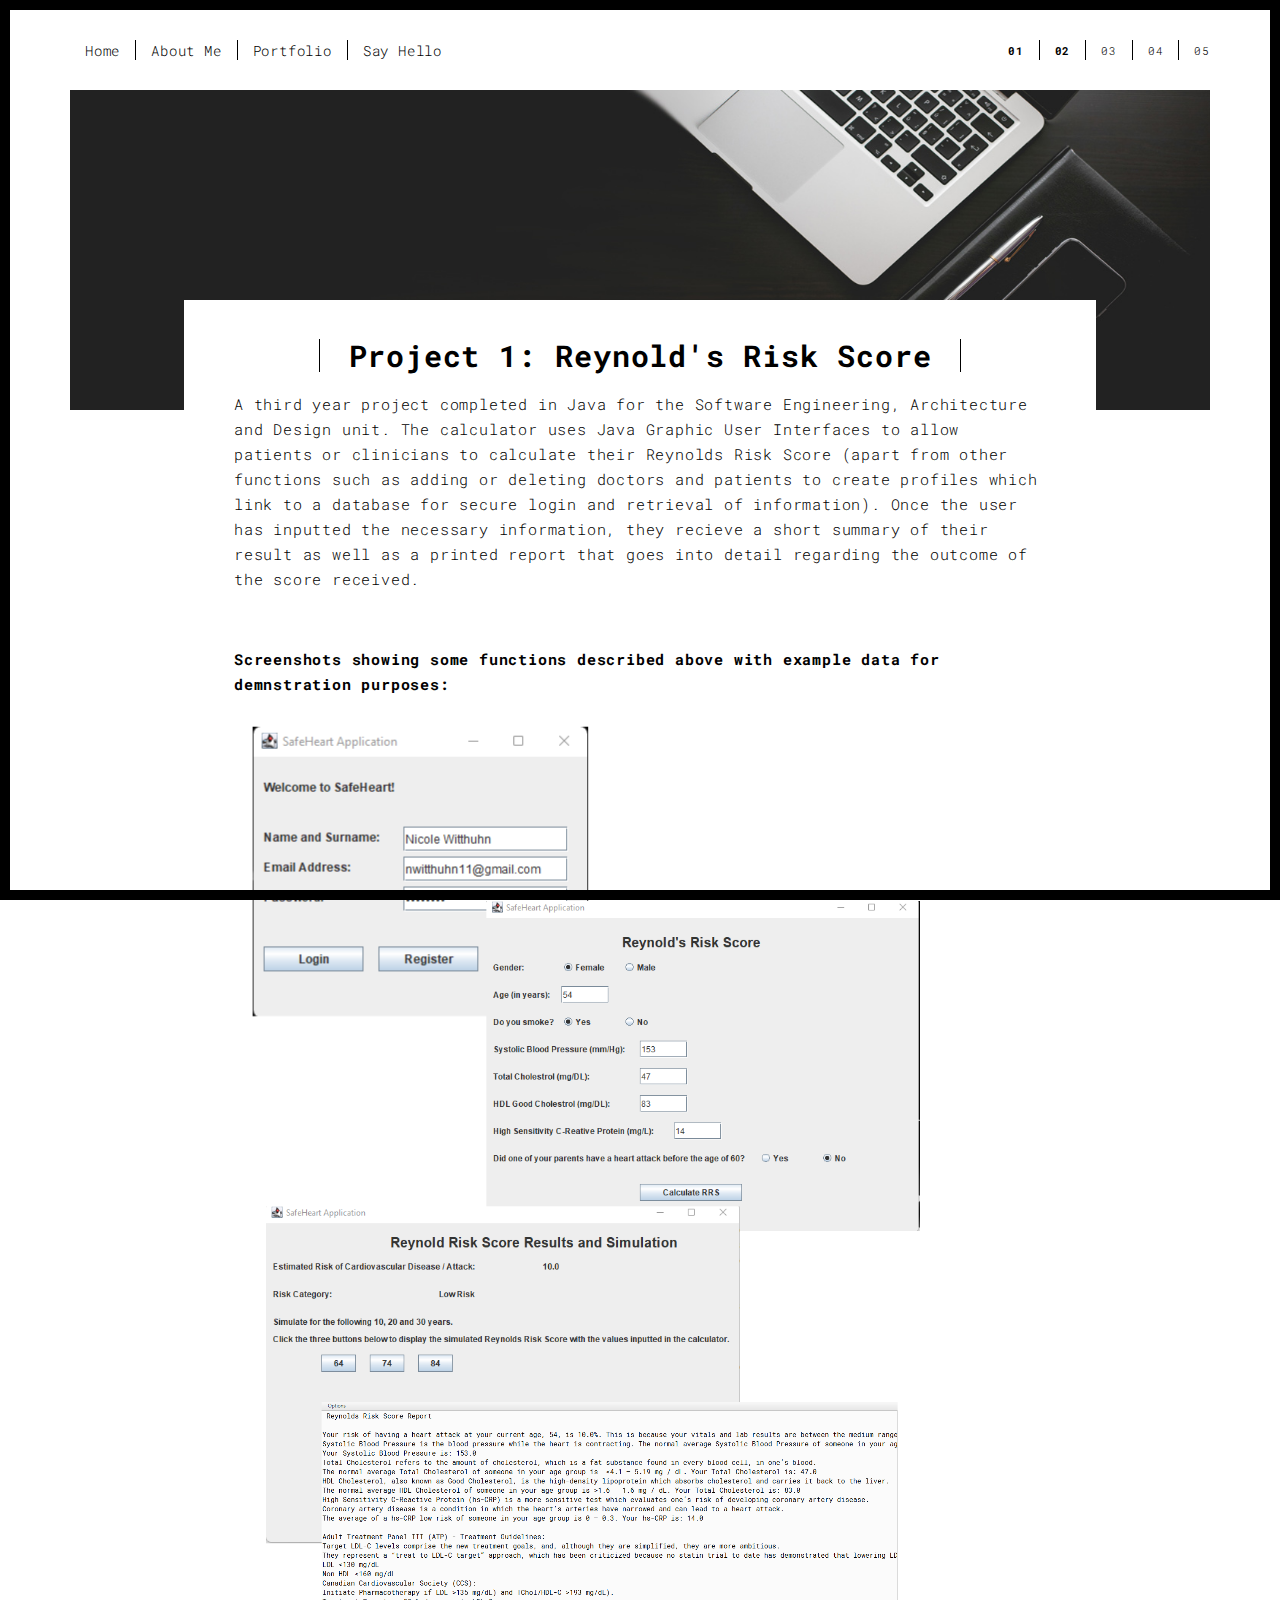
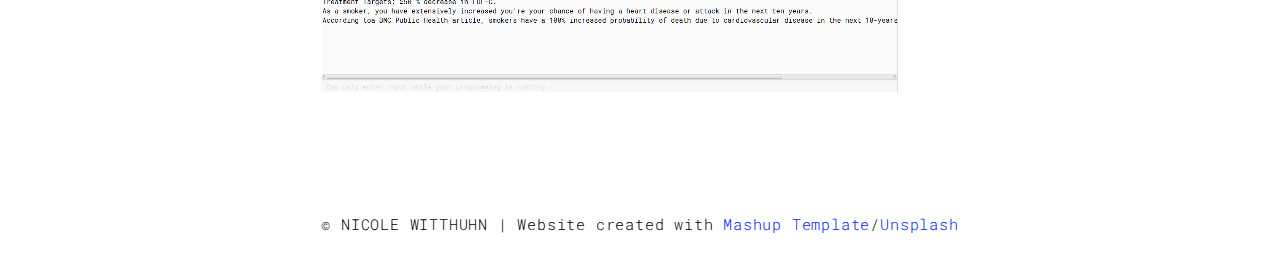
<file: rrs.html>
<!DOCTYPE html>
<html lang="en">

<head>
  <meta charset="UTF-8">
  <meta content="IE=edge" http-equiv="X-UA-Compatible">
  <meta content="width=device-width,initial-scale=1" name="viewport">
  <meta content="description" name="description">
  <meta name="google" content="notranslate" />
  <meta content="Mashup templates have been developped by Orson.io team" name="author">

  <!-- Disable tap highlight on IE -->
  <meta name="msapplication-tap-highlight" content="no">
  
  <link rel="apple-touch-icon" sizes="180x180" href="./assets/apple-icon-180x180.png">
  <link href="./assets/favicon.ico" rel="icon">

  <title>RRS Project</title>  

<link href="./main.3f6952e4.css" rel="stylesheet"></head>

<body class="">
<div id="site-border-left"></div>
<div id="site-border-right"></div>
<div id="site-border-top"></div>
<div id="site-border-bottom"></div>
<!-- Add your content of header -->
<header>
  <nav class="navbar  navbar-fixed-top navbar-default">
    <div class="container">
        <button type="button" class="navbar-toggle collapsed" data-toggle="collapse" data-target="#navbar-collapse" aria-expanded="false">
          <span class="sr-only">Toggle navigation</span>
          <span class="icon-bar"></span>
          <span class="icon-bar"></span>
          <span class="icon-bar"></span>
        </button>

      <div class="collapse navbar-collapse" id="navbar-collapse">
        <ul class="nav navbar-nav ">
          <li><a href="./index.html" title="">Home</a></li>
          <li><a href="./about.html" title="">About Me</a></li>
          <li><a href="./works.html" title="">Portfolio</a></li>
          <li><a href="./contact.html" title="">Say Hello</a></li>
        </ul>


          <ul class="nav navbar-nav navbar-right navbar-small visible-md visible-lg">
            <li><a href="./results.html" title="" class="active">01</a></li>
            <li><a href="./rrs.html" title="">02</a></li>
            <li><a href="./tcnb.html" title="">03</a></li>
            <li><a href="./games.html" title="">04</a></li>
            <li><a href="./cv.html" title="">05</a></li>
           <!--- <li><a href="./index.html" title="">06</a></li>-->
          </ul>


      </div> 
    </div>
  </nav>
</header>
<div class="section-container">
  <div class="container">
    <div class="row">
      <div class="col-xs-12">
        <img src="./assets/images/best-twitter-banners-70-cool-twitter-headers-random-styles-from-nature-to-business.jpg" class="img-responsive" alt="">
        <div class="card-container">
          <div class="text-center">
            <h1 class="h2">Project 1: Reynold's Risk Score</h1>
          </div>
          <p>A third year project completed in Java for the Software Engineering, Architecture and Design unit. The calculator uses Java Graphic User Interfaces to allow patients or clinicians to calculate their Reynolds Risk Score (apart from other functions such as adding or deleting doctors and patients to create profiles which link to a database for secure login and retrieval of information). Once the user has inputted the necessary information, they recieve a short summary of their result as well as a printed report that goes into detail regarding the outcome of the score received.</p>

         <p style="color: white">.</p>
            
            <p style="font-weight: bold">Screenshots showing some functions described above with example data for demnstration purposes:</p>
             
        <img src="assets/images/1_4_2022%208_39_54%20PM.png" class="img-responsive" alt="">
            
        </div>
      </div>

      
     <!---
      <div class="col-md-8 col-md-offset-2 section-container-spacer">
        <div class="row">
          <div class="col-xs-12 col-md-6">
            <img src="./assets/images/work001-02.jpg" class="img-responsive" alt="">
            <p>Menphis skyline</p>
          </div>
          <div class="col-xs-12 col-md-6">
            <img src="./assets/images/work001-03.jpg" class="img-responsive" alt="">
            <p>Menphis skyline</p>
          </div>
        </div>
      </div>

      <div class="col-xs-12">
        <img src="./assets/images/work001-04.jpg" class="img-responsive" alt="">
      </div>--->

    </div>
  </div>
</div>


<footer class="footer-container text-center">
  <div class="container">
    <div class="row">
      <div class="col-xs-12">
        <p>© NICOLE WITTHUHN | Website created with <a href="http://www.mashup-template.com/" title="Create website with free html template">Mashup Template</a>/<a href="https://www.unsplash.com/" title="Beautiful Free Images">Unsplash</a></p>
      </div>
    </div>
  </div>
</footer>

<script>
  document.addEventListener("DOMContentLoaded", function (event) {
     navActivePage();
  });
</script>

<!-- Google Analytics: change UA-XXXXX-X to be your site's ID 

<script>
  (function (i, s, o, g, r, a, m) {
    i['GoogleAnalyticsObject'] = r; i[r] = i[r] || function () {
      (i[r].q = i[r].q || []).push(arguments)
    }, i[r].l = 1 * new Date(); a = s.createElement(o),
      m = s.getElementsByTagName(o)[0]; a.async = 1; a.src = g; m.parentNode.insertBefore(a, m)
  })(window, document, 'script', '//www.google-analytics.com/analytics.js', 'ga');
  ga('create', 'UA-XXXXX-X', 'auto');
  ga('send', 'pageview');
</script>

--> <script type="text/javascript" src="./main.70a66962.js"></script></body>

</html>
</file>
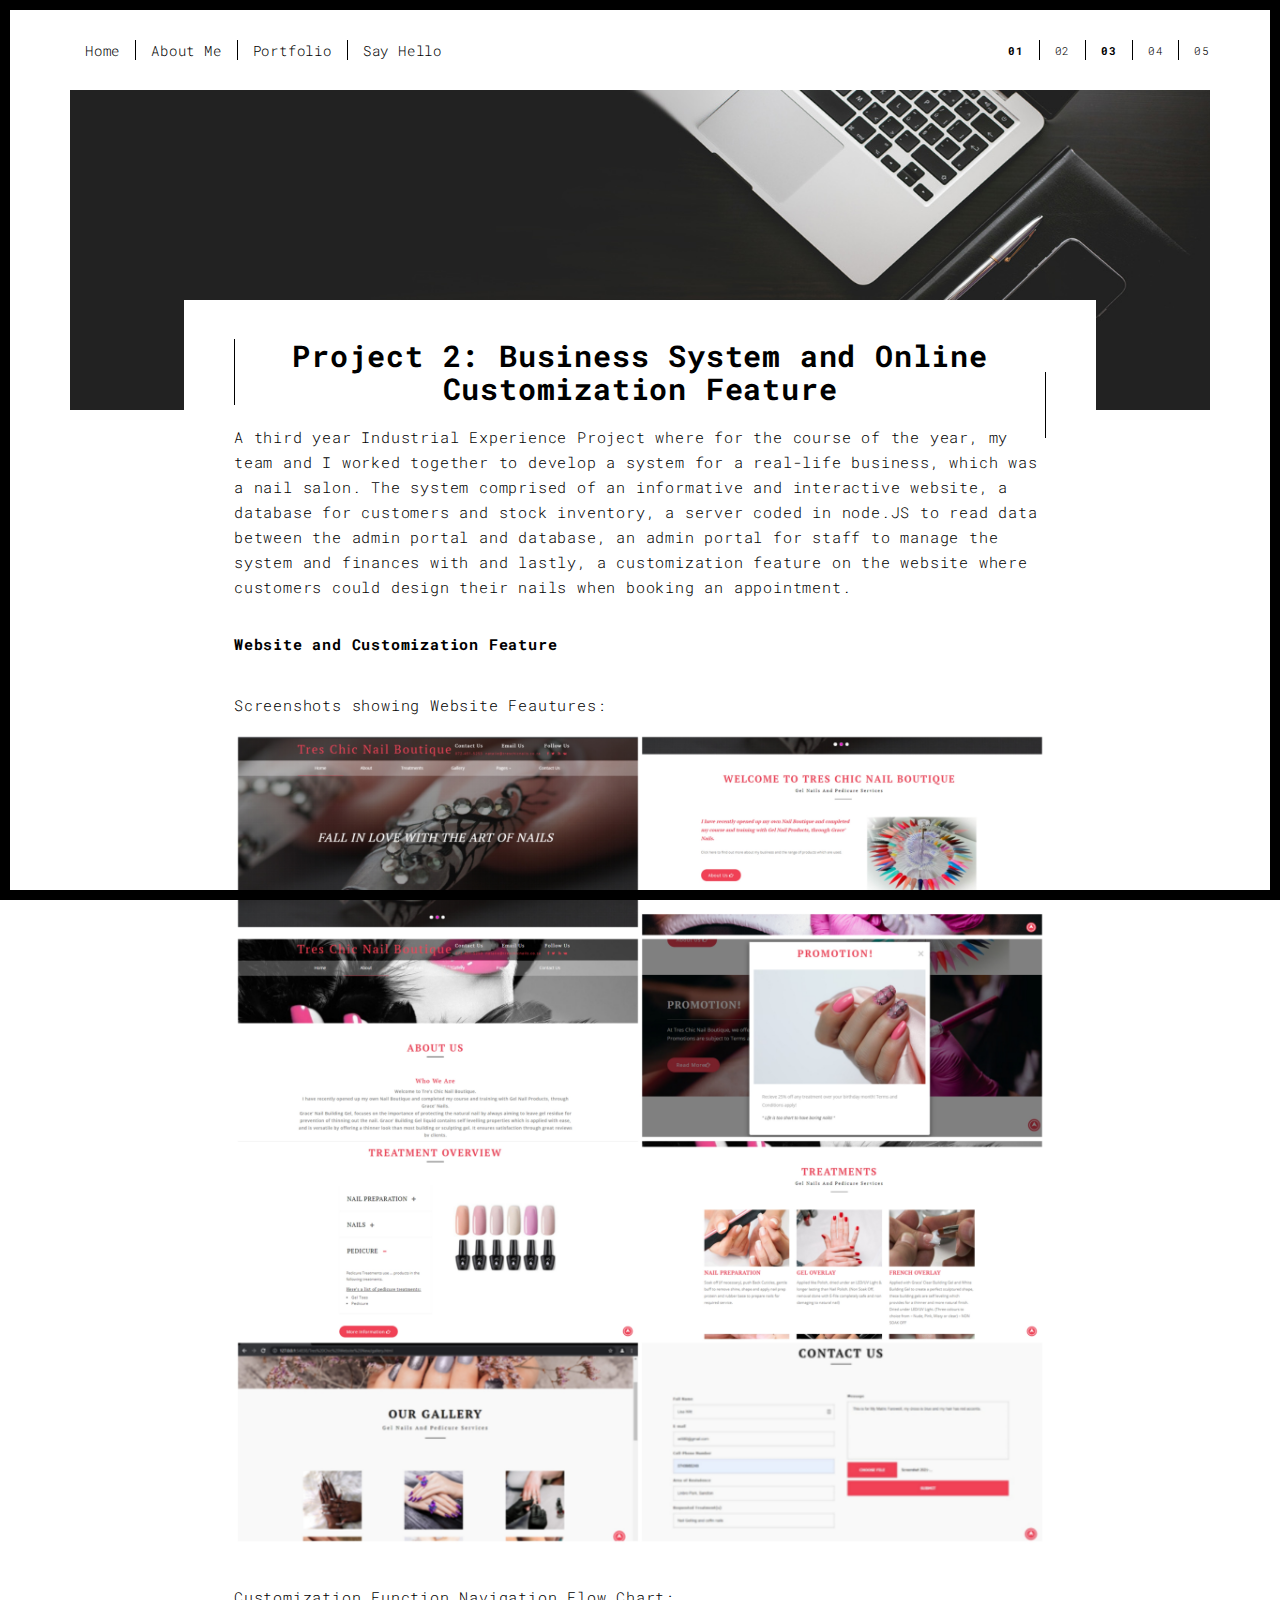
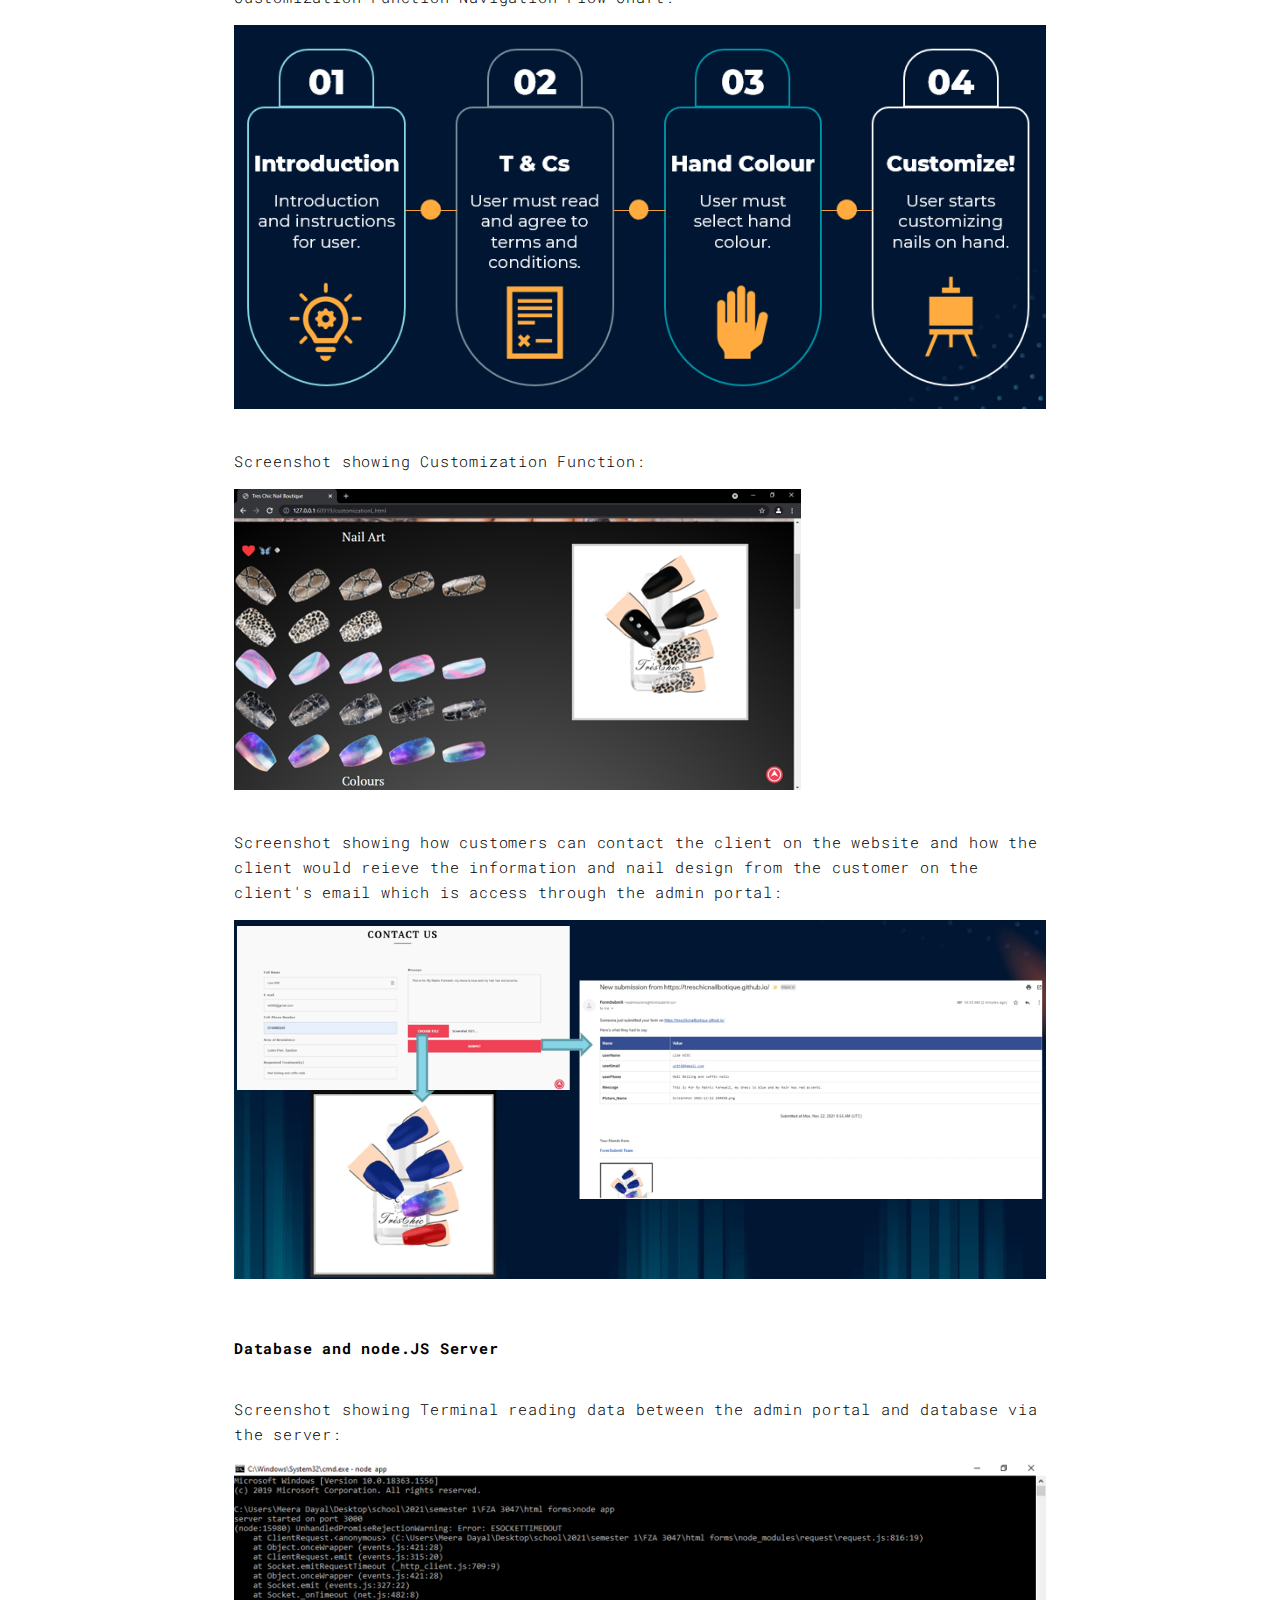
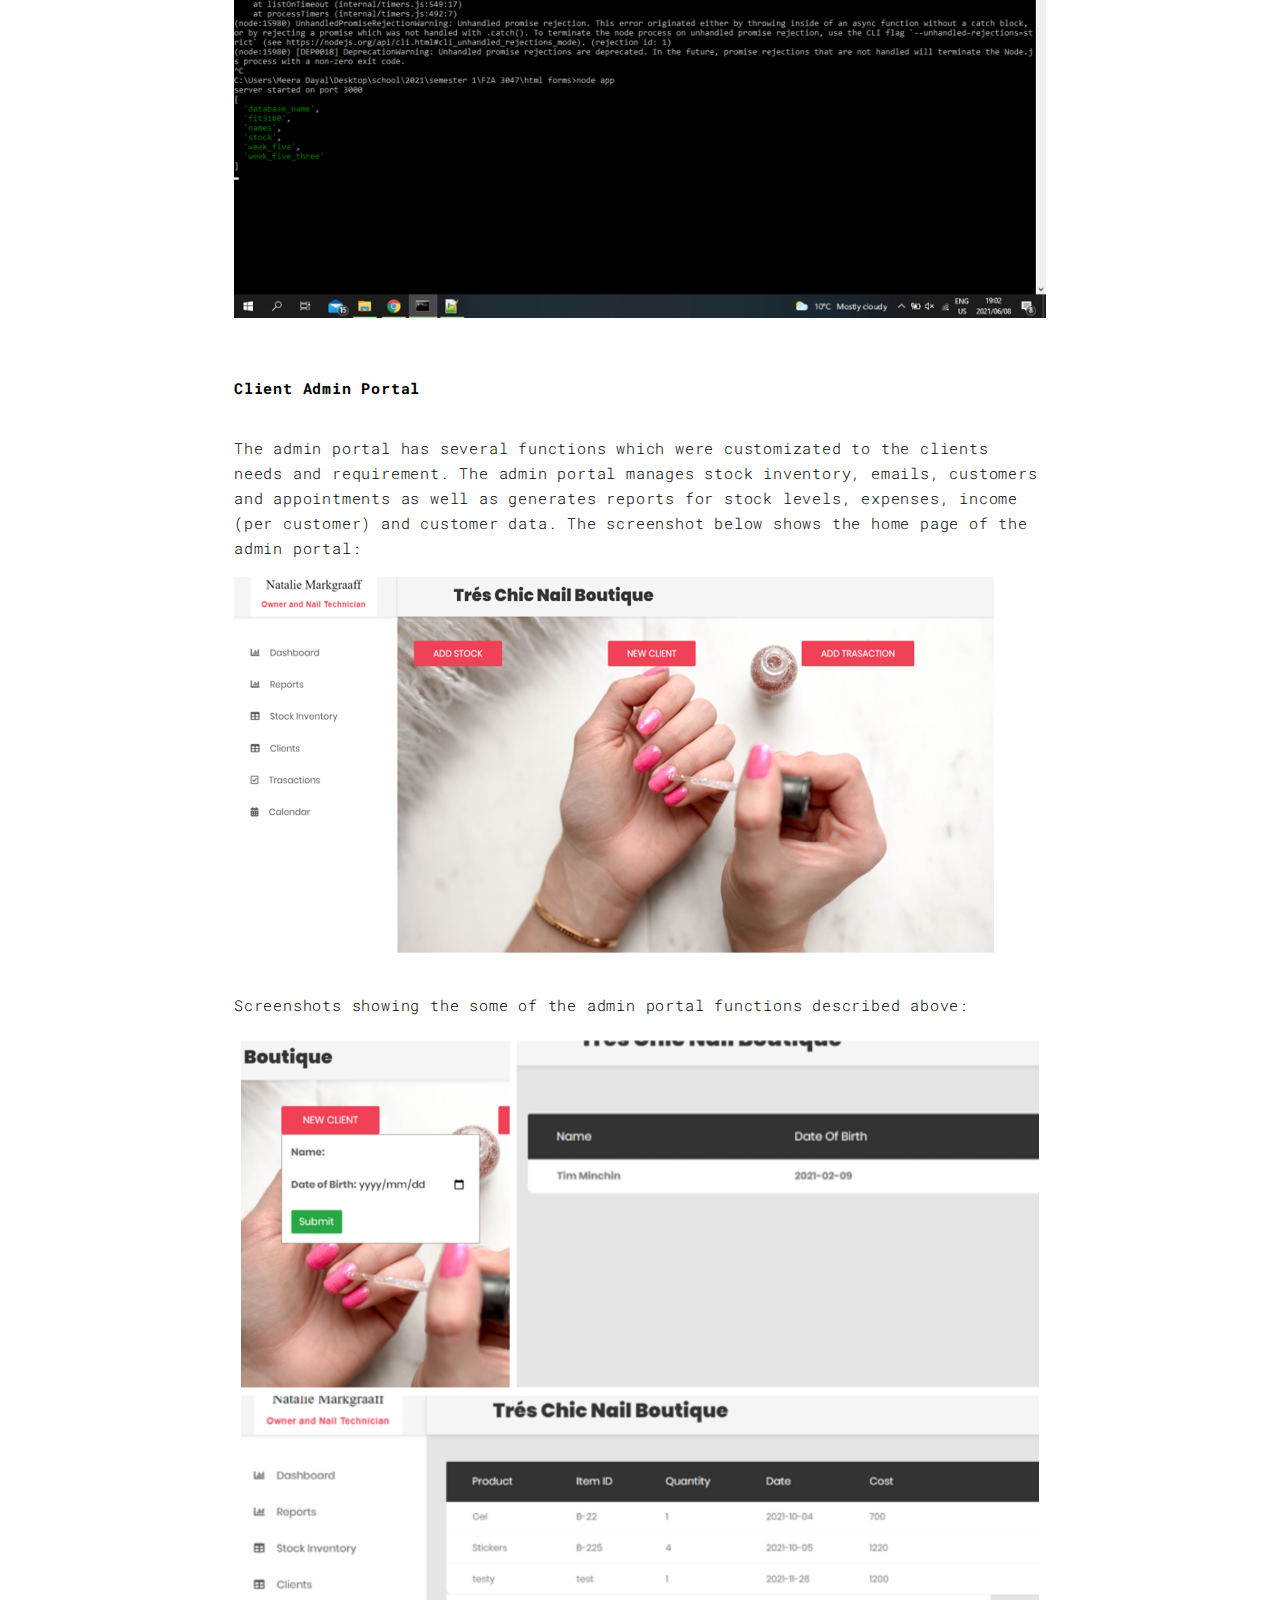
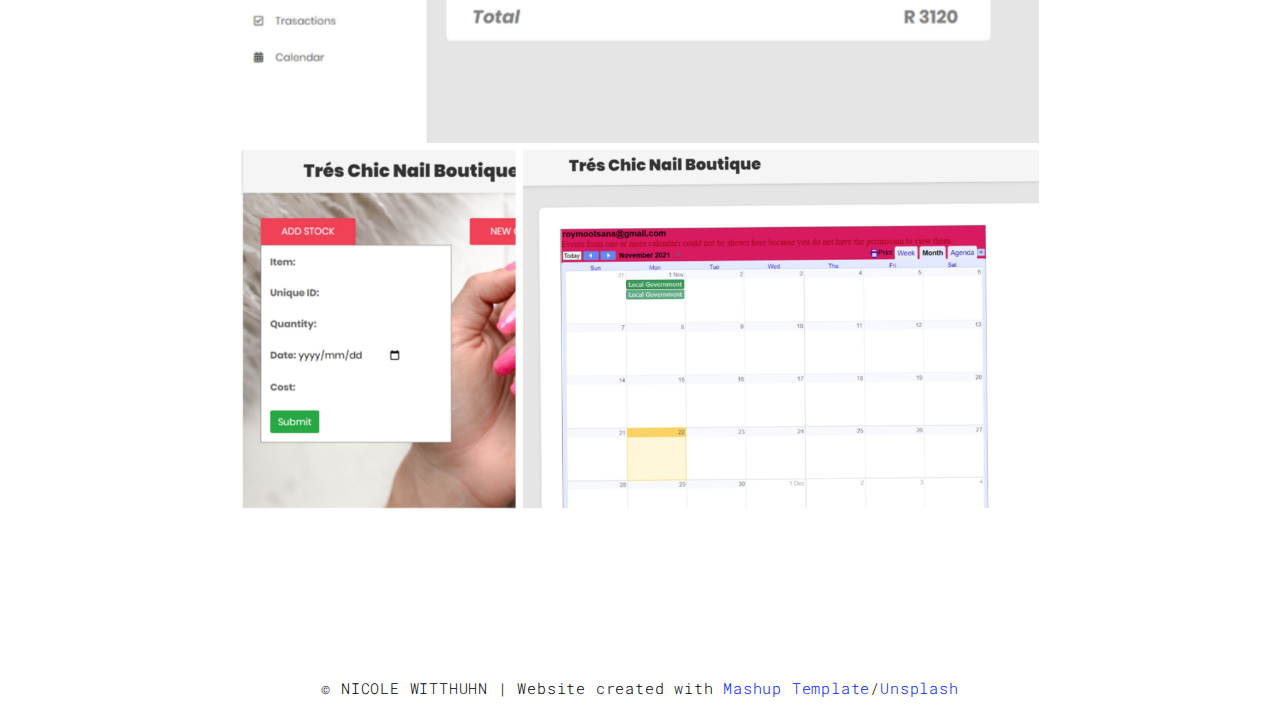
<file: tcnb.html>
<!DOCTYPE html>
<html lang="en">

<head>
  <meta charset="UTF-8">
  <meta content="IE=edge" http-equiv="X-UA-Compatible">
  <meta content="width=device-width,initial-scale=1" name="viewport">
  <meta content="description" name="description">
  <meta name="google" content="notranslate" />
  <meta content="Mashup templates have been developped by Orson.io team" name="author">

  <!-- Disable tap highlight on IE -->
  <meta name="msapplication-tap-highlight" content="no">
  
  <link rel="apple-touch-icon" sizes="180x180" href="./assets/apple-icon-180x180.png">
  <link href="./assets/favicon.ico" rel="icon">

  <title>Business System Project</title>  

<link href="./main.3f6952e4.css" rel="stylesheet"></head>

<body class="">
<div id="site-border-left"></div>
<div id="site-border-right"></div>
<div id="site-border-top"></div>
<div id="site-border-bottom"></div>
<!-- Add your content of header -->
<header>
  <nav class="navbar  navbar-fixed-top navbar-default">
    <div class="container">
        <button type="button" class="navbar-toggle collapsed" data-toggle="collapse" data-target="#navbar-collapse" aria-expanded="false">
          <span class="sr-only">Toggle navigation</span>
          <span class="icon-bar"></span>
          <span class="icon-bar"></span>
          <span class="icon-bar"></span>
        </button>

      <div class="collapse navbar-collapse" id="navbar-collapse">
        <ul class="nav navbar-nav ">
          <li><a href="./index.html" title="">Home</a></li>
          <li><a href="./about.html" title="">About Me</a></li>
          <li><a href="./works.html" title="">Portfolio</a></li>
          <li><a href="./contact.html" title="">Say Hello</a></li>
        </ul>


          <ul class="nav navbar-nav navbar-right navbar-small visible-md visible-lg">
            <li><a href="./results.html" title="" class="active">01</a></li>
            <li><a href="./rrs.html" title="">02</a></li>
            <li><a href="./tcnb.html" title="">03</a></li>
            <li><a href="./games.html" title="">04</a></li>
            <li><a href="./cv.html" title="">05</a></li>
           <!--- <li><a href="./index.html" title="">06</a></li>-->
          </ul>


      </div> 
    </div>
  </nav>
</header>
<div class="section-container">
  <div class="container">
    <div class="row">
      <div class="col-xs-12">
        <img src="./assets/images/best-twitter-banners-70-cool-twitter-headers-random-styles-from-nature-to-business.jpg" class="img-responsive" alt="">
        <div class="card-container">
          <div class="text-center">
            <h1 class="h2">Project 2: Business System and Online Customization Feature</h1>
          </div>
          <p>A third year Industrial Experience Project where for the course of the year, my team and I worked together to develop a system for a real-life business, which was a nail salon. The system comprised of an informative and interactive website, a database for customers and stock inventory, a server coded in node.JS to read data between the admin portal and database, an admin portal for staff to manage the system and finances with and lastly, a customization feature on the website where customers could design their nails when booking an appointment.</p>

          <blockquote>
            <p>Website and Customization Feature</p>
              </blockquote>
           <p>Screenshots showing Website Feautures:</p>
          <img src="assets/images/Picsart_22-01-04_21-23-58-614.jpg" class="img-responsive" alt="">
            <p style="color: white">.</p>
            <p>Customization Function Navigation Flow Chart:</p>
          <img src="assets/images/Screenshot%202022-01-04%20232338.png" class="img-responsive" alt="">
            <p style="color: white">.</p>
            <p>Screenshot showing Customization Function:</p>
          <img src="assets/images/customization%20page.png" class="img-responsive" alt="">
            <p style="color: white">.</p>
            <p>Screenshot showing how customers can contact the client on the website and how the client would reieve the information and nail design from the customer on the client's email which is access through the admin portal:</p>
          <img src="assets/images/contact.png" class="img-responsive" alt="">
            <p style="color: white">.</p>
            
            <blockquote>
            <p>Database and node.JS Server</p>
              </blockquote>
           <p>Screenshot showing Terminal reading data between the admin portal and database via the server:</p>
          <img src="assets/images/server.png" class="img-responsive" alt="">
            <p style="color: white">.</p>
            
            <blockquote>
            <p>Client Admin Portal</p>
              </blockquote>
           <p>The admin portal has several functions which were customizated to the clients needs and requirement. The admin portal manages stock inventory, emails, customers and appointments as well as generates reports for stock levels, expenses, income (per customer) and customer data. The screenshot below shows the home page of the admin portal:</p>
          <img src="assets/images/ap.png" class="img-responsive" alt="">
            <p style="color: white">.</p>
            <p>Screenshots showing the some of the admin portal functions described above:</p>
          <img src="assets/images/Picsart_22-01-05_13-45-36-670.jpg" class="img-responsive" alt="">
            <p style="color: white">.</p>
            
        </div>
      </div>

      
     <!---
      <div class="col-md-8 col-md-offset-2 section-container-spacer">
        <div class="row">
          <div class="col-xs-12 col-md-6">
            <img src="./assets/images/work001-02.jpg" class="img-responsive" alt="">
            <p>Menphis skyline</p>
          </div>
          <div class="col-xs-12 col-md-6">
            <img src="./assets/images/work001-03.jpg" class="img-responsive" alt="">
            <p>Menphis skyline</p>
          </div>
        </div>
      </div>

      <div class="col-xs-12">
        <img src="./assets/images/work001-04.jpg" class="img-responsive" alt="">
      </div>--->

    </div>
  </div>
</div>


<footer class="footer-container text-center">
  <div class="container">
    <div class="row">
      <div class="col-xs-12">
        <p>© NICOLE WITTHUHN | Website created with <a href="http://www.mashup-template.com/" title="Create website with free html template">Mashup Template</a>/<a href="https://www.unsplash.com/" title="Beautiful Free Images">Unsplash</a></p>
      </div>
    </div>
  </div>
</footer>

<script>
  document.addEventListener("DOMContentLoaded", function (event) {
     navActivePage();
  });
</script>

<!-- Google Analytics: change UA-XXXXX-X to be your site's ID 

<script>
  (function (i, s, o, g, r, a, m) {
    i['GoogleAnalyticsObject'] = r; i[r] = i[r] || function () {
      (i[r].q = i[r].q || []).push(arguments)
    }, i[r].l = 1 * new Date(); a = s.createElement(o),
      m = s.getElementsByTagName(o)[0]; a.async = 1; a.src = g; m.parentNode.insertBefore(a, m)
  })(window, document, 'script', '//www.google-analytics.com/analytics.js', 'ga');
  ga('create', 'UA-XXXXX-X', 'auto');
  ga('send', 'pageview');
</script>

--> <script type="text/javascript" src="./main.70a66962.js"></script></body>

</html>
</file>
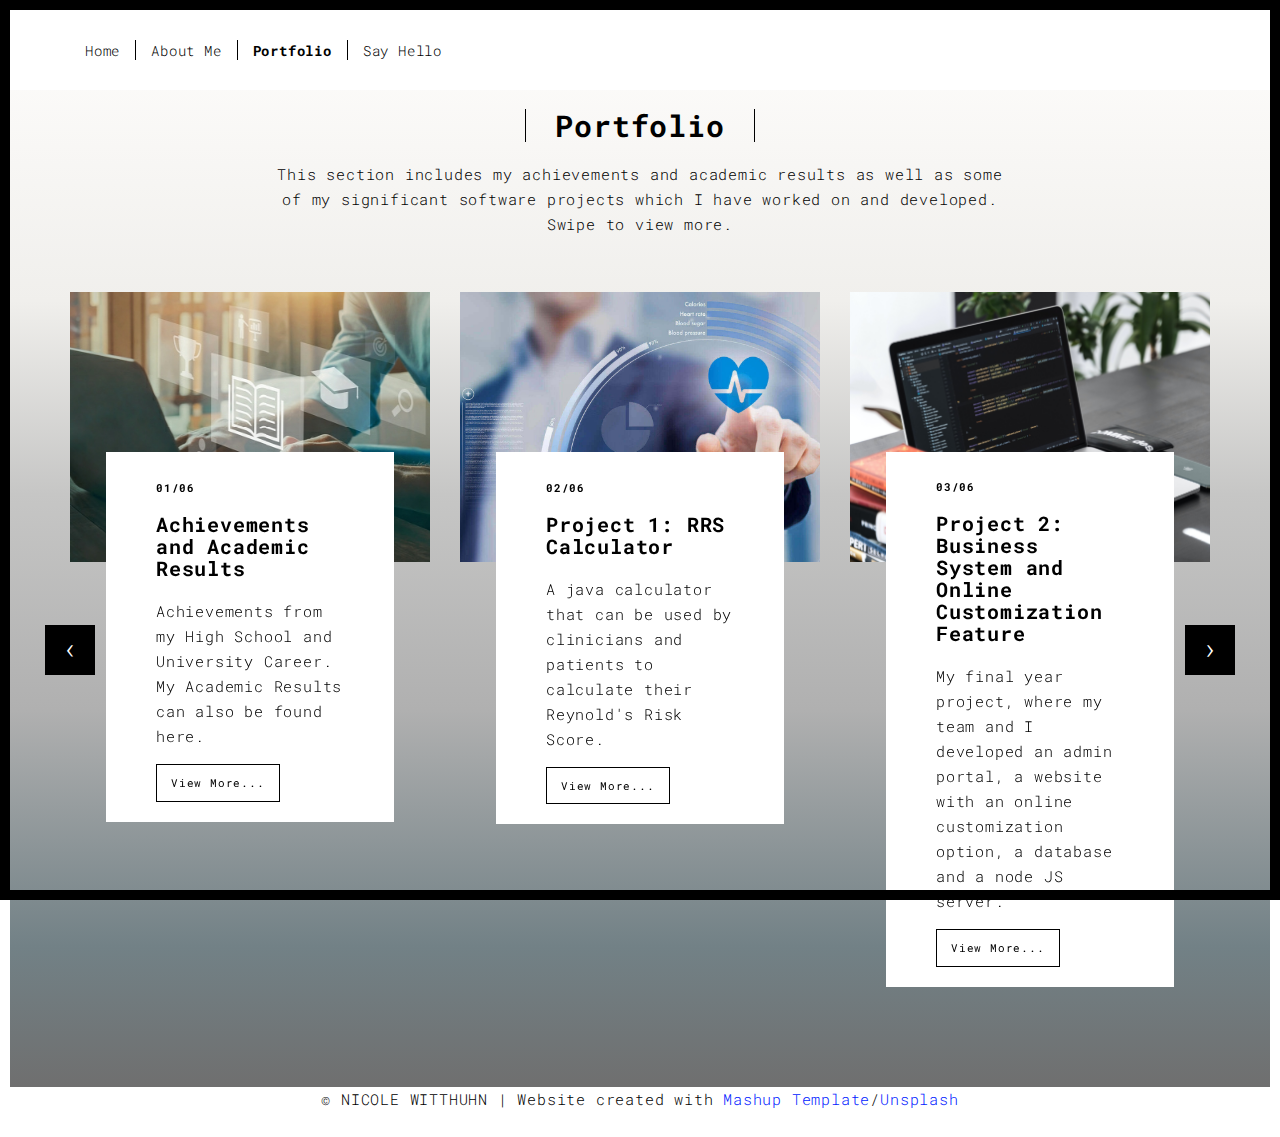
<file: works.html>
<!DOCTYPE html>
<html lang="en">

<head>
  <meta charset="UTF-8">
  <meta content="IE=edge" http-equiv="X-UA-Compatible">
  <meta content="width=device-width,initial-scale=1" name="viewport">
  <meta content="description" name="description">
  <meta name="google" content="notranslate" />
  <meta content="Mashup templates have been developped by Orson.io team" name="author">

  <!-- Disable tap highlight on IE -->
  <meta name="msapplication-tap-highlight" content="no">
  
  <link rel="apple-touch-icon" sizes="180x180" href="./assets/apple-icon-180x180.png">
  <link href="./assets/favicon.ico" rel="icon">

  <title>Porfolio</title>  

<link href="./main.3f6952e4.css" rel="stylesheet"></head>

<body class="">
<div id="site-border-left"></div>
<div id="site-border-right"></div>
<div id="site-border-top"></div>
<div id="site-border-bottom"></div>
 <!-- Add your content of header -->
<header>
  <nav class="navbar  navbar-fixed-top navbar-default">
    <div class="container">
        <button type="button" class="navbar-toggle collapsed" data-toggle="collapse" data-target="#navbar-collapse" aria-expanded="false">
          <span class="sr-only">Toggle navigation</span>
          <span class="icon-bar"></span>
          <span class="icon-bar"></span>
          <span class="icon-bar"></span>
        </button>

      <div class="collapse navbar-collapse" id="navbar-collapse">
        <ul class="nav navbar-nav ">
          <li><a href="./index.html" title="">Home</a></li>
          <li><a href="./about.html" title="">About Me</a></li>
          <li><a href="./works.html" title="">Portfolio</a></li>
          <li><a href="./contact.html" title="">Say Hello</a></li>
        </ul>


      </div> 
    </div>
  </nav>
</header>

    <div class="SetBackgroundColour">
<div class="section-container">
  <div class="container">
    <div class="row">
      
      <div class="col-sm-8 col-sm-offset-2 section-container-spacer">
        <div class="text-center">
          <h1 class="h2">Portfolio</h1>
          <p>This section includes my achievements and academic results as well as some of my significant software projects which I have worked on and developed. Swipe to view more.</p>
        </div>
      </div>

      <div class="col-md-12">
          
          <!--- code for black and white hover is: class="black-image-project-hover" --->
     
      <div id="myCarousel" class="carousel slide projects-carousel">
        <!-- Carousel items -->
        <div class="carousel-inner">
            <div class="item active">
                <div class="row">
                    <div class="col-sm-4">

                      <a href="./results.html" title="" >
                        <img src="./assets/images/20220103_231509.jpg" alt="" class="img-responsive">
                      </a>
                      <div class="card-container card-container-lg">
                        <h4>01/06</h4>
                        <h3>Achievements and Academic Results</h3>
                        <p>Achievements from my High School and University Career. My Academic Results can also be found here.</p>
                        <a href="./results.html" title="" class="btn btn-default">View More...</a>
                      </div>
                    </div>
                    <div class="col-sm-4">
                      <a href="./rrs.html" title="">
                        <img src="./assets/images/20220103_231713.jpg" alt="" class="img-responsive">
                      </a>
                      <div class="card-container card-container-lg">
                        <h4>02/06</h4>
                        <h3>Project 1: RRS Calculator</h3>
                        <p>A java calculator that can be used by clinicians and patients to calculate their Reynold's Risk Score.</p>
                        <a href="./rrs.html" title="" class="btn btn-default">View More...</a>
                      </div>
                    </div>
                    <div class="col-sm-4">
                      <a href="./tcnb.html" title="" >
                        <img src="./assets/images/20220103_231400.jpg" alt="" class="img-responsive">
                      </a>
                      <div class="card-container card-container-lg">
                        <h4>03/06</h4>
                        <h3>Project 2: Business System and Online Customization Feature</h3>
                        <p>My final year project, where my team and I developed an admin portal, a website with an online customization option, a database and a node JS server.</p>
                        <a href="./tcnb.html" title="" class="btn btn-default">View More...</a>
                      </div>
                    </div>
                    
                </div>
                <!--/row-->
            </div>
            <!--/item-->
            <div class="item">
                <div class="row">
                  <div class="col-sm-4">
                    <a href="./games.html" >
                      <img src="./assets/images/muhannad-ajjan-sL2BRR1cuvM-unsplash.jpg" alt="Image" class="img-responsive">
                    </a>
                    <div class="card-container">
                      <h4>04/06</h4>
                      <h3>Games</h3>
                      <p>Simple games developed in Java for self-study purposes. Click here to view more and play the games.</p>
                      <a href="./games.html" class="btn btn-default">View More...</a>
                    </div>
                  </div>
                   <div class="col-sm-4">
                      <a href="./cv.html" >
                        <img src="./assets/images/20220103_231456.jpg" alt="Image" class="img-responsive">
                      </a>
                      <div class="card-container">
                        <h4>05/05</h4>
                        <h3>CV</h3>
                        <p>Click the button to download my full CV now.</p>
                        <a href="./cv.html" class="btn btn-default">View More...</a>
                      </div>
                    </div>
                    <!---
                    <div class="col-sm-4">
                      <a href="./work.html" class="black-image-project-hover">
                        <img src="./assets/images/work03-hover.jpg" alt="Image" class="img-responsive">
                      </a>
                      <div class="card-container">
                        <h4>06/06</h4>
                        <h3>Testimonials</h3>
                        <p>Testimonials from others about me and my performance.</p>
                        <a href="./work.html" class="btn btn-default">View More...</a>
                      </div>
                    </div>--->
                    
                </div>
                <!--/row-->
            </div>
            
            <!--/item-->
        </div>
        <!--/carousel-inner--> 
        <a class="left carousel-control" href="#myCarousel" data-slide="prev">‹</a>

        <a class="right carousel-control" href="#myCarousel" data-slide="next">›</a>
     </div>



    <!--/myCarousel-->
    </div>



    </div>
  </div>
</div>
    </div>

<footer class="footer-container text-center">
  <div class="container">
    <div class="row">
      <div class="col-xs-12">
        <p>© NICOLE WITTHUHN | Website created with <a href="http://www.mashup-template.com/" title="Create website with free html template">Mashup Template</a>/<a href="https://www.unsplash.com/" title="Beautiful Free Images">Unsplash</a></p>
      </div>
    </div>
  </div>
</footer>

<script>
  document.addEventListener("DOMContentLoaded", function (event) {
     navActivePage();
  });
</script>

<!-- Google Analytics: change UA-XXXXX-X to be your site's ID 

<script>
  (function (i, s, o, g, r, a, m) {
    i['GoogleAnalyticsObject'] = r; i[r] = i[r] || function () {
      (i[r].q = i[r].q || []).push(arguments)
    }, i[r].l = 1 * new Date(); a = s.createElement(o),
      m = s.getElementsByTagName(o)[0]; a.async = 1; a.src = g; m.parentNode.insertBefore(a, m)
  })(window, document, 'script', '//www.google-analytics.com/analytics.js', 'ga');
  ga('create', 'UA-XXXXX-X', 'auto');
  ga('send', 'pageview');
</script>

--> <script type="text/javascript" src="./main.70a66962.js"></script></body>

</html>
</file>
<file: main.3f6952e4.css>
@import url(https://fonts.googleapis.com/css?family=Roboto:900|Roboto+Mono:300,400,700);@import url(https://maxcdn.bootstrapcdn.com/font-awesome/4.7.0/css/font-awesome.min.css);/*!
 * Bootstrap v3.3.7 (http://getbootstrap.com)
 * Copyright 2011-2016 Twitter, Inc.
 * Licensed under MIT (https://github.com/twbs/bootstrap/blob/master/LICENSE)
 */
/*! normalize.css v3.0.3 | MIT License | github.com/necolas/normalize.css */
html{
    font-family:sans-serif;
    -ms-text-size-adjust:100%;
    -webkit-text-size-adjust:100%
}
body{
    margin:0
}
article,aside,details,figcaption,figure,footer,header,hgroup,main,menu,nav,section,summary{
    display:block
}
audio,canvas,progress,video{
    display:inline-block;
    vertical-align:baseline
}
audio:not([controls]){
    display:none;height:0
}
[hidden],template{
    display:none
}
a
{
    background-color:transparent
}
a:active,a:hover{
    outline:0
}
abbr[title]{
    border-bottom:1px dotted
}
b,strong{
    font-weight:700
}
dfn{
    font-style:italic
}
h1{
    font-size:2em;margin:.67em 0
}
mark{background:#ff0;color:#000}

small{font-size:80%}

sub,sup{font-size:75%;line-height:0;position:relative;vertical-align:baseline}

sup{top:-.5em}sub{bottom:-.25em}img{border:0}svg:not(:root){overflow:hidden}figure{margin:1em 40px}hr{box-sizing:content-box;height:0}pre{overflow:auto}code,kbd,pre,samp{font-family:monospace,monospace;font-size:1em}button,input,optgroup,select,textarea{color:inherit;font:inherit;margin:0}button{overflow:visible}button,select{text-transform:none}button,html input[type=button],input[type=reset],input[type=submit]{-webkit-appearance:button;cursor:pointer}button[disabled],html input[disabled]{cursor:default}button::-moz-focus-inner,input::-moz-focus-inner{border:0;padding:0}input{line-height:normal}input[type=checkbox],input[type=radio]{box-sizing:border-box;padding:0}input[type=number]::-webkit-inner-spin-button,input[type=number]::-webkit-outer-spin-button{height:auto}input[type=search]{-webkit-appearance:textfield;box-sizing:content-box}input[type=search]::-webkit-search-cancel-button,input[type=search]::-webkit-search-decoration{-webkit-appearance:none}fieldset{border:1px solid silver;margin:0 2px;padding:.35em .625em .75em}textarea{overflow:auto}optgroup{font-weight:700}table{border-collapse:collapse;border-spacing:0}td,th{padding:0}

/*! Source: https://github.com/h5bp/html5-boilerplate/blob/master/src/css/main.css */
@media print{
    *,:after,:before{
        background:transparent!important;
        color:#000!important;
        box-shadow:none!important;
        text-shadow:none!important}a,a:visited{text-decoration:underline
    }
    
    a[href]:after{content:" (" attr(href) ")"}
    
    abbr[title]:after{content:" (" attr(title) ")"}
    
    a[href^="#"]:after,a[href^="javascript:"]:after{content:""}
    
    blockquote,pre{border:1px solid #999;page-break-inside:avoid}
    
    thead{display:table-header-group}
    
    img,tr{page-break-inside:avoid}
    
    img{max-width:100%!important}
    
    
    h2,h3,p{orphans:3;widows:3}
    
    h2,h3{page-break-after:avoid}
    
    .navbar{display:none}
    
    .btn>.caret,.dropup>.btn>.caret{border-top-color:#000!important}
    
    .label{border:1px solid #000}.table{border-collapse:collapse!important}.table td,.table th{background-color:#fff!important}.table-bordered td,.table-bordered th{border:1px solid #ddd!important}}*,:after,:before{-webkit-box-sizing:border-box;-moz-box-sizing:border-box;box-sizing:border-box}html{font-size:10px;-webkit-tap-highlight-color:transparent}body{font-family:Roboto Mono,Helvetica,Arial,sans-serif;font-size:11px;line-height:1.78;color:#000;background-color:#fff}button,input,select,textarea{font-family:inherit;font-size:inherit;line-height:inherit}a{color:#001aff;text-decoration:none}a:focus,a:hover{color:#0012b3;text-decoration:underline}a:focus{outline:5px auto -webkit-focus-ring-color;outline-offset:-2px}figure{margin:0}img{vertical-align:middle}.img-responsive{display:block;max-width:100%;height:auto}.img-rounded{border-radius:0}.img-thumbnail{padding:4px;line-height:1.78;background-color:#fff;border:1px solid #ddd;border-radius:0;-webkit-transition:all .2s ease-in-out;-o-transition:all .2s ease-in-out;transition:all .2s ease-in-out;display:inline-block;max-width:100%;height:auto}.img-circle{border-radius:50%}hr{margin-top:19px;margin-bottom:19px;border:0;border-top:1px solid #eee}.sr-only{position:absolute;width:1px;height:1px;margin:-1px;padding:0;overflow:hidden;clip:rect(0,0,0,0);border:0}.sr-only-focusable:active,.sr-only-focusable:focus{position:static;width:auto;height:auto;margin:0;overflow:visible;clip:auto}[role=button]{cursor:pointer}

.h1,.h2,.h3,.h4,.h5,.h6,h1,h2,h3,h4,h5,h6{font-family:Roboto Mono,Helvetica,Arial,sans-serif;font-weight:700;line-height:1.1;color:#000}.h1 .small,.h1 small,.h2 .small,.h2 small,.h3 .small,.h3 small,.h4 .small,.h4 small,.h5 .small,.h5 small,.h6 .small,.h6 small,h1 .small,h1 small,h2 .small,h2 small,h3 .small,h3 small,h4 .small,h4 small,h5 .small,h5 small,h6 .small,h6 small{font-weight:400;line-height:1;color:#777}.h1,.h2,.h3,h1,h2,h3{margin-top:19px;margin-bottom:9.5px}.h1 .small,.h1 small,.h2 .small,.h2 small,.h3 .small,.h3 small,h1 .small,h1 small,h2 .small,h2 small,h3 .small,h3 small{font-size:65%}.h4,.h5,.h6,h4,h5,h6{margin-top:9.5px;margin-bottom:9.5px}.h4 .small,.h4 small,.h5 .small,.h5 small,.h6 .small,.h6 small,h4 .small,h4 small,h5 .small,h5 small,h6 .small,h6 small{font-size:75%}.h1,h1{font-size:70px}.h2,h2{font-size:30px}.h3,h3{font-size:20px}.h4,.h5,h4,h5{font-size:11px}.h6,h6{font-size:10px}

p{margin:0 0 9.5px;
font-size: 15px;
}

.lead{margin-bottom:19px;font-size:12px;font-weight:300;line-height:1.4}@media (min-width:768px){.lead{font-size:16.5px}}.small,small{font-size:90%}.mark,mark{background-color:#fcf8e3;padding:.2em}.text-left{text-align:left}.text-right{text-align:right}.text-center{text-align:center}.text-justify{text-align:justify}.text-nowrap{white-space:nowrap}.text-lowercase{text-transform:lowercase}.initialism,.text-uppercase{text-transform:uppercase}.text-capitalize{text-transform:capitalize}.text-muted{color:#777}.text-primary{color:#001aff}a.text-primary:focus,a.text-primary:hover{color:#0015cc}.text-success{color:#fff}a.text-success:focus,a.text-success:hover{color:#e6e6e6}.text-info{color:#31708f}a.text-info:focus,a.text-info:hover{color:#245269}.text-warning{color:#8a6d3b}a.text-warning:focus,a.text-warning:hover{color:#66512c}.text-danger{color:#fff}a.text-danger:focus,a.text-danger:hover{color:#e6e6e6}.bg-primary{color:#fff;background-color:#001aff}a.bg-primary:focus,a.bg-primary:hover{background-color:#0015cc}.bg-success,a.bg-success:focus,a.bg-success:hover{background-color:#000}.bg-info{background-color:#d9edf7}a.bg-info:focus,a.bg-info:hover{background-color:#afd9ee}.bg-warning{background-color:#fcf8e3}a.bg-warning:focus,a.bg-warning:hover{background-color:#f7ecb5}.bg-danger{background-color:red}a.bg-danger:focus,a.bg-danger:hover{background-color:#c00}.page-header{padding-bottom:8.5px;margin:38px 0 19px;border-bottom:1px solid #eee}ol,ul{margin-top:0;margin-bottom:9.5px}ol ol,ol ul,ul ol,ul ul{margin-bottom:0}.list-inline,.list-unstyled{padding-left:0;list-style:none}.list-inline{margin-left:-5px}.list-inline>li{display:inline-block;padding-left:5px;padding-right:5px}dl{margin-top:0;margin-bottom:19px}dd,dt{line-height:1.78}dt{font-weight:700}dd{margin-left:0}.dl-horizontal dd:after,.dl-horizontal dd:before{content:" ";display:table}.dl-horizontal dd:after{clear:both}@media (min-width:768px){.dl-horizontal dt{float:left;width:160px;clear:left;text-align:right;overflow:hidden;text-overflow:ellipsis;white-space:nowrap}.dl-horizontal dd{margin-left:180px}}abbr[data-original-title],abbr[title]{cursor:help;border-bottom:1px dotted #777}.initialism{font-size:90%}blockquote{padding:9.5px 19px;margin:0 0 19px;font-size:13.75px;border-left:5px solid #eee}blockquote ol:last-child,blockquote p:last-child,blockquote ul:last-child{margin-bottom:0}blockquote .small,blockquote footer,blockquote small{display:block;font-size:80%;line-height:1.78;color:#777}blockquote .small:before,blockquote footer:before,blockquote small:before{content:"\2014   \A0"}.blockquote-reverse,blockquote.pull-right{padding-right:15px;padding-left:0;border-right:5px solid #eee;border-left:0;text-align:right}.blockquote-reverse .small:before,.blockquote-reverse footer:before,.blockquote-reverse small:before,blockquote.pull-right .small:before,blockquote.pull-right footer:before,blockquote.pull-right small:before{content:""}.blockquote-reverse .small:after,.blockquote-reverse footer:after,.blockquote-reverse small:after,blockquote.pull-right .small:after,blockquote.pull-right footer:after,blockquote.pull-right small:after{content:"\A0   \2014"}address{margin-bottom:19px;font-style:normal;line-height:1.78}code,kbd,pre,samp{font-family:Menlo,Monaco,Consolas,Courier New,monospace}code{color:#c7254e;background-color:#f9f2f4}code,kbd{padding:2px 4px;font-size:90%;border-radius:0}kbd{color:#fff;background-color:#333;box-shadow:inset 0 -1px 0 rgba(0,0,0,.25)}kbd kbd{padding:0;font-size:100%;font-weight:700;box-shadow:none}pre{display:block;padding:9px;margin:0 0 9.5px;font-size:10px;line-height:1.78;word-break:break-all;word-wrap:break-word;color:#333;background-color:#f5f5f5;border:1px solid #ccc;border-radius:0}pre code{padding:0;font-size:inherit;color:inherit;white-space:pre-wrap;background-color:transparent;border-radius:0}.pre-scrollable{max-height:340px;overflow-y:scroll}.container{margin-right:auto;margin-left:auto;padding-left:15px;padding-right:15px}.container:after,.container:before{content:" ";display:table}.container:after{clear:both}@media (min-width:768px){.container{width:750px}}@media (min-width:992px){.container{width:970px}}@media (min-width:1200px){.container{width:1170px}}.container-fluid{margin-right:auto;margin-left:auto;padding-left:15px;padding-right:15px}.container-fluid:after,.container-fluid:before{content:" ";display:table}.container-fluid:after{clear:both}.row{margin-left:-15px;margin-right:-15px}.row:after,.row:before{content:" ";display:table}.row:after{clear:both}.col-lg-1,.col-lg-2,.col-lg-3,.col-lg-4,.col-lg-5,.col-lg-6,.col-lg-7,.col-lg-8,.col-lg-9,.col-lg-10,.col-lg-11,.col-lg-12,.col-md-1,.col-md-2,.col-md-3,.col-md-4,.col-md-5,.col-md-6,.col-md-7,.col-md-8,.col-md-9,.col-md-10,.col-md-11,.col-md-12,.col-sm-1,.col-sm-2,.col-sm-3,.col-sm-4,.col-sm-5,.col-sm-6,.col-sm-7,.col-sm-8,.col-sm-9,.col-sm-10,.col-sm-11,.col-sm-12,.col-xs-1,.col-xs-2,.col-xs-3,.col-xs-4,.col-xs-5,.col-xs-6,.col-xs-7,.col-xs-8,.col-xs-9,.col-xs-10,.col-xs-11,.col-xs-12{position:relative;min-height:1px;padding-left:15px;padding-right:15px}.col-xs-1,.col-xs-2,.col-xs-3,.col-xs-4,.col-xs-5,.col-xs-6,.col-xs-7,.col-xs-8,.col-xs-9,.col-xs-10,.col-xs-11,.col-xs-12{float:left}.col-xs-1{width:8.33333%}.col-xs-2{width:16.66667%}.col-xs-3{width:25%}.col-xs-4{width:33.33333%}.col-xs-5{width:41.66667%}.col-xs-6{width:50%}.col-xs-7{width:58.33333%}.col-xs-8{width:66.66667%}.col-xs-9{width:75%}.col-xs-10{width:83.33333%}.col-xs-11{width:91.66667%}.col-xs-12{width:100%}.col-xs-pull-0{right:auto}.col-xs-pull-1{right:8.33333%}.col-xs-pull-2{right:16.66667%}.col-xs-pull-3{right:25%}.col-xs-pull-4{right:33.33333%}.col-xs-pull-5{right:41.66667%}.col-xs-pull-6{right:50%}.col-xs-pull-7{right:58.33333%}.col-xs-pull-8{right:66.66667%}.col-xs-pull-9{right:75%}.col-xs-pull-10{right:83.33333%}.col-xs-pull-11{right:91.66667%}.col-xs-pull-12{right:100%}.col-xs-push-0{left:auto}.col-xs-push-1{left:8.33333%}.col-xs-push-2{left:16.66667%}.col-xs-push-3{left:25%}.col-xs-push-4{left:33.33333%}.col-xs-push-5{left:41.66667%}.col-xs-push-6{left:50%}.col-xs-push-7{left:58.33333%}.col-xs-push-8{left:66.66667%}.col-xs-push-9{left:75%}.col-xs-push-10{left:83.33333%}.col-xs-push-11{left:91.66667%}.col-xs-push-12{left:100%}.col-xs-offset-0{margin-left:0}.col-xs-offset-1{margin-left:8.33333%}.col-xs-offset-2{margin-left:16.66667%}.col-xs-offset-3{margin-left:25%}.col-xs-offset-4{margin-left:33.33333%}.col-xs-offset-5{margin-left:41.66667%}.col-xs-offset-6{margin-left:50%}.col-xs-offset-7{margin-left:58.33333%}.col-xs-offset-8{margin-left:66.66667%}.col-xs-offset-9{margin-left:75%}.col-xs-offset-10{margin-left:83.33333%}.col-xs-offset-11{margin-left:91.66667%}.col-xs-offset-12{margin-left:100%}
@media (min-width:768px){
    .col-sm-1,.col-sm-2,.col-sm-3,.col-sm-4,.col-sm-5,.col-sm-6,.col-sm-7,.col-sm-8,.col-sm-9,.col-sm-10,.col-sm-11,.col-sm-12{
        float:left
    }
    .col-sm-1{
        width:8.33333%
    }
    .col-sm-2{width:16.66667%}.col-sm-3{width:25%}.col-sm-4{width:33.33333%}.col-sm-5{width:41.66667%}
        .col-sm-6{width:50%}
        .col-sm-7{width:58.33333%}.col-sm-8{width:66.66667%}.col-sm-9{width:75%}.col-sm-10{width:83.33333%}.col-sm-11{width:91.66667%}.col-sm-12{width:100%}.col-sm-pull-0{right:auto}.col-sm-pull-1{right:8.33333%}.col-sm-pull-2{right:16.66667%}.col-sm-pull-3{right:25%}.col-sm-pull-4{right:33.33333%}.col-sm-pull-5{right:41.66667%}.col-sm-pull-6{right:50%}.col-sm-pull-7{right:58.33333%}.col-sm-pull-8{right:66.66667%}.col-sm-pull-9{right:75%}.col-sm-pull-10{right:83.33333%}.col-sm-pull-11{right:91.66667%}.col-sm-pull-12{right:100%}.col-sm-push-0{left:auto}.col-sm-push-1{left:8.33333%}.col-sm-push-2{left:16.66667%}.col-sm-push-3{left:25%}.col-sm-push-4{left:33.33333%}.col-sm-push-5{left:41.66667%}.col-sm-push-6{left:50%}.col-sm-push-7{left:58.33333%}.col-sm-push-8{left:66.66667%}.col-sm-push-9{left:75%}.col-sm-push-10{left:83.33333%}.col-sm-push-11{left:91.66667%}.col-sm-push-12{left:100%}.col-sm-offset-0{margin-left:0}.col-sm-offset-1{margin-left:8.33333%}.col-sm-offset-2{margin-left:16.66667%}.col-sm-offset-3{margin-left:25%}.col-sm-offset-4{margin-left:33.33333%}.col-sm-offset-5{margin-left:41.66667%}.col-sm-offset-6{margin-left:50%}.col-sm-offset-7{margin-left:58.33333%}.col-sm-offset-8{margin-left:66.66667%}.col-sm-offset-9{margin-left:75%}.col-sm-offset-10{margin-left:83.33333%}.col-sm-offset-11{margin-left:91.66667%}.col-sm-offset-12{margin-left:100%}}@media (min-width:992px){.col-md-1,.col-md-2,.col-md-3,.col-md-4,.col-md-5,.col-md-6,.col-md-7,.col-md-8,.col-md-9,.col-md-10,.col-md-11,.col-md-12{float:left}.col-md-1{width:8.33333%}.col-md-2{width:16.66667%}.col-md-3{width:25%}.col-md-4{width:33.33333%}.col-md-5{width:41.66667%}.col-md-6{width:50%}.col-md-7{width:58.33333%}.col-md-8{width:66.66667%}.col-md-9{width:75%}.col-md-10{width:83.33333%}.col-md-11{width:91.66667%}.col-md-12{width:100%}.col-md-pull-0{right:auto}.col-md-pull-1{right:8.33333%}.col-md-pull-2{right:16.66667%}.col-md-pull-3{right:25%}.col-md-pull-4{right:33.33333%}.col-md-pull-5{right:41.66667%}.col-md-pull-6{right:50%}.col-md-pull-7{right:58.33333%}.col-md-pull-8{right:66.66667%}.col-md-pull-9{right:75%}.col-md-pull-10{right:83.33333%}.col-md-pull-11{right:91.66667%}.col-md-pull-12{right:100%}.col-md-push-0{left:auto}.col-md-push-1{left:8.33333%}.col-md-push-2{left:16.66667%}.col-md-push-3{left:25%}.col-md-push-4{left:33.33333%}.col-md-push-5{left:41.66667%}.col-md-push-6{left:50%}.col-md-push-7{left:58.33333%}.col-md-push-8{left:66.66667%}.col-md-push-9{left:75%}.col-md-push-10{left:83.33333%}.col-md-push-11{left:91.66667%}.col-md-push-12{left:100%}.col-md-offset-0{margin-left:0}.col-md-offset-1{margin-left:8.33333%}.col-md-offset-2{margin-left:16.66667%}.col-md-offset-3{margin-left:25%}.col-md-offset-4{margin-left:33.33333%}.col-md-offset-5{margin-left:41.66667%}.col-md-offset-6{margin-left:50%}.col-md-offset-7{margin-left:58.33333%}.col-md-offset-8{margin-left:66.66667%}.col-md-offset-9{margin-left:75%}.col-md-offset-10{margin-left:83.33333%}.col-md-offset-11{margin-left:91.66667%}.col-md-offset-12{margin-left:100%}}@media (min-width:1200px){.col-lg-1,.col-lg-2,.col-lg-3,.col-lg-4,.col-lg-5,.col-lg-6,.col-lg-7,.col-lg-8,.col-lg-9,.col-lg-10,.col-lg-11,.col-lg-12{float:left}.col-lg-1{width:8.33333%}.col-lg-2{width:16.66667%}.col-lg-3{width:25%}.col-lg-4{width:33.33333%}.col-lg-5{width:41.66667%}.col-lg-6{width:50%}.col-lg-7{width:58.33333%}.col-lg-8{width:66.66667%}.col-lg-9{width:75%}.col-lg-10{width:83.33333%}.col-lg-11{width:91.66667%}.col-lg-12{width:100%}.col-lg-pull-0{right:auto}.col-lg-pull-1{right:8.33333%}.col-lg-pull-2{right:16.66667%}.col-lg-pull-3{right:25%}.col-lg-pull-4{right:33.33333%}.col-lg-pull-5{right:41.66667%}.col-lg-pull-6{right:50%}.col-lg-pull-7{right:58.33333%}.col-lg-pull-8{right:66.66667%}.col-lg-pull-9{right:75%}.col-lg-pull-10{right:83.33333%}.col-lg-pull-11{right:91.66667%}.col-lg-pull-12{right:100%}.col-lg-push-0{left:auto}.col-lg-push-1{left:8.33333%}.col-lg-push-2{left:16.66667%}.col-lg-push-3{left:25%}.col-lg-push-4{left:33.33333%}.col-lg-push-5{left:41.66667%}.col-lg-push-6{left:50%}.col-lg-push-7{left:58.33333%}.col-lg-push-8{left:66.66667%}.col-lg-push-9{left:75%}.col-lg-push-10{left:83.33333%}.col-lg-push-11{left:91.66667%}.col-lg-push-12{left:100%}.col-lg-offset-0{margin-left:0}.col-lg-offset-1{margin-left:8.33333%}.col-lg-offset-2{margin-left:16.66667%}.col-lg-offset-3{margin-left:25%}.col-lg-offset-4{margin-left:33.33333%}.col-lg-offset-5{margin-left:41.66667%}.col-lg-offset-6{margin-left:50%}.col-lg-offset-7{margin-left:58.33333%}.col-lg-offset-8{margin-left:66.66667%}.col-lg-offset-9{margin-left:75%}.col-lg-offset-10{margin-left:83.33333%}.col-lg-offset-11{margin-left:91.66667%}.col-lg-offset-12{margin-left:100%}}table{background-color:transparent}caption{padding-top:8px;padding-bottom:8px;color:#777}caption,th{text-align:left}.table{width:100%;max-width:100%;margin-bottom:19px}.table>tbody>tr>td,.table>tbody>tr>th,.table>tfoot>tr>td,.table>tfoot>tr>th,.table>thead>tr>td,.table>thead>tr>th{padding:8px;line-height:1.78;vertical-align:top;border-top:1px solid #ddd}.table>thead>tr>th{vertical-align:bottom;border-bottom:2px solid #ddd}.table>caption+thead>tr:first-child>td,.table>caption+thead>tr:first-child>th,.table>colgroup+thead>tr:first-child>td,.table>colgroup+thead>tr:first-child>th,.table>thead:first-child>tr:first-child>td,.table>thead:first-child>tr:first-child>th{border-top:0}.table>tbody+tbody{border-top:2px solid #ddd}.table .table{background-color:#fff}.table-condensed>tbody>tr>td,.table-condensed>tbody>tr>th,.table-condensed>tfoot>tr>td,.table-condensed>tfoot>tr>th,.table-condensed>thead>tr>td,.table-condensed>thead>tr>th{padding:5px}.table-bordered,.table-bordered>tbody>tr>td,.table-bordered>tbody>tr>th,.table-bordered>tfoot>tr>td,.table-bordered>tfoot>tr>th,.table-bordered>thead>tr>td,.table-bordered>thead>tr>th{border:1px solid #ddd}.table-bordered>thead>tr>td,.table-bordered>thead>tr>th{border-bottom-width:2px}.table-striped>tbody>tr:nth-of-type(odd){background-color:#f9f9f9}.table-hover>tbody>tr:hover{background-color:#f5f5f5}table col[class*=col-]{position:static;float:none;display:table-column}table td[class*=col-],table th[class*=col-]{position:static;float:none;display:table-cell}.table>tbody>tr.active>td,.table>tbody>tr.active>th,.table>tbody>tr>td.active,.table>tbody>tr>th.active,.table>tfoot>tr.active>td,.table>tfoot>tr.active>th,.table>tfoot>tr>td.active,.table>tfoot>tr>th.active,.table>thead>tr.active>td,.table>thead>tr.active>th,.table>thead>tr>td.active,.table>thead>tr>th.active{background-color:#f5f5f5}.table-hover>tbody>tr.active:hover>td,.table-hover>tbody>tr.active:hover>th,.table-hover>tbody>tr:hover>.active,.table-hover>tbody>tr>td.active:hover,.table-hover>tbody>tr>th.active:hover{background-color:#e8e8e8}.table-hover>tbody>tr.success:hover>td,.table-hover>tbody>tr.success:hover>th,.table-hover>tbody>tr:hover>.success,.table-hover>tbody>tr>td.success:hover,.table-hover>tbody>tr>th.success:hover,.table>tbody>tr.success>td,.table>tbody>tr.success>th,.table>tbody>tr>td.success,.table>tbody>tr>th.success,.table>tfoot>tr.success>td,.table>tfoot>tr.success>th,.table>tfoot>tr>td.success,.table>tfoot>tr>th.success,.table>thead>tr.success>td,.table>thead>tr.success>th,.table>thead>tr>td.success,.table>thead>tr>th.success{background-color:#000}.table>tbody>tr.info>td,.table>tbody>tr.info>th,.table>tbody>tr>td.info,.table>tbody>tr>th.info,.table>tfoot>tr.info>td,.table>tfoot>tr.info>th,.table>tfoot>tr>td.info,.table>tfoot>tr>th.info,.table>thead>tr.info>td,.table>thead>tr.info>th,.table>thead>tr>td.info,.table>thead>tr>th.info{background-color:#d9edf7}.table-hover>tbody>tr.info:hover>td,.table-hover>tbody>tr.info:hover>th,.table-hover>tbody>tr:hover>.info,.table-hover>tbody>tr>td.info:hover,.table-hover>tbody>tr>th.info:hover{background-color:#c4e3f3}.table>tbody>tr.warning>td,.table>tbody>tr.warning>th,.table>tbody>tr>td.warning,.table>tbody>tr>th.warning,.table>tfoot>tr.warning>td,.table>tfoot>tr.warning>th,.table>tfoot>tr>td.warning,.table>tfoot>tr>th.warning,.table>thead>tr.warning>td,.table>thead>tr.warning>th,.table>thead>tr>td.warning,.table>thead>tr>th.warning{background-color:#fcf8e3}.table-hover>tbody>tr.warning:hover>td,.table-hover>tbody>tr.warning:hover>th,.table-hover>tbody>tr:hover>.warning,.table-hover>tbody>tr>td.warning:hover,.table-hover>tbody>tr>th.warning:hover{background-color:#faf2cc}.table>tbody>tr.danger>td,.table>tbody>tr.danger>th,.table>tbody>tr>td.danger,.table>tbody>tr>th.danger,.table>tfoot>tr.danger>td,.table>tfoot>tr.danger>th,.table>tfoot>tr>td.danger,.table>tfoot>tr>th.danger,.table>thead>tr.danger>td,.table>thead>tr.danger>th,.table>thead>tr>td.danger,.table>thead>tr>th.danger{background-color:red}.table-hover>tbody>tr.danger:hover>td,.table-hover>tbody>tr.danger:hover>th,.table-hover>tbody>tr:hover>.danger,.table-hover>tbody>tr>td.danger:hover,.table-hover>tbody>tr>th.danger:hover{background-color:#e60000}.table-responsive{overflow-x:auto;min-height:.01%}@media screen and (max-width:767px){.table-responsive{width:100%;margin-bottom:14.25px;overflow-y:hidden;-ms-overflow-style:-ms-autohiding-scrollbar;border:1px solid #ddd}.table-responsive>.table{margin-bottom:0}.table-responsive>.table>tbody>tr>td,.table-responsive>.table>tbody>tr>th,.table-responsive>.table>tfoot>tr>td,.table-responsive>.table>tfoot>tr>th,.table-responsive>.table>thead>tr>td,.table-responsive>.table>thead>tr>th{white-space:nowrap}.table-responsive>.table-bordered{border:0}.table-responsive>.table-bordered>tbody>tr>td:first-child,.table-responsive>.table-bordered>tbody>tr>th:first-child,.table-responsive>.table-bordered>tfoot>tr>td:first-child,.table-responsive>.table-bordered>tfoot>tr>th:first-child,.table-responsive>.table-bordered>thead>tr>td:first-child,.table-responsive>.table-bordered>thead>tr>th:first-child{border-left:0}.table-responsive>.table-bordered>tbody>tr>td:last-child,.table-responsive>.table-bordered>tbody>tr>th:last-child,.table-responsive>.table-bordered>tfoot>tr>td:last-child,.table-responsive>.table-bordered>tfoot>tr>th:last-child,.table-responsive>.table-bordered>thead>tr>td:last-child,.table-responsive>.table-bordered>thead>tr>th:last-child{border-right:0}.table-responsive>.table-bordered>tbody>tr:last-child>td,.table-responsive>.table-bordered>tbody>tr:last-child>th,.table-responsive>.table-bordered>tfoot>tr:last-child>td,.table-responsive>.table-bordered>tfoot>tr:last-child>th{border-bottom:0}}fieldset{margin:0;min-width:0}fieldset,legend{padding:0;border:0}legend{display:block;width:100%;margin-bottom:19px;font-size:16.5px;line-height:inherit;color:#333;border-bottom:1px solid #e5e5e5}label{display:inline-block;max-width:100%;margin-bottom:5px;font-weight:700}input[type=search]{-webkit-box-sizing:border-box;-moz-box-sizing:border-box;box-sizing:border-box}input[type=checkbox],input[type=radio]{margin:4px 0 0;margin-top:1px\9;line-height:normal}input[type=file]{display:block}input[type=range]{display:block;width:100%}select[multiple],select[size]{height:auto}input[type=checkbox]:focus,input[type=file]:focus,input[type=radio]:focus{outline:5px auto -webkit-focus-ring-color;outline-offset:-2px}output{padding-top:9px}.form-control,output{display:block;font-size:11px;line-height:1.78;color:#555}.form-control{width:100%;height:40px;padding:8px 14px;background-color:#fff;background-image:none;border:1px solid #000;border-radius:0;-webkit-box-shadow:inset 0 1px 1px rgba(0,0,0,.075);box-shadow:inset 0 1px 1px rgba(0,0,0,.075);-webkit-transition:border-color .15s ease-in-out,box-shadow .15s ease-in-out;-o-transition:border-color ease-in-out .15s,box-shadow ease-in-out .15s;transition:border-color .15s ease-in-out,box-shadow .15s ease-in-out}.form-control:focus{border-color:#66afe9;-webkit-box-shadow:inset 0 1px 1px rgba(0,0,0,.075),0 0 8px rgba(102,175,233,.6);box-shadow:inset 0 1px 1px rgba(0,0,0,.075),0 0 8px rgba(102,175,233,.6)}.form-control::-moz-placeholder{color:#999;opacity:1}.form-control:-ms-input-placeholder{color:#999}.form-control::-webkit-input-placeholder{color:#999}.form-control::-ms-expand{border:0;background-color:transparent}.form-control[disabled],.form-control[readonly],fieldset[disabled] .form-control{background-color:#eee;opacity:1}.form-control[disabled],fieldset[disabled] .form-control{cursor:not-allowed}textarea.form-control{height:auto}input[type=search]{-webkit-appearance:none}
@media screen and (-webkit-min-device-pixel-ratio:0){input[type=date].form-control,input[type=datetime-local].form-control,input[type=month].form-control,input[type=time].form-control{line-height:40px}.input-group-sm>.input-group-btn>input[type=date].btn,.input-group-sm>.input-group-btn>input[type=datetime-local].btn,.input-group-sm>.input-group-btn>input[type=month].btn,.input-group-sm>.input-group-btn>input[type=time].btn,.input-group-sm>input[type=date].form-control,.input-group-sm>input[type=date].input-group-addon,.input-group-sm>input[type=datetime-local].form-control,.input-group-sm>input[type=datetime-local].input-group-addon,.input-group-sm>input[type=month].form-control,.input-group-sm>input[type=month].input-group-addon,.input-group-sm>input[type=time].form-control,.input-group-sm>input[type=time].input-group-addon,.input-group-sm input[type=date],.input-group-sm input[type=datetime-local],.input-group-sm input[type=month],.input-group-sm input[type=time],input[type=date].input-sm,input[type=datetime-local].input-sm,input[type=month].input-sm,input[type=time].input-sm{line-height:27px}.input-group-lg>.input-group-btn>input[type=date].btn,.input-group-lg>.input-group-btn>input[type=datetime-local].btn,.input-group-lg>.input-group-btn>input[type=month].btn,.input-group-lg>.input-group-btn>input[type=time].btn,.input-group-lg>input[type=date].form-control,.input-group-lg>input[type=date].input-group-addon,.input-group-lg>input[type=datetime-local].form-control,.input-group-lg>input[type=datetime-local].input-group-addon,.input-group-lg>input[type=month].form-control,.input-group-lg>input[type=month].input-group-addon,.input-group-lg>input[type=time].form-control,.input-group-lg>input[type=time].input-group-addon,.input-group-lg input[type=date],.input-group-lg input[type=datetime-local],.input-group-lg input[type=month],.input-group-lg input[type=time],input[type=date].input-lg,input[type=datetime-local].input-lg,input[type=month].input-lg,input[type=time].input-lg{line-height:41px}}.form-group{margin-bottom:15px}.checkbox,.radio{position:relative;display:block;margin-top:10px;margin-bottom:10px}.checkbox label,.radio label{min-height:19px;padding-left:20px;margin-bottom:0;font-weight:400;cursor:pointer}.checkbox-inline input[type=checkbox],.checkbox input[type=checkbox],.radio-inline input[type=radio],.radio input[type=radio]{position:absolute;margin-left:-20px;margin-top:4px\9}.checkbox+.checkbox,.radio+.radio{margin-top:-5px}.checkbox-inline,.radio-inline{position:relative;display:inline-block;padding-left:20px;margin-bottom:0;vertical-align:middle;font-weight:400;cursor:pointer}.checkbox-inline+.checkbox-inline,.radio-inline+.radio-inline{margin-top:0;margin-left:10px}.checkbox-inline.disabled,.checkbox.disabled label,.radio-inline.disabled,.radio.disabled label,fieldset[disabled] .checkbox-inline,fieldset[disabled] .checkbox label,fieldset[disabled] .radio-inline,fieldset[disabled] .radio label,fieldset[disabled] input[type=checkbox],fieldset[disabled] input[type=radio],input[type=checkbox].disabled,input[type=checkbox][disabled],input[type=radio].disabled,input[type=radio][disabled]{cursor:not-allowed}.form-control-static{padding-top:9px;padding-bottom:9px;margin-bottom:0;min-height:30px}.form-control-static.input-lg,.form-control-static.input-sm,.input-group-lg>.form-control-static.form-control,.input-group-lg>.form-control-static.input-group-addon,.input-group-lg>.input-group-btn>.form-control-static.btn,.input-group-sm>.form-control-static.form-control,.input-group-sm>.form-control-static.input-group-addon,.input-group-sm>.input-group-btn>.form-control-static.btn{padding-left:0;padding-right:0}.input-group-sm>.form-control,.input-group-sm>.input-group-addon,.input-group-sm>.input-group-btn>.btn,.input-sm{height:27px;padding:5px 10px;font-size:10px;line-height:1.5;border-radius:0}.input-group-sm>.input-group-btn>select.btn,.input-group-sm>select.form-control,.input-group-sm>select.input-group-addon,select.input-sm{height:27px;line-height:27px}.input-group-sm>.input-group-btn>select[multiple].btn,.input-group-sm>.input-group-btn>textarea.btn,.input-group-sm>select[multiple].form-control,.input-group-sm>select[multiple].input-group-addon,.input-group-sm>textarea.form-control,.input-group-sm>textarea.input-group-addon,select[multiple].input-sm,textarea.input-sm{height:auto}.form-group-sm .form-control{height:27px;padding:5px 10px;font-size:10px;line-height:1.5;border-radius:0}.form-group-sm select.form-control{height:27px;line-height:27px}.form-group-sm select[multiple].form-control,.form-group-sm textarea.form-control{height:auto}.form-group-sm .form-control-static{height:27px;min-height:29px;padding:6px 10px;font-size:10px;line-height:1.5}.input-group-lg>.form-control,.input-group-lg>.input-group-addon,.input-group-lg>.input-group-btn>.btn,.input-lg{height:41px;padding:10px 16px;font-size:14px;line-height:1.33333;border-radius:0}.input-group-lg>.input-group-btn>select.btn,.input-group-lg>select.form-control,.input-group-lg>select.input-group-addon,select.input-lg{height:41px;line-height:41px}.input-group-lg>.input-group-btn>select[multiple].btn,.input-group-lg>.input-group-btn>textarea.btn,.input-group-lg>select[multiple].form-control,.input-group-lg>select[multiple].input-group-addon,.input-group-lg>textarea.form-control,.input-group-lg>textarea.input-group-addon,select[multiple].input-lg,textarea.input-lg{height:auto}.form-group-lg .form-control{height:41px;padding:10px 16px;font-size:14px;line-height:1.33333;border-radius:0}.form-group-lg select.form-control{height:41px;line-height:41px}
.form-group-lg select[multiple].form-control,.form-group-lg textarea.form-control{height:auto}.form-group-lg .form-control-static{height:41px;min-height:33px;padding:11px 16px;font-size:14px;line-height:1.33333}.has-feedback{position:relative}.has-feedback .form-control{padding-right:50px}.form-control-feedback{position:absolute;top:0;right:0;z-index:2;display:block;width:40px;height:40px;line-height:40px;text-align:center;pointer-events:none}.form-group-lg .form-control+.form-control-feedback,.input-group-lg+.form-control-feedback,.input-group-lg>.form-control+.form-control-feedback,.input-group-lg>.input-group-addon+.form-control-feedback,.input-group-lg>.input-group-btn>.btn+.form-control-feedback,.input-lg+.form-control-feedback{width:41px;height:41px;line-height:41px}.form-group-sm .form-control+.form-control-feedback,.input-group-sm+.form-control-feedback,.input-group-sm>.form-control+.form-control-feedback,.input-group-sm>.input-group-addon+.form-control-feedback,.input-group-sm>.input-group-btn>.btn+.form-control-feedback,.input-sm+.form-control-feedback{width:27px;height:27px;line-height:27px}.has-success .checkbox,.has-success .checkbox-inline,.has-success.checkbox-inline label,.has-success.checkbox label,.has-success .control-label,.has-success .help-block,.has-success .radio,.has-success .radio-inline,.has-success.radio-inline label,.has-success.radio label{color:#fff}.has-success .form-control{border-color:#fff;-webkit-box-shadow:inset 0 1px 1px rgba(0,0,0,.075);box-shadow:inset 0 1px 1px rgba(0,0,0,.075)}.has-success .form-control:focus{border-color:#e6e6e6;-webkit-box-shadow:inset 0 1px 1px rgba(0,0,0,.075),0 0 6px #fff;box-shadow:inset 0 1px 1px rgba(0,0,0,.075),0 0 6px #fff}.has-success .input-group-addon{color:#fff;border-color:#fff;background-color:#000}.has-success .form-control-feedback{color:#fff}.has-warning .checkbox,.has-warning .checkbox-inline,.has-warning.checkbox-inline label,.has-warning.checkbox label,.has-warning .control-label,.has-warning .help-block,.has-warning .radio,.has-warning .radio-inline,.has-warning.radio-inline label,.has-warning.radio label{color:#8a6d3b}.has-warning .form-control{border-color:#8a6d3b;-webkit-box-shadow:inset 0 1px 1px rgba(0,0,0,.075);box-shadow:inset 0 1px 1px rgba(0,0,0,.075)}.has-warning .form-control:focus{border-color:#66512c;-webkit-box-shadow:inset 0 1px 1px rgba(0,0,0,.075),0 0 6px #c0a16b;box-shadow:inset 0 1px 1px rgba(0,0,0,.075),0 0 6px #c0a16b}.has-warning .input-group-addon{color:#8a6d3b;border-color:#8a6d3b;background-color:#fcf8e3}.has-warning .form-control-feedback{color:#8a6d3b}.has-error .checkbox,.has-error .checkbox-inline,.has-error.checkbox-inline label,.has-error.checkbox label,.has-error .control-label,.has-error .help-block,.has-error .radio,.has-error .radio-inline,.has-error.radio-inline label,.has-error.radio label{color:#fff}.has-error .form-control{border-color:#fff;-webkit-box-shadow:inset 0 1px 1px rgba(0,0,0,.075);box-shadow:inset 0 1px 1px rgba(0,0,0,.075)}.has-error .form-control:focus{border-color:#e6e6e6;-webkit-box-shadow:inset 0 1px 1px rgba(0,0,0,.075),0 0 6px #fff;box-shadow:inset 0 1px 1px rgba(0,0,0,.075),0 0 6px #fff}.has-error .input-group-addon{color:#fff;border-color:#fff;background-color:red}.has-error .form-control-feedback{color:#fff}.has-feedback label~.form-control-feedback{top:24px}.has-feedback label.sr-only~.form-control-feedback{top:0}.help-block{display:block;margin-top:5px;margin-bottom:10px;color:#404040}@media (min-width:768px){.form-inline .form-group{display:inline-block;margin-bottom:0;vertical-align:middle}.form-inline .form-control{display:inline-block;width:auto;vertical-align:middle}.form-inline .form-control-static{display:inline-block}.form-inline .input-group{display:inline-table;vertical-align:middle}.form-inline .input-group .form-control,.form-inline .input-group .input-group-addon,.form-inline .input-group .input-group-btn{width:auto}.form-inline .input-group>.form-control{width:100%}.form-inline .control-label{margin-bottom:0;vertical-align:middle}.form-inline .checkbox,.form-inline .radio{display:inline-block;margin-top:0;margin-bottom:0;vertical-align:middle}.form-inline .checkbox label,.form-inline .radio label{padding-left:0}.form-inline .checkbox input[type=checkbox],.form-inline .radio input[type=radio]{position:relative;margin-left:0}.form-inline .has-feedback .form-control-feedback{top:0}}.form-horizontal .checkbox,.form-horizontal .checkbox-inline,.form-horizontal .radio,.form-horizontal .radio-inline{margin-top:0;margin-bottom:0;padding-top:9px}.form-horizontal .checkbox,.form-horizontal .radio{min-height:28px}.form-horizontal .form-group{margin-left:-15px;margin-right:-15px}.form-horizontal .form-group:after,.form-horizontal .form-group:before{content:" ";display:table}.form-horizontal .form-group:after{clear:both}@media (min-width:768px){.form-horizontal .control-label{text-align:right;margin-bottom:0;padding-top:9px}}.form-horizontal .has-feedback .form-control-feedback{right:15px}@media (min-width:768px){.form-horizontal .form-group-lg .control-label{padding-top:11px;font-size:14px}}@media (min-width:768px){.form-horizontal .form-group-sm .control-label{padding-top:6px;font-size:10px}}.btn{display:inline-block;margin-bottom:0;font-weight:400;text-align:center;vertical-align:middle;touch-action:manipulation;cursor:pointer;background-image:none;border:1px solid transparent;white-space:nowrap;padding:8px 14px;font-size:11px;line-height:1.78;border-radius:0;-webkit-user-select:none;-moz-user-select:none;-ms-user-select:none;user-select:none}.btn.active.focus,.btn.active:focus,.btn.focus,.btn:active.focus,.btn:active:focus,.btn:focus{outline:5px auto -webkit-focus-ring-color;outline-offset:-2px}.btn.focus,.btn:focus,.btn:hover{color:#000;text-decoration:none}.btn.active,.btn:active{outline:0;background-image:none;-webkit-box-shadow:inset 0 3px 5px rgba(0,0,0,.125);box-shadow:inset 0 3px 5px rgba(0,0,0,.125)}.btn.disabled,.btn[disabled],fieldset[disabled] .btn{cursor:not-allowed;opacity:.65;filter:alpha(opacity=65);-webkit-box-shadow:none;box-shadow:none}a.btn.disabled,fieldset[disabled] a.btn{pointer-events:none}.btn-default,.btn-default.active,.btn-default.active.focus,.btn-default.active:focus,.btn-default.active:hover,.btn-default.focus,.btn-default:active,.btn-default:active.focus,.btn-default:active:focus,.btn-default:active:hover,.btn-default:focus,.btn-default:hover,.open>.btn-default.dropdown-toggle,.open>.btn-default.dropdown-toggle.focus,.open>.btn-default.dropdown-toggle:focus,.open>.btn-default.dropdown-toggle:hover{color:#000;background-color:transparent;border-color:#000}.btn-default.active,.btn-default:active,.open>.btn-default.dropdown-toggle{background-image:none}.btn-default.disabled.focus,.btn-default.disabled:focus,.btn-default.disabled:hover,.btn-default[disabled].focus,.btn-default[disabled]:focus,.btn-default[disabled]:hover,fieldset[disabled] .btn-default.focus,fieldset[disabled] .btn-default:focus,fieldset[disabled] .btn-default:hover{background-color:transparent;border-color:#000}.btn-default .badge{color:transparent;background-color:#000}.btn-primary{color:#001aff;background-color:transparent;border-color:#001aff}.btn-primary.focus,.btn-primary:focus{color:#001aff;background-color:transparent;border-color:#000d80}.btn-primary.active,.btn-primary:active,.btn-primary:hover,.open>.btn-primary.dropdown-toggle{color:#001aff;background-color:transparent;border-color:#0014c2}.btn-primary.active.focus,.btn-primary.active:focus,.btn-primary.active:hover,.btn-primary:active.focus,.btn-primary:active:focus,.btn-primary:active:hover,.open>.btn-primary.dropdown-toggle.focus,.open>.btn-primary.dropdown-toggle:focus,.open>.btn-primary.dropdown-toggle:hover{color:#001aff;background-color:transparent;border-color:#000d80}.btn-primary.active,.btn-primary:active,.open>.btn-primary.dropdown-toggle{background-image:none}.btn-primary.disabled.focus,.btn-primary.disabled:focus,.btn-primary.disabled:hover,.btn-primary[disabled].focus,.btn-primary[disabled]:focus,.btn-primary[disabled]:hover,fieldset[disabled] .btn-primary.focus,fieldset[disabled] .btn-primary:focus,fieldset[disabled] .btn-primary:hover{background-color:transparent;border-color:#001aff}.btn-primary .badge{color:transparent;background-color:#001aff}.btn-success{color:#5cb85c;background-color:transparent;border-color:#5cb85c}.btn-success.focus,.btn-success:focus{color:#5cb85c;background-color:transparent;border-color:#2d672d}.btn-success.active,.btn-success:active,.btn-success:hover,.open>.btn-success.dropdown-toggle{color:#5cb85c;background-color:transparent;border-color:#419641}.btn-success.active.focus,.btn-success.active:focus,.btn-success.active:hover,.btn-success:active.focus,.btn-success:active:focus,.btn-success:active:hover,.open>.btn-success.dropdown-toggle.focus,.open>.btn-success.dropdown-toggle:focus,.open>.btn-success.dropdown-toggle:hover{color:#5cb85c;background-color:transparent;border-color:#2d672d}.btn-success.active,.btn-success:active,.open>.btn-success.dropdown-toggle{background-image:none}.btn-success.disabled.focus,.btn-success.disabled:focus,.btn-success.disabled:hover,.btn-success[disabled].focus,.btn-success[disabled]:focus,.btn-success[disabled]:hover,fieldset[disabled] .btn-success.focus,fieldset[disabled] .btn-success:focus,fieldset[disabled] .btn-success:hover{background-color:transparent;border-color:#5cb85c}.btn-success .badge{color:transparent;background-color:#5cb85c}.btn-info{border-color:#5bc0de}.btn-info,.btn-info.focus,.btn-info:focus{color:#5bc0de;background-color:transparent}.btn-info.focus,.btn-info:focus{border-color:#1f7e9a}.btn-info.active,.btn-info:active,.btn-info:hover,.open>.btn-info.dropdown-toggle{color:#5bc0de;background-color:transparent;border-color:#2aabd2}.btn-info.active.focus,.btn-info.active:focus,.btn-info.active:hover,.btn-info:active.focus,.btn-info:active:focus,.btn-info:active:hover,.open>.btn-info.dropdown-toggle.focus,.open>.btn-info.dropdown-toggle:focus,.open>.btn-info.dropdown-toggle:hover{color:#5bc0de;background-color:transparent;border-color:#1f7e9a}.btn-info.active,.btn-info:active,.open>.btn-info.dropdown-toggle{background-image:none}.btn-info.disabled.focus,.btn-info.disabled:focus,.btn-info.disabled:hover,.btn-info[disabled].focus,.btn-info[disabled]:focus,.btn-info[disabled]:hover,fieldset[disabled] .btn-info.focus,fieldset[disabled] .btn-info:focus,fieldset[disabled] .btn-info:hover{background-color:transparent;border-color:#5bc0de}.btn-info .badge{color:transparent;background-color:#5bc0de}.btn-warning{color:#f0ad4e;background-color:transparent;border-color:#f0ad4e}.btn-warning.focus,.btn-warning:focus{color:#f0ad4e;background-color:transparent;border-color:#b06d0f}.btn-warning.active,.btn-warning:active,.btn-warning:hover,.open>.btn-warning.dropdown-toggle{color:#f0ad4e;background-color:transparent;border-color:#eb9316}.btn-warning.active.focus,.btn-warning.active:focus,.btn-warning.active:hover,.btn-warning:active.focus,.btn-warning:active:focus,.btn-warning:active:hover,.open>.btn-warning.dropdown-toggle.focus,.open>.btn-warning.dropdown-toggle:focus,.open>.btn-warning.dropdown-toggle:hover{color:#f0ad4e;background-color:transparent;border-color:#b06d0f}.btn-warning.active,.btn-warning:active,.open>.btn-warning.dropdown-toggle{background-image:none}.btn-warning.disabled.focus,.btn-warning.disabled:focus,.btn-warning.disabled:hover,.btn-warning[disabled].focus,.btn-warning[disabled]:focus,.btn-warning[disabled]:hover,fieldset[disabled] .btn-warning.focus,fieldset[disabled] .btn-warning:focus,fieldset[disabled] .btn-warning:hover{background-color:transparent;border-color:#f0ad4e}.btn-warning .badge{color:transparent;background-color:#f0ad4e}.btn-danger{color:#d9534f;background-color:transparent;border-color:#d9534f}.btn-danger.focus,.btn-danger:focus{color:#d9534f;background-color:transparent;border-color:#8b211e}.btn-danger.active,.btn-danger:active,.btn-danger:hover,.open>.btn-danger.dropdown-toggle{color:#d9534f;background-color:transparent;border-color:#c12e2a}.btn-danger.active.focus,.btn-danger.active:focus,.btn-danger.active:hover,.btn-danger:active.focus,.btn-danger:active:focus,.btn-danger:active:hover,.open>.btn-danger.dropdown-toggle.focus,.open>.btn-danger.dropdown-toggle:focus,.open>.btn-danger.dropdown-toggle:hover{color:#d9534f;background-color:transparent;border-color:#8b211e}.btn-danger.active,.btn-danger:active,.open>.btn-danger.dropdown-toggle{background-image:none}.btn-danger.disabled.focus,.btn-danger.disabled:focus,.btn-danger.disabled:hover,.btn-danger[disabled].focus,.btn-danger[disabled]:focus,.btn-danger[disabled]:hover,fieldset[disabled] .btn-danger.focus,fieldset[disabled] .btn-danger:focus,fieldset[disabled] .btn-danger:hover{background-color:transparent;border-color:#d9534f}.btn-danger .badge{color:transparent;background-color:#d9534f}.btn-link{color:#001aff;font-weight:400;border-radius:0}.btn-link,.btn-link.active,.btn-link:active,.btn-link[disabled],fieldset[disabled] .btn-link{background-color:transparent;-webkit-box-shadow:none;box-shadow:none}.btn-link,.btn-link:active,.btn-link:focus,.btn-link:hover{border-color:transparent}.btn-link:focus,.btn-link:hover{color:#0012b3;text-decoration:underline;background-color:transparent}.btn-link[disabled]:focus,.btn-link[disabled]:hover,fieldset[disabled] .btn-link:focus,fieldset[disabled] .btn-link:hover{color:#777;text-decoration:none}.btn-group-lg>.btn,.btn-lg{padding:10px 16px;font-size:14px;line-height:1.33333;border-radius:0}.btn-group-sm>.btn,.btn-sm{padding:5px 10px;font-size:10px;line-height:1.5;border-radius:0}.btn-group-xs>.btn,.btn-xs{padding:1px 5px;font-size:10px;line-height:1.5;border-radius:0}.btn-block{display:block;width:100%}.btn-block+.btn-block{margin-top:5px}input[type=button].btn-block,input[type=reset].btn-block,input[type=submit].btn-block{width:100%}.fade{opacity:0;-webkit-transition:opacity .15s linear;-o-transition:opacity .15s linear;transition:opacity .15s linear}.fade.in{opacity:1}.collapse{display:none}.collapse.in{display:block}tr.collapse.in{display:table-row}tbody.collapse.in{display:table-row-group}.collapsing{position:relative;height:0;overflow:hidden;-webkit-transition-property:height,visibility;transition-property:height,visibility;-webkit-transition-duration:.35s;transition-duration:.35s;-webkit-transition-timing-function:ease;transition-timing-function:ease}.caret{display:inline-block;width:0;height:0;margin-left:2px;vertical-align:middle;border-top:4px dashed;border-top:4px solid\9;border-right:4px solid transparent;border-left:4px solid transparent}.dropdown,.dropup{position:relative}.dropdown-toggle:focus{outline:0}.dropdown-menu{position:absolute;top:100%;left:0;z-index:1000;display:none;float:left;min-width:160px;padding:5px 0;margin:2px 0 0;list-style:none;font-size:11px;text-align:left;background-color:#fff;border:1px solid #ccc;border:1px solid rgba(0,0,0,.15);border-radius:0;-webkit-box-shadow:0 6px 12px rgba(0,0,0,.175);box-shadow:0 6px 12px rgba(0,0,0,.175);background-clip:padding-box}.dropdown-menu.pull-right{right:0;left:auto}.dropdown-menu .divider{height:1px;margin:8.5px 0;overflow:hidden;background-color:#e5e5e5}.dropdown-menu>li>a{display:block;padding:3px 20px;clear:both;font-weight:400;line-height:1.78;color:#333;white-space:nowrap}.dropdown-menu>li>a:focus,.dropdown-menu>li>a:hover{text-decoration:none;color:#262626;background-color:#f5f5f5}.dropdown-menu>.active>a,.dropdown-menu>.active>a:focus,.dropdown-menu>.active>a:hover{color:#fff;text-decoration:none;outline:0;background-color:#001aff}.dropdown-menu>.disabled>a,.dropdown-menu>.disabled>a:focus,.dropdown-menu>.disabled>a:hover{color:#777}.dropdown-menu>.disabled>a:focus,.dropdown-menu>.disabled>a:hover{text-decoration:none;background-color:transparent;background-image:none;filter:progid:DXImageTransform.Microsoft.gradient(enabled = false);cursor:not-allowed}.open>.dropdown-menu{display:block}.open>a{outline:0}.dropdown-menu-right{left:auto;right:0}.dropdown-menu-left{left:0;right:auto}.dropdown-header{display:block;padding:3px 20px;font-size:10px;line-height:1.78;color:#777;white-space:nowrap}.dropdown-backdrop{position:fixed;left:0;right:0;bottom:0;top:0;z-index:990}.pull-right>.dropdown-menu{right:0;left:auto}.dropup .caret,.navbar-fixed-bottom .dropdown .caret{border-top:0;border-bottom:4px dashed;border-bottom:4px solid\9;content:""}.dropup .dropdown-menu,.navbar-fixed-bottom .dropdown .dropdown-menu{top:auto;bottom:100%;margin-bottom:2px}@media (min-width:768px){.navbar-right .dropdown-menu{right:0;left:auto}.navbar-right .dropdown-menu-left{left:0;right:auto}}.btn-group,.btn-group-vertical{position:relative;display:inline-block;vertical-align:middle}.btn-group-vertical>.btn,.btn-group>.btn{position:relative;float:left}.btn-group-vertical>.btn.active,.btn-group-vertical>.btn:active,.btn-group-vertical>.btn:focus,.btn-group-vertical>.btn:hover,.btn-group>.btn.active,.btn-group>.btn:active,.btn-group>.btn:focus,.btn-group>.btn:hover{z-index:2}.btn-group .btn+.btn,.btn-group .btn+.btn-group,.btn-group .btn-group+.btn,.btn-group .btn-group+.btn-group{margin-left:-1px}.btn-toolbar{margin-left:-5px}.btn-toolbar:after,.btn-toolbar:before{content:" ";display:table}.btn-toolbar:after{clear:both}.btn-toolbar .btn,.btn-toolbar .btn-group,.btn-toolbar .input-group{float:left}.btn-toolbar>.btn,.btn-toolbar>.btn-group,.btn-toolbar>.input-group{margin-left:5px}.btn-group>.btn:not(:first-child):not(:last-child):not(.dropdown-toggle){border-radius:0}.btn-group>.btn:first-child{margin-left:0}.btn-group>.btn:first-child:not(:last-child):not(.dropdown-toggle){border-bottom-right-radius:0;border-top-right-radius:0}.btn-group>.btn:last-child:not(:first-child),.btn-group>.dropdown-toggle:not(:first-child){border-bottom-left-radius:0;border-top-left-radius:0}.btn-group>.btn-group{float:left}.btn-group>.btn-group:not(:first-child):not(:last-child)>.btn{border-radius:0}.btn-group>.btn-group:first-child:not(:last-child)>.btn:last-child,.btn-group>.btn-group:first-child:not(:last-child)>.dropdown-toggle{border-bottom-right-radius:0;border-top-right-radius:0}.btn-group>.btn-group:last-child:not(:first-child)>.btn:first-child{border-bottom-left-radius:0;border-top-left-radius:0}.btn-group .dropdown-toggle:active,.btn-group.open .dropdown-toggle{outline:0}.btn-group>.btn+.dropdown-toggle{padding-left:8px;padding-right:8px}.btn-group-lg.btn-group>.btn+.dropdown-toggle,.btn-group>.btn-lg+.dropdown-toggle{padding-left:12px;padding-right:12px}.btn-group.open .dropdown-toggle{-webkit-box-shadow:inset 0 3px 5px rgba(0,0,0,.125);box-shadow:inset 0 3px 5px rgba(0,0,0,.125)}.btn-group.open .dropdown-toggle.btn-link{-webkit-box-shadow:none;box-shadow:none}.btn .caret{margin-left:0}.btn-group-lg>.btn .caret,.btn-lg .caret{border-width:5px 5px 0;border-bottom-width:0}.dropup .btn-group-lg>.btn .caret,.dropup .btn-lg .caret{border-width:0 5px 5px}.btn-group-vertical>.btn,.btn-group-vertical>.btn-group,.btn-group-vertical>.btn-group>.btn{display:block;float:none;width:100%;max-width:100%}.btn-group-vertical>.btn-group:after,.btn-group-vertical>.btn-group:before{content:" ";display:table}.btn-group-vertical>.btn-group:after{clear:both}.btn-group-vertical>.btn-group>.btn{float:none}.btn-group-vertical>.btn+.btn,.btn-group-vertical>.btn+.btn-group,.btn-group-vertical>.btn-group+.btn,.btn-group-vertical>.btn-group+.btn-group{margin-top:-1px;margin-left:0}.btn-group-vertical>.btn:not(:first-child):not(:last-child){border-radius:0}.btn-group-vertical>.btn:first-child:not(:last-child),.btn-group-vertical>.btn:last-child:not(:first-child){border-top-right-radius:0;border-top-left-radius:0;border-bottom-right-radius:0;border-bottom-left-radius:0}.btn-group-vertical>.btn-group:not(:first-child):not(:last-child)>.btn{border-radius:0}.btn-group-vertical>.btn-group:first-child:not(:last-child)>.btn:last-child,.btn-group-vertical>.btn-group:first-child:not(:last-child)>.dropdown-toggle{border-bottom-right-radius:0;border-bottom-left-radius:0}.btn-group-vertical>.btn-group:last-child:not(:first-child)>.btn:first-child{border-top-right-radius:0;border-top-left-radius:0}.btn-group-justified{display:table;width:100%;table-layout:fixed;border-collapse:separate}.btn-group-justified>.btn,.btn-group-justified>.btn-group{float:none;display:table-cell;width:1%}.btn-group-justified>.btn-group .btn{width:100%}.btn-group-justified>.btn-group .dropdown-menu{left:auto}[data-toggle=buttons]>.btn-group>.btn input[type=checkbox],[data-toggle=buttons]>.btn-group>.btn input[type=radio],[data-toggle=buttons]>.btn input[type=checkbox],[data-toggle=buttons]>.btn input[type=radio]{position:absolute;clip:rect(0,0,0,0);pointer-events:none}.input-group{position:relative;display:table;border-collapse:separate}.input-group[class*=col-]{float:none;padding-left:0;padding-right:0}.input-group .form-control{position:relative;z-index:2;float:left;width:100%;margin-bottom:0}.input-group .form-control:focus{z-index:3}.input-group-addon,.input-group-btn,.input-group .form-control{display:table-cell}.input-group-addon:not(:first-child):not(:last-child),.input-group-btn:not(:first-child):not(:last-child),.input-group .form-control:not(:first-child):not(:last-child){border-radius:0}.input-group-addon,.input-group-btn{width:1%;white-space:nowrap;vertical-align:middle}.input-group-addon{padding:8px 14px;font-size:11px;font-weight:400;line-height:1;color:#555;text-align:center;background-color:#eee;border:1px solid #000;border-radius:0}.input-group-addon.input-sm,.input-group-sm>.input-group-addon,.input-group-sm>.input-group-btn>.input-group-addon.btn{padding:5px 10px;font-size:10px;border-radius:0}.input-group-addon.input-lg,.input-group-lg>.input-group-addon,.input-group-lg>.input-group-btn>.input-group-addon.btn{padding:10px 16px;font-size:14px;border-radius:0}.input-group-addon input[type=checkbox],.input-group-addon input[type=radio]{margin-top:0}.input-group-addon:first-child,.input-group-btn:first-child>.btn,.input-group-btn:first-child>.btn-group>.btn,.input-group-btn:first-child>.dropdown-toggle,.input-group-btn:last-child>.btn-group:not(:last-child)>.btn,.input-group-btn:last-child>.btn:not(:last-child):not(.dropdown-toggle),.input-group .form-control:first-child{border-bottom-right-radius:0;border-top-right-radius:0}.input-group-addon:first-child{border-right:0}.input-group-addon:last-child,.input-group-btn:first-child>.btn-group:not(:first-child)>.btn,.input-group-btn:first-child>.btn:not(:first-child),.input-group-btn:last-child>.btn,.input-group-btn:last-child>.btn-group>.btn,.input-group-btn:last-child>.dropdown-toggle,.input-group .form-control:last-child{border-bottom-left-radius:0;border-top-left-radius:0}.input-group-addon:last-child{border-left:0}.input-group-btn{font-size:0;white-space:nowrap}.input-group-btn,.input-group-btn>.btn{position:relative}.input-group-btn>.btn+.btn{margin-left:-1px}.input-group-btn>.btn:active,.input-group-btn>.btn:focus,.input-group-btn>.btn:hover{z-index:2}.input-group-btn:first-child>.btn,.input-group-btn:first-child>.btn-group{margin-right:-1px}.input-group-btn:last-child>.btn,.input-group-btn:last-child>.btn-group{z-index:2;margin-left:-1px}.nav{margin-bottom:0;padding-left:0;list-style:none}.nav:after,.nav:before{content:" ";display:table}.nav:after{clear:both}.nav>li,.nav>li>a{position:relative;display:block}.nav>li>a{padding:10px 15px}.nav>li>a:focus,.nav>li>a:hover{text-decoration:none;background-color:transparent}
    .nav>li.disabled>a{color:#777}.nav>li.disabled>a:focus,.nav>li.disabled>a:hover{color:#777;text-decoration:none;background-color:transparent;cursor:not-allowed}.nav .open>a,.nav .open>a:focus,.nav .open>a:hover{background-color:transparent;border-color:#001aff}.nav .nav-divider{height:1px;margin:8.5px 0;overflow:hidden;background-color:#e5e5e5}.nav>li>a>img{max-width:none}.nav-tabs{border-bottom:1px solid #ddd}.nav-tabs>li{float:left;margin-bottom:-1px}.nav-tabs>li>a{margin-right:2px;line-height:1.78;border:1px solid transparent;border-radius:0 0 0 0}.nav-tabs>li>a:hover{border-color:#eee #eee #ddd}.nav-tabs>li.active>a,.nav-tabs>li.active>a:focus,.nav-tabs>li.active>a:hover{color:#555;background-color:#fff;border:1px solid #ddd;border-bottom-color:transparent;cursor:default}.nav-pills>li{float:left}.nav-pills>li>a{border-radius:0}.nav-pills>li+li{margin-left:2px}.nav-pills>li.active>a,.nav-pills>li.active>a:focus,.nav-pills>li.active>a:hover{color:#fff;background-color:#001aff}.nav-stacked>li{float:none}.nav-stacked>li+li{margin-top:2px;margin-left:0}.nav-justified,.nav-tabs.nav-justified{width:100%}.nav-justified>li,.nav-tabs.nav-justified>li{float:none}.nav-justified>li>a,.nav-tabs.nav-justified>li>a{text-align:center;margin-bottom:5px}.nav-justified>.dropdown .dropdown-menu{top:auto;left:auto}@media (min-width:768px){.nav-justified>li,.nav-tabs.nav-justified>li{display:table-cell;width:1%}.nav-justified>li>a,.nav-tabs.nav-justified>li>a{margin-bottom:0}}.nav-tabs-justified,.nav-tabs.nav-justified{border-bottom:0}.nav-tabs-justified>li>a,.nav-tabs.nav-justified>li>a{margin-right:0;border-radius:0}.nav-tabs-justified>.active>a,.nav-tabs-justified>.active>a:focus,.nav-tabs-justified>.active>a:hover,.nav-tabs.nav-justified>.active>a,.nav-tabs.nav-justified>.active>a:focus,.nav-tabs.nav-justified>.active>a:hover{border:1px solid #ddd}@media (min-width:768px){.nav-tabs-justified>li>a,.nav-tabs.nav-justified>li>a{border-bottom:1px solid #ddd;border-radius:0 0 0 0}.nav-tabs-justified>.active>a,.nav-tabs-justified>.active>a:focus,.nav-tabs-justified>.active>a:hover,.nav-tabs.nav-justified>.active>a,.nav-tabs.nav-justified>.active>a:focus,.nav-tabs.nav-justified>.active>a:hover{border-bottom-color:#fff}}.tab-content>.tab-pane{display:none}.tab-content>.active{display:block}.nav-tabs .dropdown-menu{margin-top:-1px;border-top-right-radius:0;border-top-left-radius:0}.navbar{position:relative;min-height:20px;margin-bottom:19px;border:1px solid transparent}.navbar:after,.navbar:before{content:" ";display:table}.navbar:after{clear:both}@media (min-width:768px){.navbar{border-radius:0}}.navbar-header:after,.navbar-header:before{content:" ";display:table}.navbar-header:after{clear:both}@media (min-width:768px){.navbar-header{float:left}}.navbar-collapse{overflow-x:visible;padding-right:15px;padding-left:15px;border-top:1px solid transparent;box-shadow:inset 0 1px 0 hsla(0,0%,100%,.1);-webkit-overflow-scrolling:touch}.navbar-collapse:after,.navbar-collapse:before{content:" ";display:table}.navbar-collapse:after{clear:both}.navbar-collapse.in{overflow-y:auto}@media (min-width:768px){.navbar-collapse{width:auto;border-top:0;box-shadow:none}.navbar-collapse.collapse{display:block!important;height:auto!important;padding-bottom:0;overflow:visible!important}.navbar-collapse.in{overflow-y:visible}.navbar-fixed-bottom .navbar-collapse,.navbar-fixed-top .navbar-collapse,.navbar-static-top .navbar-collapse{padding-left:0;padding-right:0}}.navbar-fixed-bottom .navbar-collapse,.navbar-fixed-top .navbar-collapse{max-height:340px}@media (max-device-width:480px) and (orientation:landscape){.navbar-fixed-bottom .navbar-collapse,.navbar-fixed-top .navbar-collapse{max-height:200px}}.container-fluid>.navbar-collapse,.container-fluid>.navbar-header,.container>.navbar-collapse,.container>.navbar-header{margin-right:-15px;margin-left:-15px}@media (min-width:768px){.container-fluid>.navbar-collapse,.container-fluid>.navbar-header,.container>.navbar-collapse,.container>.navbar-header{margin-right:0;margin-left:0}}.navbar-static-top{z-index:1000;border-width:0 0 1px}@media (min-width:768px){.navbar-static-top{border-radius:0}}.navbar-fixed-bottom,.navbar-fixed-top{position:fixed;right:0;left:0;z-index:1030}@media (min-width:768px){.navbar-fixed-bottom,.navbar-fixed-top{border-radius:0}}.navbar-fixed-top{top:0;border-width:0 0 1px}.navbar-fixed-bottom{bottom:0;margin-bottom:0;border-width:1px 0 0}.navbar-brand{float:left;padding:.5px 15px;font-size:14px;line-height:19px;height:20px}.navbar-brand:focus,.navbar-brand:hover{text-decoration:none}.navbar-brand>img{display:block}@media (min-width:768px){.navbar>.container-fluid .navbar-brand,.navbar>.container .navbar-brand{margin-left:-15px}}.navbar-toggle{position:relative;float:right;margin-right:15px;padding:9px 10px;margin-top:-7px;margin-bottom:-7px;background-color:transparent;background-image:none;border:1px solid transparent;border-radius:0}.navbar-toggle:focus{outline:0}.navbar-toggle .icon-bar{display:block;width:22px;height:2px;border-radius:1px}.navbar-toggle .icon-bar+.icon-bar{margin-top:4px}@media (min-width:768px){.navbar-toggle{display:none}}.navbar-nav{margin:.25px -15px}.navbar-nav>li>a{padding-top:10px;padding-bottom:10px;line-height:19px}@media (max-width:767px){.navbar-nav .open .dropdown-menu{position:static;float:none;width:auto;margin-top:0;background-color:transparent;border:0;box-shadow:none}.navbar-nav .open .dropdown-menu .dropdown-header,.navbar-nav .open .dropdown-menu>li>a{padding:5px 15px 5px 25px}.navbar-nav .open .dropdown-menu>li>a{line-height:19px}
    .navbar-nav .open .dropdown-menu>li>a:focus,.navbar-nav .open .dropdown-menu>li>a:hover{background-image:none}}@media (min-width:768px){.navbar-nav{float:left;margin:0}.navbar-nav>li{float:left}.navbar-nav>li>a{padding-top:.5px;padding-bottom:.5px}}.navbar-form{margin:-10px -15px;padding:10px 15px;border-top:1px solid transparent;border-bottom:1px solid transparent;-webkit-box-shadow:inset 0 1px 0 hsla(0,0%,100%,.1),0 1px 0 hsla(0,0%,100%,.1);box-shadow:inset 0 1px 0 hsla(0,0%,100%,.1),0 1px 0 hsla(0,0%,100%,.1)}@media (min-width:768px){.navbar-form .form-group{display:inline-block;margin-bottom:0;vertical-align:middle}.navbar-form .form-control{display:inline-block;width:auto;vertical-align:middle}.navbar-form .form-control-static{display:inline-block}.navbar-form .input-group{display:inline-table;vertical-align:middle}.navbar-form .input-group .form-control,.navbar-form .input-group .input-group-addon,.navbar-form .input-group .input-group-btn{width:auto}.navbar-form .input-group>.form-control{width:100%}.navbar-form .control-label{margin-bottom:0;vertical-align:middle}.navbar-form .checkbox,.navbar-form .radio{display:inline-block;margin-top:0;margin-bottom:0;vertical-align:middle}.navbar-form .checkbox label,.navbar-form .radio label{padding-left:0}.navbar-form .checkbox input[type=checkbox],.navbar-form .radio input[type=radio]{position:relative;margin-left:0}.navbar-form .has-feedback .form-control-feedback{top:0}}@media (max-width:767px){.navbar-form .form-group{margin-bottom:5px}.navbar-form .form-group:last-child{margin-bottom:0}}@media (min-width:768px){.navbar-form{width:auto;border:0;margin-left:0;margin-right:0;padding-top:0;padding-bottom:0;-webkit-box-shadow:none;box-shadow:none}}.navbar-nav>li>.dropdown-menu{margin-top:0;border-top-right-radius:0;border-top-left-radius:0}.navbar-fixed-bottom .navbar-nav>li>.dropdown-menu{margin-bottom:0;border-top-right-radius:0;border-top-left-radius:0;border-bottom-right-radius:0;border-bottom-left-radius:0}.navbar-btn{margin-top:-10px;margin-bottom:-10px}.btn-group-sm>.navbar-btn.btn,.navbar-btn.btn-sm{margin-top:-3.5px;margin-bottom:-3.5px}.btn-group-xs>.navbar-btn.btn,.navbar-btn.btn-xs{margin-top:-1px;margin-bottom:-1px}.navbar-text{margin-top:.5px;margin-bottom:.5px}@media (min-width:768px){.navbar-text{float:left;margin-left:15px;margin-right:15px}}@media (min-width:768px){.navbar-left{float:left!important}.navbar-right{float:right!important;margin-right:-15px}.navbar-right~.navbar-right{margin-right:0}}.navbar-default{background-color:#fff;border-color:transparent}.navbar-default .navbar-brand{color:#000}.navbar-default .navbar-brand:focus,.navbar-default .navbar-brand:hover{color:#000;background-color:transparent}.navbar-default .navbar-text{color:#777}.navbar-default .navbar-nav>li>a{color:#000}.navbar-default .navbar-nav>li>a:focus,.navbar-default .navbar-nav>li>a:hover{color:#333;background-color:transparent}.navbar-default .navbar-nav>.active>a,.navbar-default .navbar-nav>.active>a:focus,.navbar-default .navbar-nav>.active>a:hover{color:#555;background-color:transparent}.navbar-default .navbar-nav>.disabled>a,.navbar-default .navbar-nav>.disabled>a:focus,.navbar-default .navbar-nav>.disabled>a:hover{color:#ccc;background-color:transparent}.navbar-default .navbar-toggle{border-color:#ddd}.navbar-default .navbar-toggle:focus,.navbar-default .navbar-toggle:hover{background-color:#ddd}.navbar-default .navbar-toggle .icon-bar{background-color:#888}.navbar-default .navbar-collapse,.navbar-default .navbar-form{border-color:transparent}.navbar-default .navbar-nav>.open>a,.navbar-default .navbar-nav>.open>a:focus,.navbar-default .navbar-nav>.open>a:hover{background-color:transparent;color:#555}@media (max-width:767px){.navbar-default .navbar-nav .open .dropdown-menu>li>a{color:#000}.navbar-default .navbar-nav .open .dropdown-menu>li>a:focus,.navbar-default .navbar-nav .open .dropdown-menu>li>a:hover{color:#333;background-color:transparent}.navbar-default .navbar-nav .open .dropdown-menu>.active>a,.navbar-default .navbar-nav .open .dropdown-menu>.active>a:focus,.navbar-default .navbar-nav .open .dropdown-menu>.active>a:hover{color:#555;background-color:transparent}.navbar-default .navbar-nav .open .dropdown-menu>.disabled>a,.navbar-default .navbar-nav .open .dropdown-menu>.disabled>a:focus,.navbar-default .navbar-nav .open .dropdown-menu>.disabled>a:hover{color:#ccc;background-color:transparent}}.navbar-default .navbar-link{color:#000}.navbar-default .navbar-link:hover{color:#333}.navbar-default .btn-link{color:#000}.navbar-default .btn-link:focus,.navbar-default .btn-link:hover{color:#333}.navbar-default .btn-link[disabled]:focus,.navbar-default .btn-link[disabled]:hover,fieldset[disabled] .navbar-default .btn-link:focus,fieldset[disabled] .navbar-default .btn-link:hover{color:#ccc}.navbar-inverse{background-color:transparent;border-color:transparent}.navbar-inverse .navbar-brand{color:#9d9d9d}.navbar-inverse .navbar-brand:focus,.navbar-inverse .navbar-brand:hover{color:#fff;background-color:transparent}.navbar-inverse .navbar-nav>li>a,.navbar-inverse .navbar-text{color:#9d9d9d}.navbar-inverse .navbar-nav>.active>a,.navbar-inverse .navbar-nav>.active>a:focus,.navbar-inverse .navbar-nav>.active>a:hover,.navbar-inverse .navbar-nav>li>a:focus,.navbar-inverse .navbar-nav>li>a:hover{color:#fff;background-color:transparent}.navbar-inverse .navbar-nav>.disabled>a,.navbar-inverse .navbar-nav>.disabled>a:focus,.navbar-inverse .navbar-nav>.disabled>a:hover{color:#444;background-color:transparent}.navbar-inverse .navbar-toggle{border-color:#333}.navbar-inverse .navbar-toggle:focus,.navbar-inverse .navbar-toggle:hover{background-color:#333}.navbar-inverse .navbar-toggle .icon-bar{background-color:#fff}.navbar-inverse .navbar-collapse,.navbar-inverse .navbar-form{border-color:transparent}.navbar-inverse .navbar-nav>.open>a,.navbar-inverse .navbar-nav>.open>a:focus,.navbar-inverse .navbar-nav>.open>a:hover{background-color:transparent;color:#fff}@media (max-width:767px){.navbar-inverse .navbar-nav .open .dropdown-menu>.dropdown-header{border-color:transparent}.navbar-inverse .navbar-nav .open .dropdown-menu .divider{background-color:transparent}.navbar-inverse .navbar-nav .open .dropdown-menu>li>a{color:#9d9d9d}.navbar-inverse .navbar-nav .open .dropdown-menu>.active>a,.navbar-inverse .navbar-nav .open .dropdown-menu>.active>a:focus,.navbar-inverse .navbar-nav .open .dropdown-menu>.active>a:hover,.navbar-inverse .navbar-nav .open .dropdown-menu>li>a:focus,.navbar-inverse .navbar-nav .open .dropdown-menu>li>a:hover{color:#fff;background-color:transparent}.navbar-inverse .navbar-nav .open .dropdown-menu>.disabled>a,.navbar-inverse .navbar-nav .open .dropdown-menu>.disabled>a:focus,.navbar-inverse .navbar-nav .open .dropdown-menu>.disabled>a:hover{color:#444;background-color:transparent}}.navbar-inverse .navbar-link{color:#9d9d9d}.navbar-inverse .navbar-link:hover{color:#fff}.navbar-inverse .btn-link{color:#9d9d9d}.navbar-inverse .btn-link:focus,.navbar-inverse .btn-link:hover{color:#fff}.navbar-inverse .btn-link[disabled]:focus,.navbar-inverse .btn-link[disabled]:hover,fieldset[disabled] .navbar-inverse .btn-link:focus,fieldset[disabled] .navbar-inverse .btn-link:hover{color:#444}.label{display:inline;padding:.2em .6em .3em;font-size:75%;font-weight:700;line-height:1;color:#fff;text-align:center;white-space:nowrap;vertical-align:baseline;border-radius:.25em}.label:empty{display:none}.btn .label{position:relative;top:-1px}a.label:focus,a.label:hover{color:#fff;text-decoration:none;cursor:pointer}.label-default{background-color:#777}.label-default[href]:focus,.label-default[href]:hover{background-color:#5e5e5e}.label-primary{background-color:#001aff}.label-primary[href]:focus,.label-primary[href]:hover{background-color:#0015cc}.label-success{background-color:#5cb85c}.label-success[href]:focus,.label-success[href]:hover{background-color:#449d44}.label-info{background-color:#5bc0de}.label-info[href]:focus,.label-info[href]:hover{background-color:#31b0d5}.label-warning{background-color:#f0ad4e}.label-warning[href]:focus,.label-warning[href]:hover{background-color:#ec971f}.label-danger{background-color:#d9534f}.label-danger[href]:focus,.label-danger[href]:hover{background-color:#c9302c}.badge{display:inline-block;min-width:10px;padding:3px 7px;font-size:10px;font-weight:700;color:#fff;line-height:1;vertical-align:middle;white-space:nowrap;text-align:center;background-color:#777;border-radius:10px}.badge:empty{display:none}.btn .badge{position:relative;top:-1px}.btn-group-xs>.btn .badge,.btn-xs .badge{top:0;padding:1px 5px}.list-group-item.active>.badge,.nav-pills>.active>a>.badge{color:#001aff;background-color:#fff}.list-group-item>.badge{float:right}.list-group-item>.badge+.badge{margin-right:5px}.nav-pills>li>a>.badge{margin-left:3px}a.badge:focus,a.badge:hover{color:#fff;text-decoration:none;cursor:pointer}.alert{padding:15px;margin-bottom:19px;border:1px solid transparent;border-radius:0}.alert h4{margin-top:0;color:inherit}.alert .alert-link{font-weight:700}.alert>p,.alert>ul{margin-bottom:0}.alert>p+p{margin-top:5px}.alert-dismissable,.alert-dismissible{padding-right:35px}.alert-dismissable .close,.alert-dismissible .close{position:relative;top:-2px;right:-21px;color:inherit}.alert-success{background-color:#000;border-color:#000;color:#fff}.alert-success hr{border-top-color:#000}.alert-success .alert-link{color:#e6e6e6}.alert-info{background-color:#d9edf7;border-color:#bce8f1;color:#31708f}.alert-info hr{border-top-color:#a6e1ec}.alert-info .alert-link{color:#245269}.alert-warning{background-color:#fcf8e3;border-color:#faebcc;color:#8a6d3b}.alert-warning hr{border-top-color:#f7e1b5}.alert-warning .alert-link{color:#66512c}.alert-danger{background-color:red;border-color:red;color:#fff}.alert-danger hr{border-top-color:#e60000}.alert-danger .alert-link{color:#e6e6e6}.embed-responsive{position:relative;display:block;height:0;padding:0;overflow:hidden}.embed-responsive .embed-responsive-item,.embed-responsive embed,.embed-responsive iframe,.embed-responsive object,.embed-responsive video{position:absolute;top:0;left:0;bottom:0;height:100%;width:100%;border:0}.embed-responsive-16by9{padding-bottom:56.25%}.embed-responsive-4by3{padding-bottom:75%}.close{float:right;font-size:16.5px;font-weight:700;line-height:1;color:#000;text-shadow:0 1px 0 #fff;opacity:.2;filter:alpha(opacity=20)}.close:focus,.close:hover{color:#000;text-decoration:none;cursor:pointer;opacity:.5;filter:alpha(opacity=50)}
    button.close{padding:0;cursor:pointer;background:transparent;border:0;-webkit-appearance:none}.carousel,.carousel-inner{position:relative}.carousel-inner{overflow:hidden;width:100%}.carousel-inner>.item{display:none;position:relative;-webkit-transition:left .6s ease-in-out;-o-transition:.6s ease-in-out left;transition:left .6s ease-in-out}.carousel-inner>.item>a>img,.carousel-inner>.item>img{display:block;max-width:100%;height:auto;line-height:1}@media (-webkit-transform-3d),(transform-3d){.carousel-inner>.item{-webkit-transition:-webkit-transform .6s ease-in-out;-moz-transition:-moz-transform .6s ease-in-out;-o-transition:-o-transform .6s ease-in-out;transition:transform .6s ease-in-out;-webkit-backface-visibility:hidden;-moz-backface-visibility:hidden;backface-visibility:hidden;-webkit-perspective:1000px;-moz-perspective:1000px;perspective:1000px}.carousel-inner>.item.active.right,.carousel-inner>.item.next{-webkit-transform:translate3d(100%,0,0);transform:translate3d(100%,0,0);left:0}.carousel-inner>.item.active.left,.carousel-inner>.item.prev{-webkit-transform:translate3d(-100%,0,0);transform:translate3d(-100%,0,0);left:0}.carousel-inner>.item.active,.carousel-inner>.item.next.left,.carousel-inner>.item.prev.right{-webkit-transform:translateZ(0);transform:translateZ(0);left:0}}.carousel-inner>.active,.carousel-inner>.next,.carousel-inner>.prev{display:block}.carousel-inner>.active{left:0}.carousel-inner>.next,.carousel-inner>.prev{position:absolute;top:0;width:100%}.carousel-inner>.next{left:100%}.carousel-inner>.prev{left:-100%}.carousel-inner>.next.left,.carousel-inner>.prev.right{left:0}.carousel-inner>.active.left{left:-100%}.carousel-inner>.active.right{left:100%}.carousel-control{position:absolute;top:0;left:0;bottom:0;width:15%;opacity:.5;filter:alpha(opacity=50);font-size:20px;text-align:center;text-shadow:0 1px 2px rgba(0,0,0,.6);background-color:transparent}.carousel-control.left{background-image:-webkit-linear-gradient(left,rgba(0,0,0,.5),rgba(0,0,0,.0001));background-image:-o-linear-gradient(left,rgba(0,0,0,.5) 0,rgba(0,0,0,.0001) 100%);background-image:linear-gradient(90deg,rgba(0,0,0,.5) 0,rgba(0,0,0,.0001));background-repeat:repeat-x;filter:progid:DXImageTransform.Microsoft.gradient(startColorstr="#80000000",endColorstr="#00000000",GradientType=1)}.carousel-control.right{left:auto;right:0;background-image:-webkit-linear-gradient(left,rgba(0,0,0,.0001),rgba(0,0,0,.5));background-image:-o-linear-gradient(left,rgba(0,0,0,.0001) 0,rgba(0,0,0,.5) 100%);background-image:linear-gradient(90deg,rgba(0,0,0,.0001) 0,rgba(0,0,0,.5));background-repeat:repeat-x;filter:progid:DXImageTransform.Microsoft.gradient(startColorstr="#00000000",endColorstr="#80000000",GradientType=1)}.carousel-control:focus,.carousel-control:hover{outline:0;color:#fff;text-decoration:none;opacity:.9;filter:alpha(opacity=90)}.carousel-control .glyphicon-chevron-left,.carousel-control .glyphicon-chevron-right,.carousel-control .icon-next,.carousel-control .icon-prev{position:absolute;top:50%;margin-top:-10px;z-index:5;display:inline-block}.carousel-control .glyphicon-chevron-left,.carousel-control .icon-prev{left:50%;margin-left:-10px}.carousel-control .glyphicon-chevron-right,.carousel-control .icon-next{right:50%;margin-right:-10px}.carousel-control .icon-next,.carousel-control .icon-prev{width:20px;height:20px;line-height:1;font-family:serif}.carousel-control .icon-prev:before{content:"\2039"}.carousel-control .icon-next:before{content:"\203A"}.carousel-indicators{position:absolute;bottom:10px;left:50%;z-index:15;width:60%;margin-left:-30%;padding-left:0;list-style:none;text-align:center}.carousel-indicators li{display:inline-block;width:10px;height:10px;margin:1px;text-indent:-999px;border:1px solid #fff;border-radius:10px;cursor:pointer;background-color:#000\9;background-color:transparent}.carousel-indicators .active{margin:0;width:12px;height:12px;background-color:#fff}.carousel-caption{position:absolute;left:15%;right:15%;bottom:20px;z-index:10;padding-top:20px;padding-bottom:20px;color:#fff;text-align:center;text-shadow:0 1px 2px rgba(0,0,0,.6)}.carousel-caption .btn{text-shadow:none}@media screen and (min-width:768px){.carousel-control .glyphicon-chevron-left,.carousel-control .glyphicon-chevron-right,.carousel-control .icon-next,.carousel-control .icon-prev{width:30px;height:30px;margin-top:-10px;font-size:30px}.carousel-control .glyphicon-chevron-left,.carousel-control .icon-prev{margin-left:-10px}.carousel-control .glyphicon-chevron-right,.carousel-control .icon-next{margin-right:-10px}.carousel-caption{left:20%;right:20%;padding-bottom:30px}.carousel-indicators{bottom:20px}}.clearfix:after,.clearfix:before{content:" ";display:table}.clearfix:after{clear:both}.center-block{display:block;margin-left:auto;margin-right:auto}.pull-right{float:right!important}.pull-left{float:left!important}.hide{display:none!important}.show{display:block!important}.invisible{visibility:hidden}.text-hide{font:0/0 a;color:transparent;text-shadow:none;background-color:transparent;border:0}.hidden{display:none!important}.affix{position:fixed}@-ms-viewport{width:device-width}.visible-lg,.visible-lg-block,.visible-lg-inline,.visible-lg-inline-block,.visible-md,.visible-md-block,.visible-md-inline,.visible-md-inline-block,.visible-sm,.visible-sm-block,.visible-sm-inline,.visible-sm-inline-block,.visible-xs,.visible-xs-block,.visible-xs-inline,.visible-xs-inline-block{display:none!important}@media (max-width:767px){.visible-xs{display:block!important}table.visible-xs{display:table!important}tr.visible-xs{display:table-row!important}td.visible-xs,th.visible-xs{display:table-cell!important}}@media (max-width:767px){.visible-xs-block{display:block!important}}@media (max-width:767px){.visible-xs-inline{display:inline!important}}@media (max-width:767px){.visible-xs-inline-block{display:inline-block!important}}@media (min-width:768px) and (max-width:991px){.visible-sm{display:block!important}table.visible-sm{display:table!important}tr.visible-sm{display:table-row!important}td.visible-sm,th.visible-sm{display:table-cell!important}}@media (min-width:768px) and (max-width:991px){.visible-sm-block{display:block!important}}@media (min-width:768px) and (max-width:991px){.visible-sm-inline{display:inline!important}}@media (min-width:768px) and (max-width:991px){.visible-sm-inline-block{display:inline-block!important}}@media (min-width:992px) and (max-width:1199px){.visible-md{display:block!important}table.visible-md{display:table!important}tr.visible-md{display:table-row!important}td.visible-md,th.visible-md{display:table-cell!important}}@media (min-width:992px) and (max-width:1199px){.visible-md-block{display:block!important}}@media (min-width:992px) and (max-width:1199px){.visible-md-inline{display:inline!important}}@media (min-width:992px) and (max-width:1199px){.visible-md-inline-block{display:inline-block!important}}@media (min-width:1200px){.visible-lg{display:block!important}table.visible-lg{display:table!important}tr.visible-lg{display:table-row!important}td.visible-lg,th.visible-lg{display:table-cell!important}}@media (min-width:1200px){.visible-lg-block{display:block!important}}@media (min-width:1200px){.visible-lg-inline{display:inline!important}}@media (min-width:1200px){.visible-lg-inline-block{display:inline-block!important}}@media (max-width:767px){.hidden-xs{display:none!important}}@media (min-width:768px) and (max-width:991px){.hidden-sm{display:none!important}}@media (min-width:992px) and (max-width:1199px){.hidden-md{display:none!important}}@media (min-width:1200px){.hidden-lg{display:none!important}}.visible-print{display:none!important}@media print{.visible-print{display:block!important}table.visible-print{display:table!important}tr.visible-print{display:table-row!important}td.visible-print,th.visible-print{display:table-cell!important}}.visible-print-block{display:none!important}@media print{.visible-print-block{display:block!important}}
    .visible-print-inline{display:none!important}@media print{.visible-print-inline{display:inline!important}}.visible-print-inline-block{display:none!important}@media print{.visible-print-inline-block{display:inline-block!important}}@media print{.hidden-print{display:none!important}}#site-border-bottom,#site-border-left,#site-border-right,#site-border-top{background:#000;position:fixed;z-index:1}#site-border-left,#site-border-right{top:0;bottom:0;width:10px}#site-border-left{left:0}#site-border-right{right:0}#site-border-bottom,#site-border-top{left:0;right:0;height:10px}#site-border-top{top:0}#site-border-bottom{bottom:0}body{padding:10px;min-height:100vh}body.minimal{border:none;padding:0}.hero-full-container{height:100vh}.hero-full-container h1{font-family:Roboto,Helvetica,Arial,sans-serif;font-weight:900}.hero-full-container .hero-full-wrapper{display:table;width:100%;height:100vh;min-height:100vh}.hero-full-container .hero-full-wrapper .text-content{vertical-align:middle;display:table-cell}.white-text-container h1,.white-text-container h2,.white-text-container h3,.white-text-container h4,.white-text-container h5,.white-text-container p{text-shadow:0 1px 3px #000;color:#fff}.white-text-container a{color:#fff}.section-container-spacer{margin-bottom:30px}@media (min-width:1200px){.section-container-spacer{margin-bottom:40px}}.section-container{padding:60px 0}@media (min-width:1200px){.section-container{padding:80px 0}}.section-container.only-container{min-height:84vh}@media (max-width:768px){.section-container:first-of-type{padding-top:30px}}.background-image-container{background-size:cover;background-repeat:no-repeat;background-position:top}.btn{-webkit-transition:all .2s linear;-o-transition:all .2s linear;transition:all .2s linear}.btn-default:focus,.btn-default:hover{color:#fff;background-color:#000;border-color:#000}
    .btn-primary:focus,.btn-primary:hover{color:#fff;border-color:#001aff;background-color:#001aff}.btn-info:focus,.btn-info:hover{color:#fff;border-color:#5bc0de;background-color:#5bc0de}.btn-success:focus,.btn-success:hover{color:#fff;border-color:#5cb85c;background-color:#5cb85c}.btn-danger:focus,.btn-danger:hover{color:#fff;border-color:#d9534f;background-color:#d9534f}.btn-warning:focus,.btn-warning:hover{color:#fff;border-color:#f0ad4e;background-color:#f0ad4e}body,p{font-weight:300;letter-spacing:.8px;line-height:25px}p{margin:0 0 15px}.h2,h2{position:relative;display:inline-block}.h2:after,.h2:before,h2:after,h2:before{content:"";position:absolute;height:100%;background-color:#000;width:1px}.h2:before,h2:before{left:0}.h2:after,h2:after{right:0}@media (min-width:992px){.h2,h2{padding:0 30px}}@media (max-width:992px){.h2:after,.h2:before,h2:after,h2:before{display:none}}.h1,.h2,.h3,h1,h2,h3{margin-bottom:20px}blockquote{font-family:Roboto Mono,Helvetica,Arial,sans-serif;border:none;padding-left:0;padding-right:0;font-size:2.81em}blockquote,blockquote p{font-weight:700;line-height:40px}blockquote .small,blockquote small{color:#000;font-weight:400;font-size:50%}.fa-icon{color:#000;width:32px;height:32px;display:inline-block;line-height:32px;font-size:15px;text-align:center}.form-control{box-shadow:none}.form-control:focus{border-color:#000;outline:0;box-shadow:none}label{font-weight:400}textarea{max-width:100%}@media (max-width:992px){.address-container{margin-top:20px}}.card-container{background-color:#fff;padding:2rem 5rem;position:relative;width:80%;margin:-10em auto 20px}@media (max-width:992px){.card-container{padding:2rem;margin-top:-5em}}@media (max-width:992px){.card-container.card-container-lg{width:95%;padding:2rem 3em;margin-top:-10em}}.black-image-project-hover{display:block}.black-image-project-hover img{-webkit-filter:contrast(200%) grayscale(100%);filter:contrast(200%) grayscale(100%);-webkit-transition:all .1s linear;-o-transition:all .1s linear;transition:all .1s linear}.black-image-project-hover img:hover{filter:none}@media (max-width:992px){.black-image-project-hover img{filter:none}}@media (max-width:768px){.projects-carousel .carousel-control{display:none}
    .projects-carousel .carousel-inner>.item{display:block}}.carousel-control{top:50%;bottom:auto;width:50px;height:50px;margin-top:-25px;border:1px solid #000;background-color:#000;font-size:30px;color:#fff;line-height:44px;text-shadow:none;opacity:1}.carousel-control:hover{color:#fff;background-color:#000;opacity:.8}.carousel-control.left,.carousel-control.right{background-image:none}.carousel-control.right{right:-25px}.carousel-control.left{left:-25px}@media (max-width:992px){.carousel-control.right{right:-12px}.carousel-control.left{left:-12px}}.navbar{border:none;min-height:inherit}@media (min-width:768px){.navbar{margin:10px}}.navbar-default .navbar-collapse,.navbar-inverse .navbar-collapse{margin:10px -5px;box-shadow:none}.navbar-default .navbar-collapse .navbar-nav,.navbar-inverse .navbar-collapse .navbar-nav{padding:20px}@media (min-width:768px){.navbar-default .navbar-collapse,.navbar-inverse .navbar-collapse{margin:0;padding:30px 0}.navbar-default .navbar-collapse .navbar-nav,.navbar-inverse .navbar-collapse .navbar-nav{padding:0}}.navbar-default .navbar-toggle,.navbar-inverse .navbar-toggle{padding:20px;margin:0;border:none;position:absolute;right:10px;top:10px;z-index:10;background-color:#fff}.navbar-default .navbar-toggle:focus,.navbar-default .navbar-toggle:hover,.navbar-inverse .navbar-toggle:focus,.navbar-inverse .navbar-toggle:hover{background-color:#fff}@media (min-width:768px){.navbar-inverse .navbar-nav>li>a{border-right:1px solid #fff}}.navbar-inverse .navbar-nav>li:last-of-type a{border-right:none}.navbar-inverse .navbar-toggle,.navbar-inverse .navbar-toggle:focus,.navbar-inverse .navbar-toggle:hover{background-color:#000}.navbar-default .navbar-nav{border-bottom:1px solid #eee}@media (min-width:768px){.navbar-default .navbar-nav{border:none}}@media (min-width:768px){.navbar-default .navbar-nav>li>a{border-right:1px solid #000}}.navbar-default .navbar-nav>li:last-of-type a{border-right:none}.navbar-default .navbar-toggle,.navbar-default .navbar-toggle:focus,.navbar-default .navbar-toggle:hover{background-color:#fff}@media (max-width:768px){.navbar-inverse{background-color:transparent}.navbar-inverse .navbar-collapse{background-color:#000}.navbar-default{background-color:transparent}.navbar-default .navbar-collapse{background-color:#fff}}.nav>li>a{font-size:14px;font-weight:300;-webkit-transition:all .1s linear;-o-transition:all .1s linear;transition:all .1s linear}.nav>li>a.active,.nav>li>a:hover{font-weight:700}.nav.navbar-small>li>a{font-size:11px}.template-example{margin-bottom:30px}.template-example .template-title-example{font-weight:400;color:#34495e;padding:0;font-size:30px}.template-example .template-title-example:after,.template-example .template-title-example:before{display:none}.template-example .table>tbody>tr>td,.template-example .table>tbody>tr>th,.template-example .table>tfoot>tr>td,.template-example .table>tfoot>tr>th,.template-example .table>thead>tr>td,.template-example .table>thead>tr>th{padding:0 15px}.list-icons{list-style:none;margin:0;padding:0;overflow:hidden}.list-icons li{float:left;margin-right:5px}
/*# sourceMappingURL=main.70a66962.map*/

.MYList{
    font-size: 15px;
    color: black;
    text-decoration: none;
    
}

.SetBackgroundColour{

background: rgb(111,111,111);
background: linear-gradient(0deg, rgba(111,111,111,1) 0%, rgba(114,129,134,1) 13%, rgba(176,176,176,1) 35%, rgba(198,198,197,1) 55%, rgba(240,239,236,1) 73%, rgba(255,254,253,1) 100%);
}
</file>
